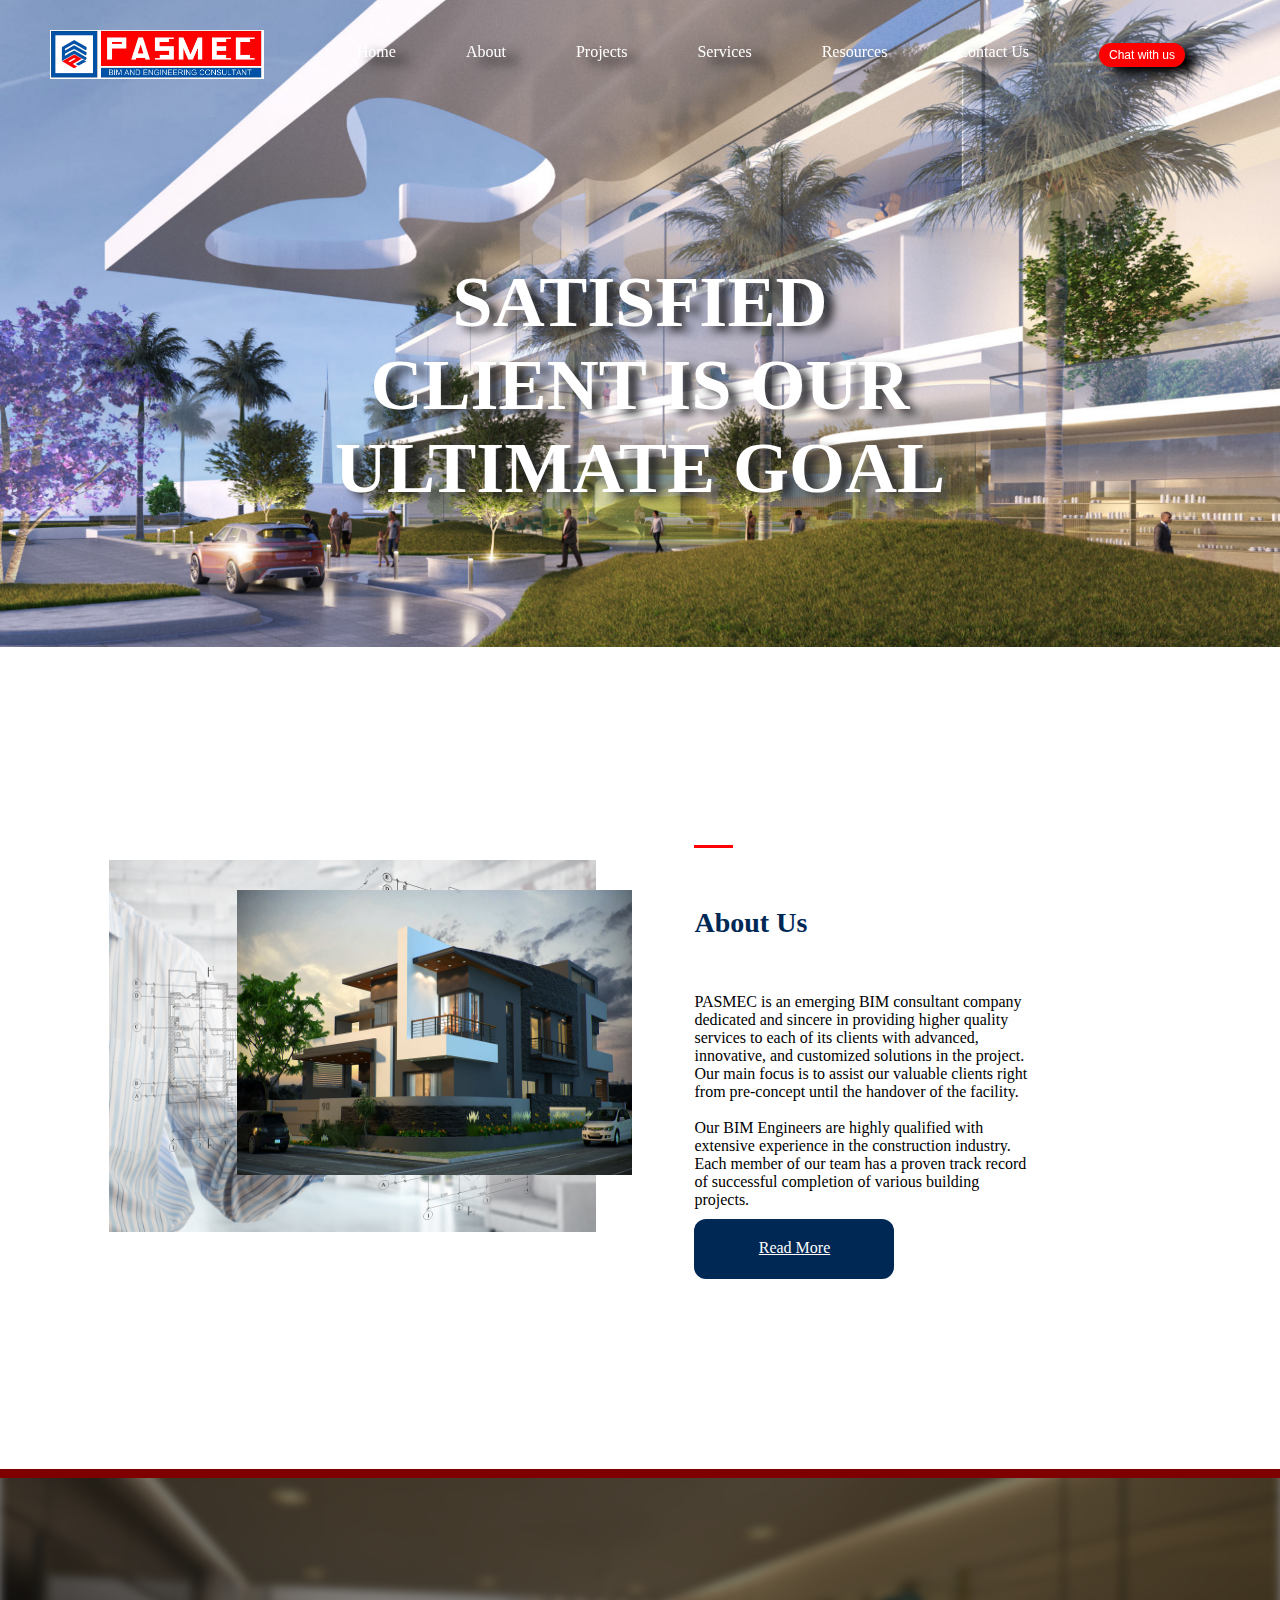
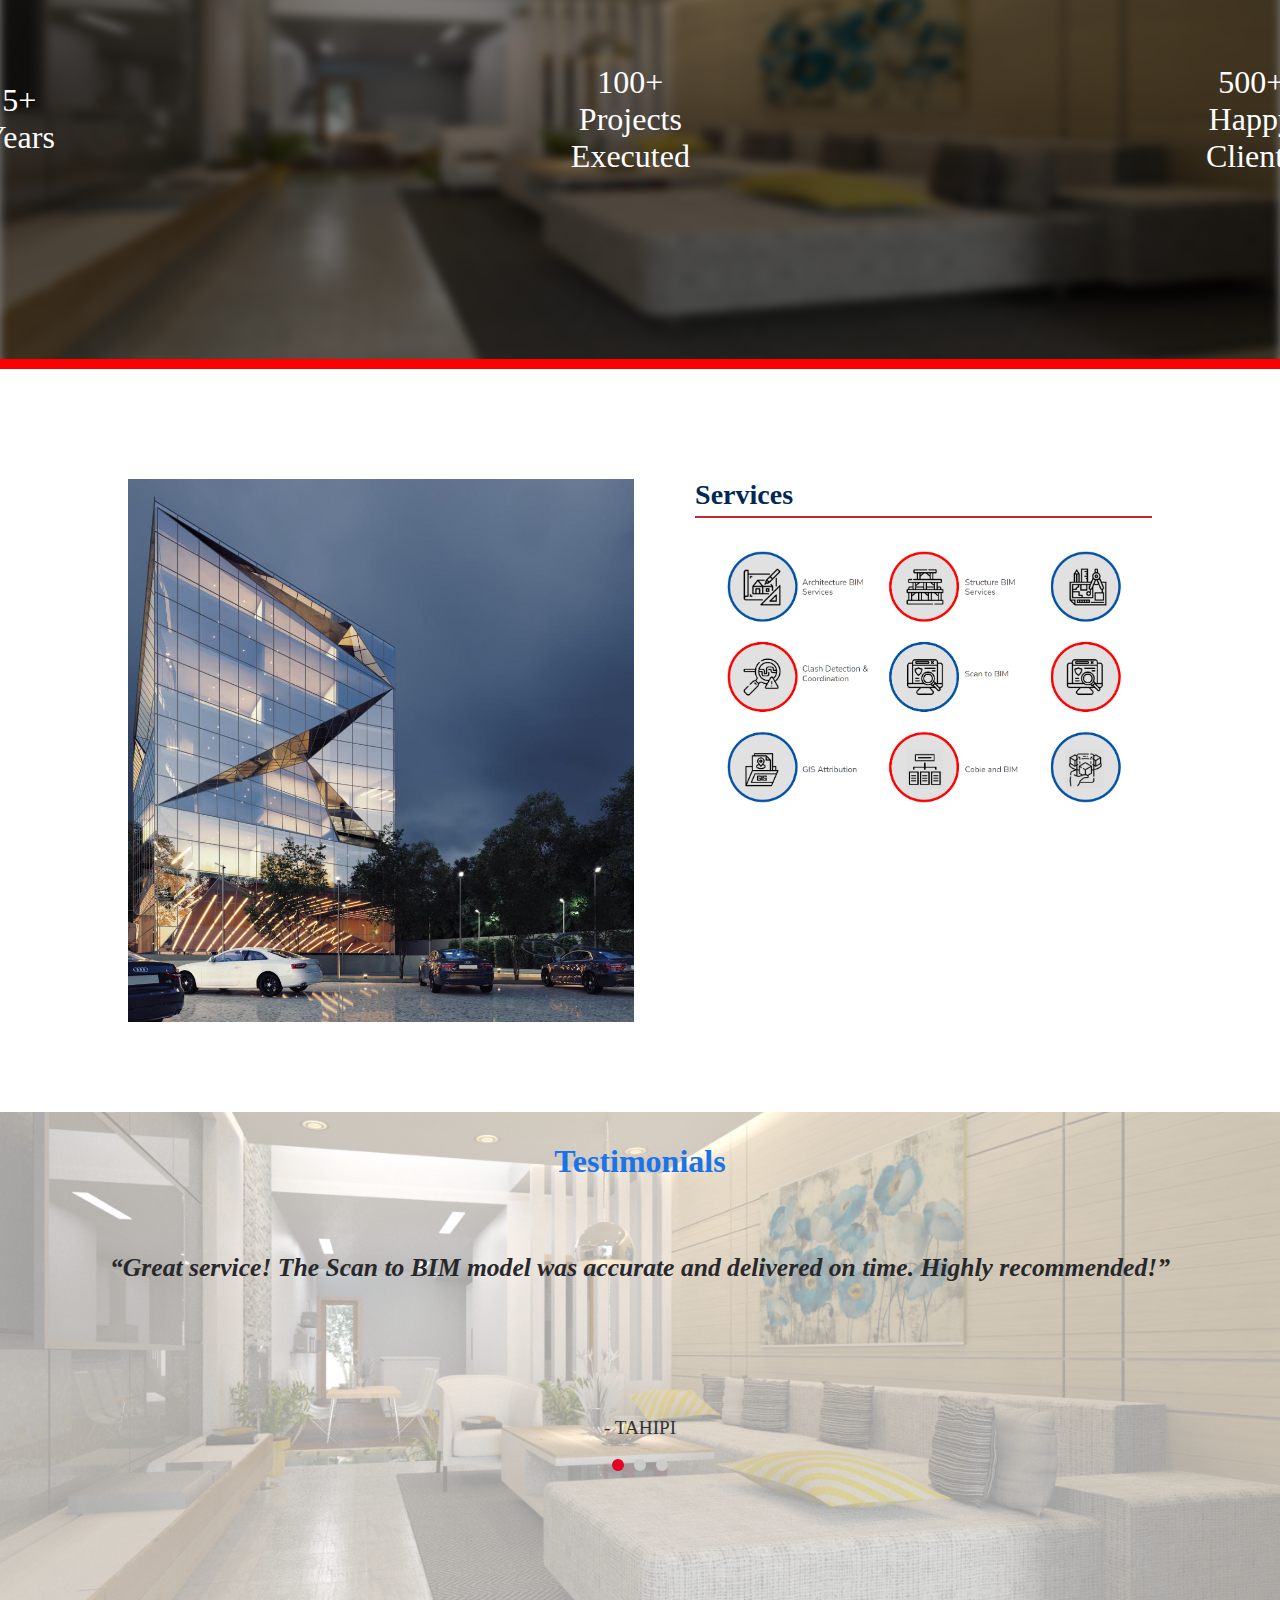
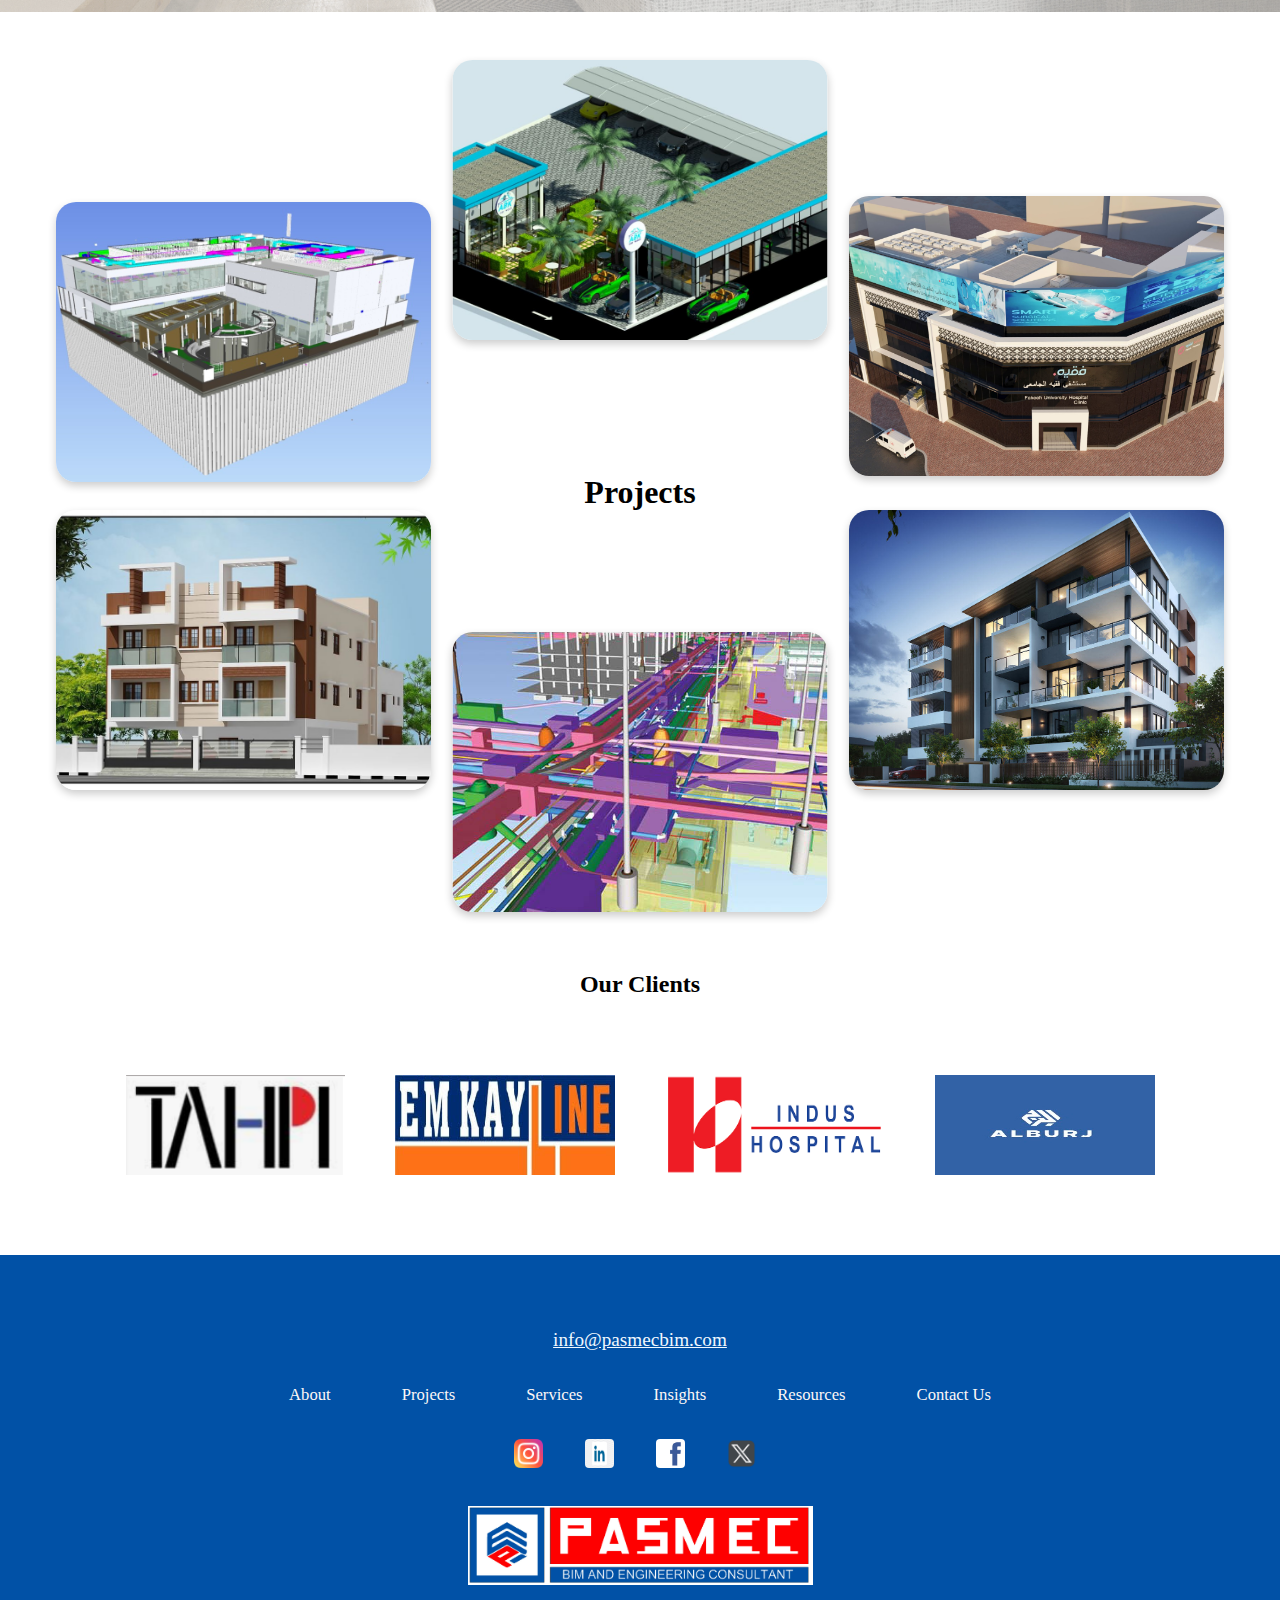
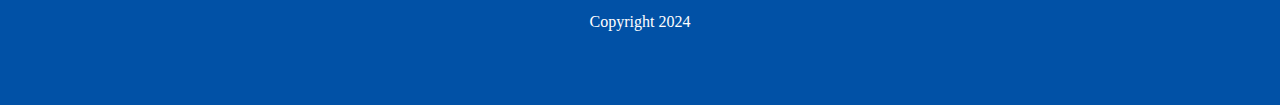
<file: index.html>
<!DOCTYPE html>
<html lang="en">

<head>
  <meta charset="UTF-8" />
  <meta name="viewport" content="width=device-width, initial-scale=1.0" />
  <title>Company Website</title>
  <link rel="stylesheet" href="./Home/index1.css" />
</head>

<body>
  <!-- Header Section -->
  <header>
    <div class="header-container">
      <img style="width: 100%" src="./Assets/d90c0b85f47864aef8daeba4276536cb.png" alt="background img" />
      <div class="logo-nav">
        <img src="./Assets/logo_dark.jpg" alt="logo_dark" />
      </div>

      <nav class="nav_item">
        <ul>
          <div><a class="list" href="#home">Home</a></div>
          <div><a class="list" href="./About Us/about.html">About</a></div>
          <div><a class="list" href="./Projects/projects.html">Projects</a></div>
          <div><a class="list" href="./Services/services.html">Services</a></div>
          <!-- <div><a class="list" href="#insights">Insights</a></div> -->
          <div><a class="list" href="./Resources/resources.html">Resources</a></div>
          <div><a class="list" href="./Contact Us/contact.html">Contact Us</a></div>
          <div><a class="list" href="./chat/chat.html"><button class="small-button">Chat with us</button></a></div>
        </ul>
      </nav>

      <div class="header-text">
        <h1>SATISFIED CLIENT IS OUR ULTIMATE GOAL</h1>
      </div>
    </div>
  </header>


  <!-- About Us Section -->
  <section id="about">
    <div class="about-container">
      <div class="about-image1">
        <img src="./Assets/aboutus1.png" alt="About Image 1" />
      </div>
      <div class="about-image2">
        <img src="./Assets/aboutus2.jpg" alt="About Image 2" />
      </div>
      <div class="about-content">
        <div class="tapered"></div>
        <h2>About Us</h2>
        <br>

        <div class="aboutpara">
          <br>
          <br>
          <p>
            PASMEC is an emerging BIM consultant company dedicated and sincere
            in providing higher quality services to each of its clients with
            advanced, innovative, and customized solutions in the project. Our
            main focus is to assist our valuable clients right from pre-concept
            until the handover of the facility.
          </p>
          <br>
          <p>
            Our BIM Engineers are highly qualified with extensive experience in
            the construction industry. Each member of our team has a proven
            track record of successful completion of various building projects.
          </p>
        </div>
        <a href="./About Us/about.html" class="read-more">Read More</a>
      </div>
    </div>
  </section>

  <div class="data">

    <img src="./Assets/no_of_project.jpg" alt="Your Image" class="image">
    <div class="red1"></div>
    <div class="overlay">
      <p>5+<br>Years</p>
      <p>100+<br>Projects Executed</p>
      <p> 500+<br>Happy Clients</p>
    </div>
    <div class="red-bar"></div>
  </div>

  <!-- First Section -->
  <section class="hero">
    <!-- <h1>“SATISFIED CLIENT IS OUR ULTIMATE GOAL”</h1> -->
  </section>

  <!-- Services Section -->
  <section id="services-section">
    <div class="services-container">
      <!-- Left Image -->
      <div class="services-image">
        <img src="./Assets/services_home.jpg" alt="Building Image" />
      </div>

      <!-- Right Service List -->
      <div class="services-list">
        <h2>Services</h2>

        <div class="service-item">
          <img src="./Assets/service.png" alt="Service Image" />
        </div>
      </div>
    </div>
  </section>

  <!-- Testimonials Section -->

  <section class="testimonial-section">
    <div class="background-image"></div>
    <div class="content-overlay">
      <h2 class="testimonial-title">Testimonials</h2>
      <div>
        <div class="testimonial-slider">
          <div class="slide active">
            <p class="testimonial-subtitle">“Great service! The Scan to BIM model was accurate and delivered on time.
              Highly
              recommended!”</p>
            <p class="testimonial-company">- TAHIPI</p>
          </div>
          <div class="slide">
            <p class="testimonial-subtitle">“Good overall experience, but there’s scope for improvement in the model’s
              detailing.”</p>
            <p class="testimonial-company">- ALBURJ</p>
          </div>
          <div class="slide">
            <p class="testimonial-subtitle">“Professional team and efficient process. Would work with them again!”</p>
            <p class="testimonial-company">- INDUS HOSPIAL & HEALTH NETWORK</p>
          </div>
        </div>
        <div class="indicators"></div> <!-- Dots for manual slide control -->
      </div>
    </div>
  </section>

  <!-- Projects Section -->

  <section class="project-section">
    <div class="center-title">Projects</div>
    <div class="circle-container">
      <div class="project-image">
        <img src="./Assets/p1.jpeg" alt="Project 1" />
      </div>
      <div class="project-image">
        <img src="./Assets/project2.jpg" alt="Project 2" />
      </div>
      <div class="project-image">
        <img src="./Assets/project3.png" alt="Project 3" />
      </div>
      <div class="project-image">
        <img src="./Assets/project4.jpg" alt="Project 4" />
      </div>
      <div class="project-image">
        <img src="./Assets/project5.jpg" alt="Project 5" />
      </div>
      <div class="project-image">
        <img src="./Assets/project6.jpg" alt="Project 6" />
      </div>
    </div>
  </section>

  <!-- New Section: Our Clients -->
  <section id="clients">
    <h2>Our Clients</h2>
    <div class="clients-container">
      <div class="client-logo">
        <img src="./Assets/tahipi_logo.png" alt="Client 1 Logo" />
      </div>
      <div class="client-logo">
        <img src="./Assets/mkl.jpeg" alt="Client 2 Logo" />
      </div>
      <div class="client-logo">
        <img src="./Assets/indus_logo.png" alt="Client 3 Logo" />
      </div>
      <div class="client-logo">
        <img src="./Assets/Alburj_logo.jpeg" alt="Client 4 Logo" />
      </div>
      <!-- <div class="client-logo">
        <img src="./Assets/our_client.png" alt="Client 5 Logo" />
      </div> -->
      <!-- <div class="client-logo">
        <img src="./Assets/our_client.png" alt="Client 6 Logo" />
      </div> -->
    </div>
  </section>

  <!-- Footer Section -->
  <footer>
    <div class="footer-container">
      <div class="footer-info">
        <a href="mailto:info@pasmecbim.com" style="color: aliceblue">info@pasmecbim.com</a>
      </div>
      <div class="footer-nav">
        <ul>
          <div><a class="list" href="./About Us/about.html">About</a></div>
          <div><a class="list" href="./Projects/projects.html">Projects</a></div>
          <div><a class="list" href="./Services/services.html">Services</a></div>
          <div><a class="list" href="#insights">Insights</a></div>
          <div><a class="list" href="./Resources/resources.html">Resources</a></div>
          <div><a class="list" href="./Contact Us/contact.html">Contact Us</a></div>
        </ul>
      </div>
      <div class="social-media">
        <div>
          <img src="./Assets/insta.png" alt="Instagram" />
        </div>
        <div>
          <img src="./Assets/linkedin.png" alt="LinkedIN" />
        </div>
        <div>
          <img src="./Assets/facebook.png" alt="facebook" />
        </div>
        <div>
          <img src="./Assets/x.png" alt="X.com" />
        </div>
      </div>
      <div class="footer-logo">
        <img src="./Assets/logo_dark.jpg" alt="Company Logo" />
      </div>
      <p>Copyright 2024</p>
    </div>
  </footer>

  <script src="./Home/Index.js"></script>
</body>

</html>
</file>
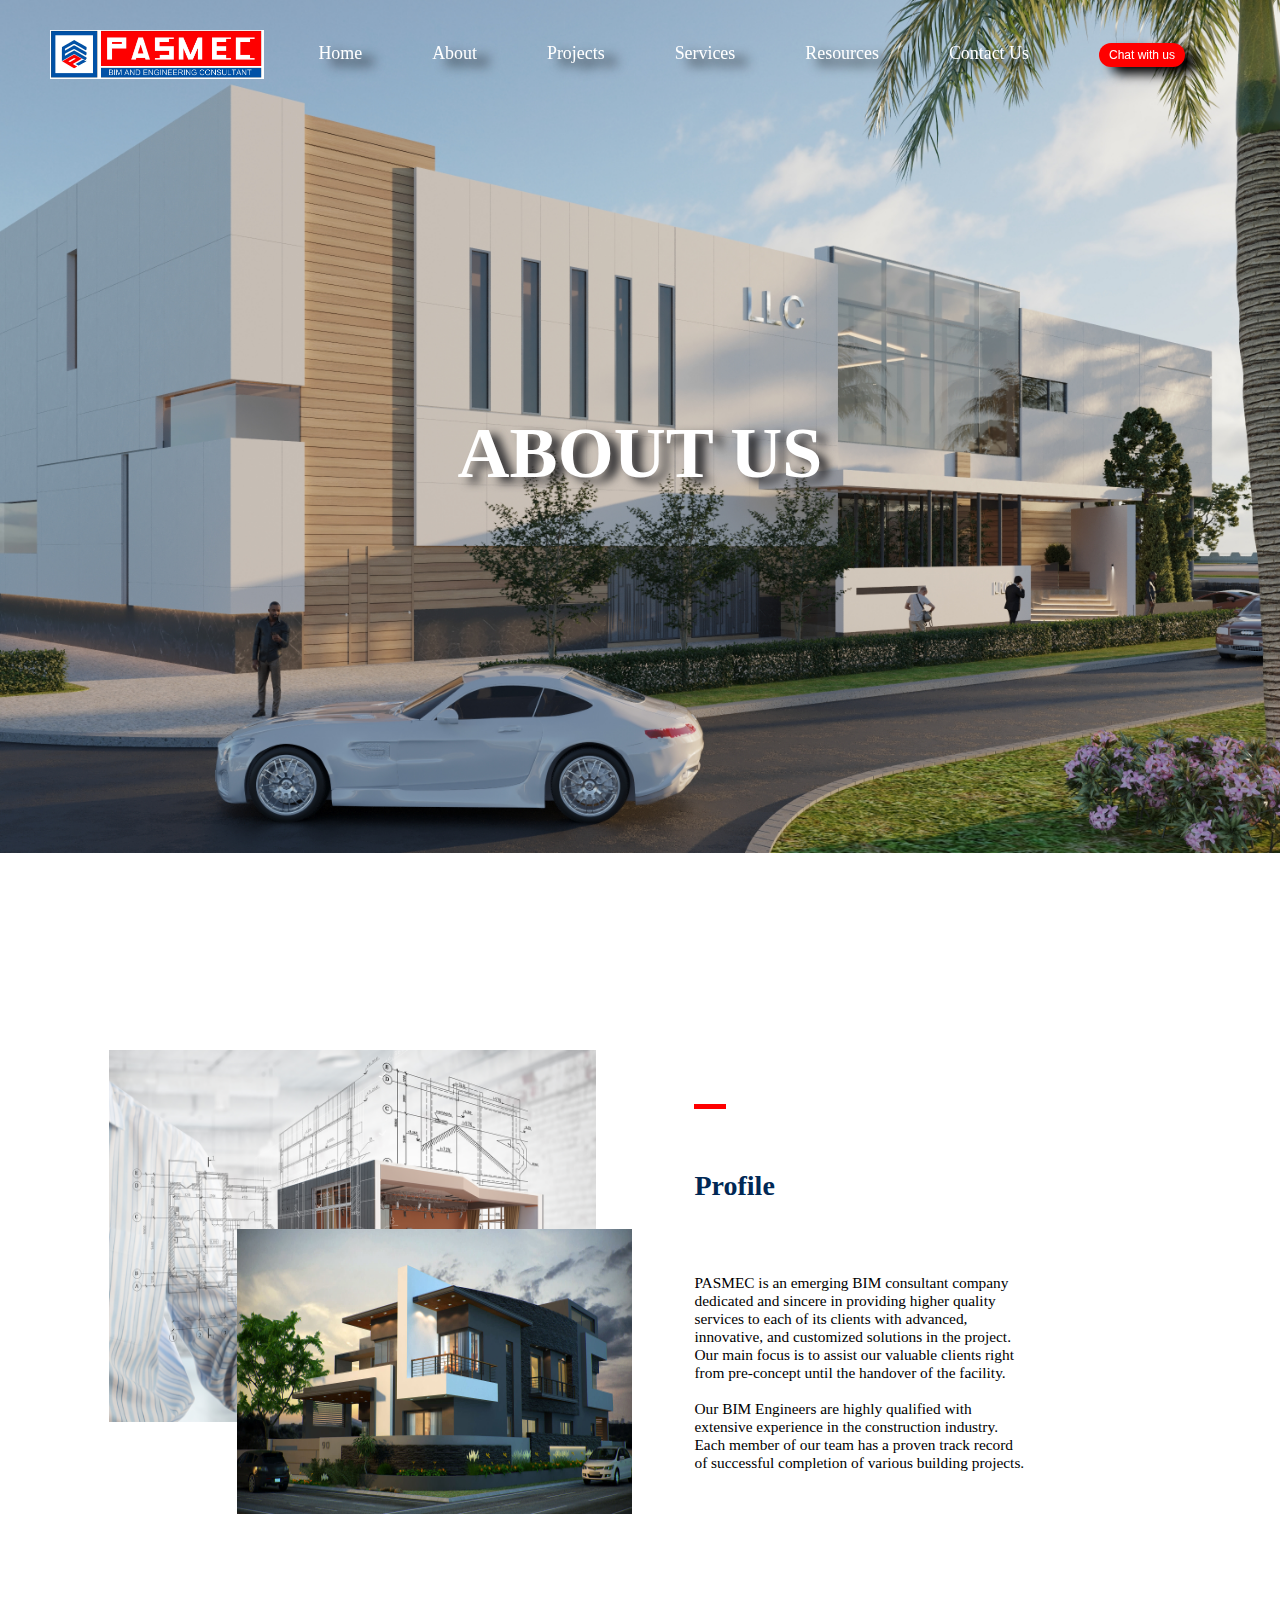
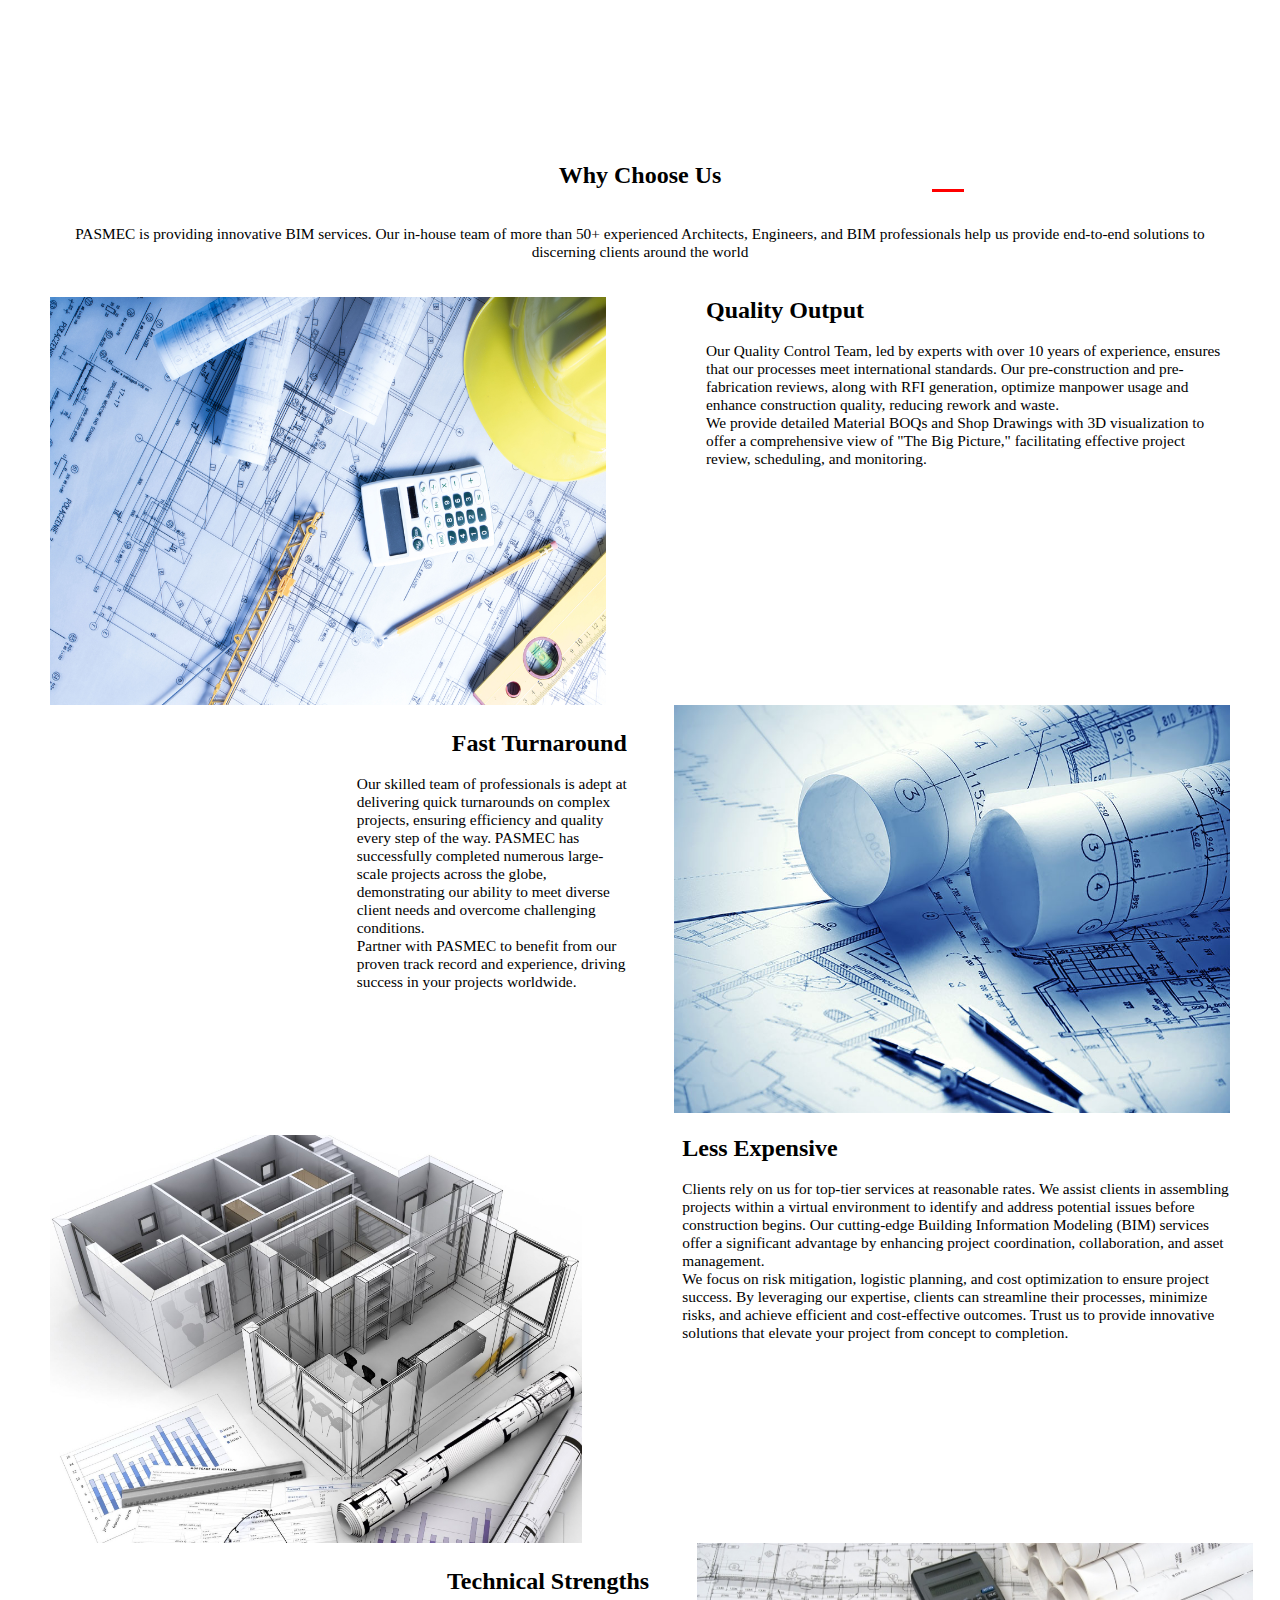
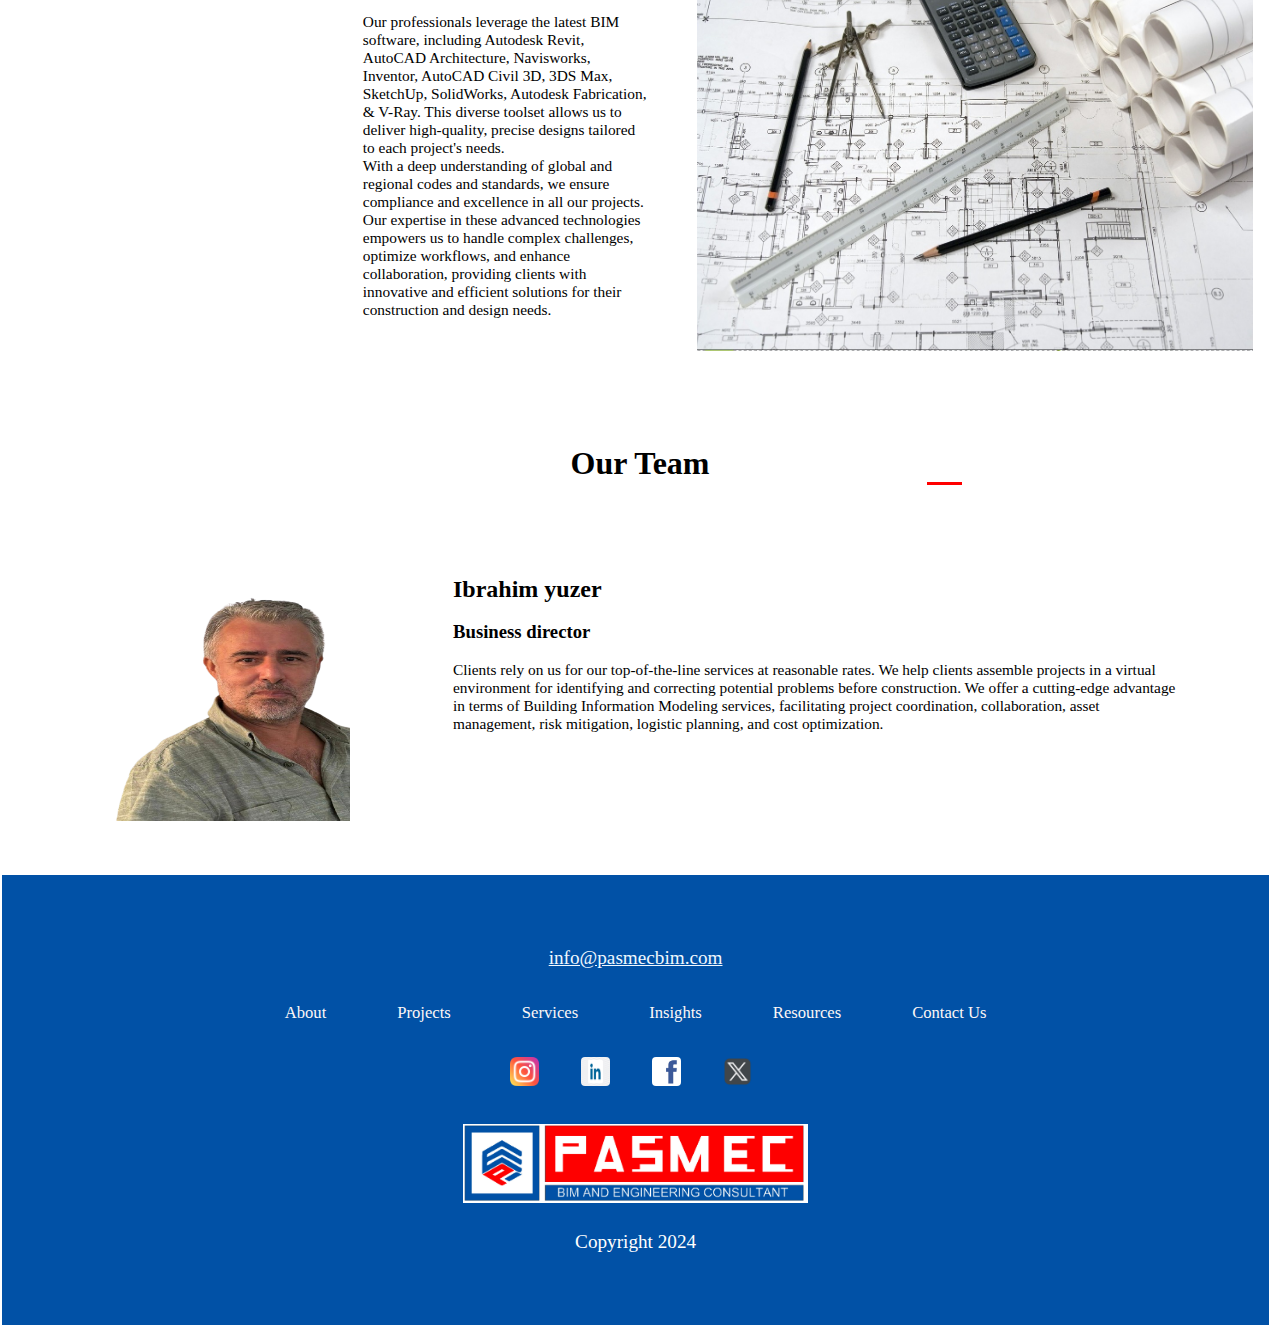
<file: About Us/about.html>
<!DOCTYPE html>
<html lang="en">

<head>
  <meta charset="UTF-8">
  <meta name="viewport" content="width=device-width, initial-scale=1.0">
  <title>ABOUT US</title>
  <link rel="stylesheet" href="about.css" />
</head>

<body>
  <div class="header-container">
    <img style="width: 100%" src="../Assets/head.jpeg" alt="background img" />
    <div class="logo-nav">
      <img src="../Assets/logo_dark.jpg" alt="logo_dark" />
    </div>

    <nav class="nav_item">
      <ul>
        <div><a class="list" href="../index.html">Home</a></div>
        <div><a class="list" href="./about.html">About</a></div>
        <div><a class="list" href="../Projects/projects.html">Projects</a></div>
        <div><a class="list" href="../Services/services.html">Services</a></div>
        <!-- <div><a class="list" href="#insights">Insights</a></div> -->
        <div><a class="list" href="../Resources/resources.html">Resources</a></div>
        <div><a class="list" href="../Contact Us/contact.html">Contact Us</a></div>
        <div><a class="list" href="../Home/chat/chat.html"><button class="small-button">Chat with us</button></a></div>
      </ul>
    </nav>

    <div class="header-text">
      <h1>ABOUT US</h1>
    </div>
  </div>

  <section id="about">
    <div class="about-container">
      <div class="about-image1">
        <img src="../Assets/aboutus1.png" alt="About Image 1" />
      </div>
      <div class="about-image2">
        <img src="../Assets/aboutus2.jpg" alt="About Image 2" />
      </div>
      <div class="about-content">
        <div class="tapered"></div>
        <h2>Profile</h2>
        <br>
        <br>

        <div class="aboutpara">
          <br>
          <br>
          <p>
            PASMEC is an emerging BIM consultant company dedicated and sincere
            in providing higher quality services to each of its clients with
            advanced, innovative, and customized solutions in the project. Our
            main focus is to assist our valuable clients right from pre-concept
            until the handover of the facility.
          </p>
          <br>
          <p>
            Our BIM Engineers are highly qualified with extensive experience in
            the construction industry. Each member of our team has a proven
            track record of successful completion of various building projects.
          </p>
        </div>

      </div>
    </div>
  </section>

  <!-- why choose us -->
  <section id="WCU-contain">
    <div class="wcu-section">
      <h2>Why Choose Us </h2>
      <div class="wcu-tape"></div>
      <br>
      <br>
      <p style="text-align: center ; font-size: 1.2vw;">
        PASMEC is providing innovative BIM services. Our in-house team of more than 50+ experienced Architects,
        Engineers, and BIM professionals help us provide end-to-end solutions to discerning clients around the world
      </p>
      <br>
      <br>



    </div>

    <section class="content-section">
      <div class="content-container">
        <img src="../Assets/w1.jpeg" alt="Blueprint and tools" class="content-image">
        <div class="content-text">
          <h2>Quality Output</h2>
          <br>

          <p style="font-size: 1.2vw;">Our Quality Control Team, led by experts with over 10 years of experience,
            ensures that our processes meet international standards. Our pre-construction and pre-fabrication reviews,
            along with RFI generation, optimize manpower usage and enhance construction quality, reducing rework and
            waste.</p>
          <p style="font-size: 1.2vw;">We provide detailed Material BOQs and Shop Drawings with 3D visualization to
            offer a comprehensive view of "The Big Picture," facilitating effective project review, scheduling, and
            monitoring.</p>
        </div>
      </div>
    </section>

    <section class="content-section1">
      <div class="content-container reverse">
        <div class="content-text1">
          <h2>Fast Turnaround</h2>
          <br>
          <p style="font-size: 1.2vw;">Our skilled team of professionals is adept at delivering quick turnarounds on
            complex projects, ensuring efficiency and quality every step of the way. PASMEC has successfully completed
            numerous large-scale projects across the globe, demonstrating our ability to meet diverse client needs and
            overcome challenging conditions.</p>
          <p style="font-size: 1.2vw;">Partner with PASMEC to benefit from our proven track record and experience,
            driving success in your projects worldwide.</p>
        </div>
        <div class="content-img">
          <img src="../Assets/w2.jpeg" alt="Construction blueprint" class="content-image">
        </div>

      </div>
      <br>
    </section>

    <section class="content-section">
      <div class="content-container">
        <img src="../Assets/w3.jpeg" alt="Blueprint and tools" class="content-image">
        <div class="content-text">
          <h2>Less Expensive</h2>
          <br>
          <p style="font-size: 1.2vw;">Clients rely on us for top-tier services at reasonable rates. We assist clients
            in assembling projects within a virtual environment to identify and address potential issues before
            construction begins. Our cutting-edge Building Information Modeling (BIM) services offer a significant
            advantage by enhancing project coordination, collaboration, and asset management. </p>

          <p style="font-size: 1.2vw;">We focus on risk mitigation, logistic planning, and cost optimization to ensure
            project success. By leveraging our expertise, clients can streamline their processes, minimize risks, and
            achieve efficient and cost-effective outcomes. Trust us to provide innovative solutions that elevate your
            project from concept to completion.</p>
          <br>
        </div>
      </div>
    </section>

    <section class="content-section" style="width: 94vw;">
      <div class="content-container reverse">
        <div class="content-text1">
          <h2>Technical Strengths</h2>
          <br>
          <p style="font-size: 1.2vw;">Our professionals leverage the latest BIM software, including Autodesk Revit,
            AutoCAD Architecture, Navisworks, Inventor, AutoCAD Civil 3D, 3DS Max, SketchUp, SolidWorks, Autodesk
            Fabrication, & V-Ray. This diverse toolset allows us to deliver high-quality, precise designs tailored to
            each project's needs. </p>

          <p style="font-size: 1.2vw;">With a deep understanding of global and regional codes and standards, we ensure
            compliance and excellence in all our projects. Our expertise in these advanced technologies empowers us to
            handle complex challenges, optimize workflows, and enhance collaboration, providing clients with innovative
            and efficient solutions for their construction and design needs.</p>
        </div>
        <div class="content-img">
          <img src="../Assets/w4.jpeg" alt="Construction blueprint" class="content-image">
        </div>
      </div>
    </section>

    <section class="team-heading">
      <h1>Our Team</h1>
      <div class="underline"></div>
    </section>

    <!-- Team Member Section -->
    <section class="team-section">
      <div class="team-member">
        <div class="member-image">
          <img src="../Assets/Ibrahim yuzer.png" alt="Team Member">
        </div>
        <div class="member-info">
          <h2>Ibrahim yuzer</h2>
          <br>
          <h3>Business director</h3>
          <br>
          <p style="font-size: 1.2vw;">Clients rely on us for our top-of-the-line services at reasonable rates. We help
            clients assemble projects in a virtual environment for identifying and correcting potential problems before
            construction. We offer a cutting-edge advantage in terms of Building Information Modeling services,
            facilitating project coordination, collaboration, asset management, risk mitigation, logistic planning, and
            cost optimization.</p>
        </div>
      </div>
    </section>

    <footer>
      <div class="footer-container">
        <div class="footer-info">
          <a href="mailto:info@pasmecbim.com" style="color: aliceblue">info@pasmecbim.com</a>
        </div>
        <div class="footer-nav">
          <ul>

            <div><a class="list" href="./about.html">About</a></div>
            <div><a class="list" href="../Projects/projects.html">Projects</a></div>
            <div><a class="list" href="../Services/services.html">Services</a></div>
            <div><a class="list" href="#insights">Insights</a></div>
            <div><a class="list" href="../Resources/resources.html">Resources</a></div>
            <div><a class="list" href="../Contact Us/contact.html">Contact Us</a></div>

          </ul>
        </div>
        <div class="social-media">
          <div>
            <img src="../Assets/insta.png" alt="Instagram" />
          </div>
          <div>
            <img src="../Assets/linkedin.png" alt="LinkedIN" />
          </div>
          <div>
            <img src="../Assets/facebook.png" alt="facebook" />
          </div>
          <div>
            <img src="../Assets/x.png" alt="X.com" />
          </div>
        </div>
        <div class="footer-logo">
          <img src="../Assets/logo_dark.jpg" alt="Company Logo" />
        </div>
        <p style="color: white; font-size: larger;">Copyright 2024</p>
      </div>
    </footer>

  </section>



  </header>
</body>

</html>
</file>
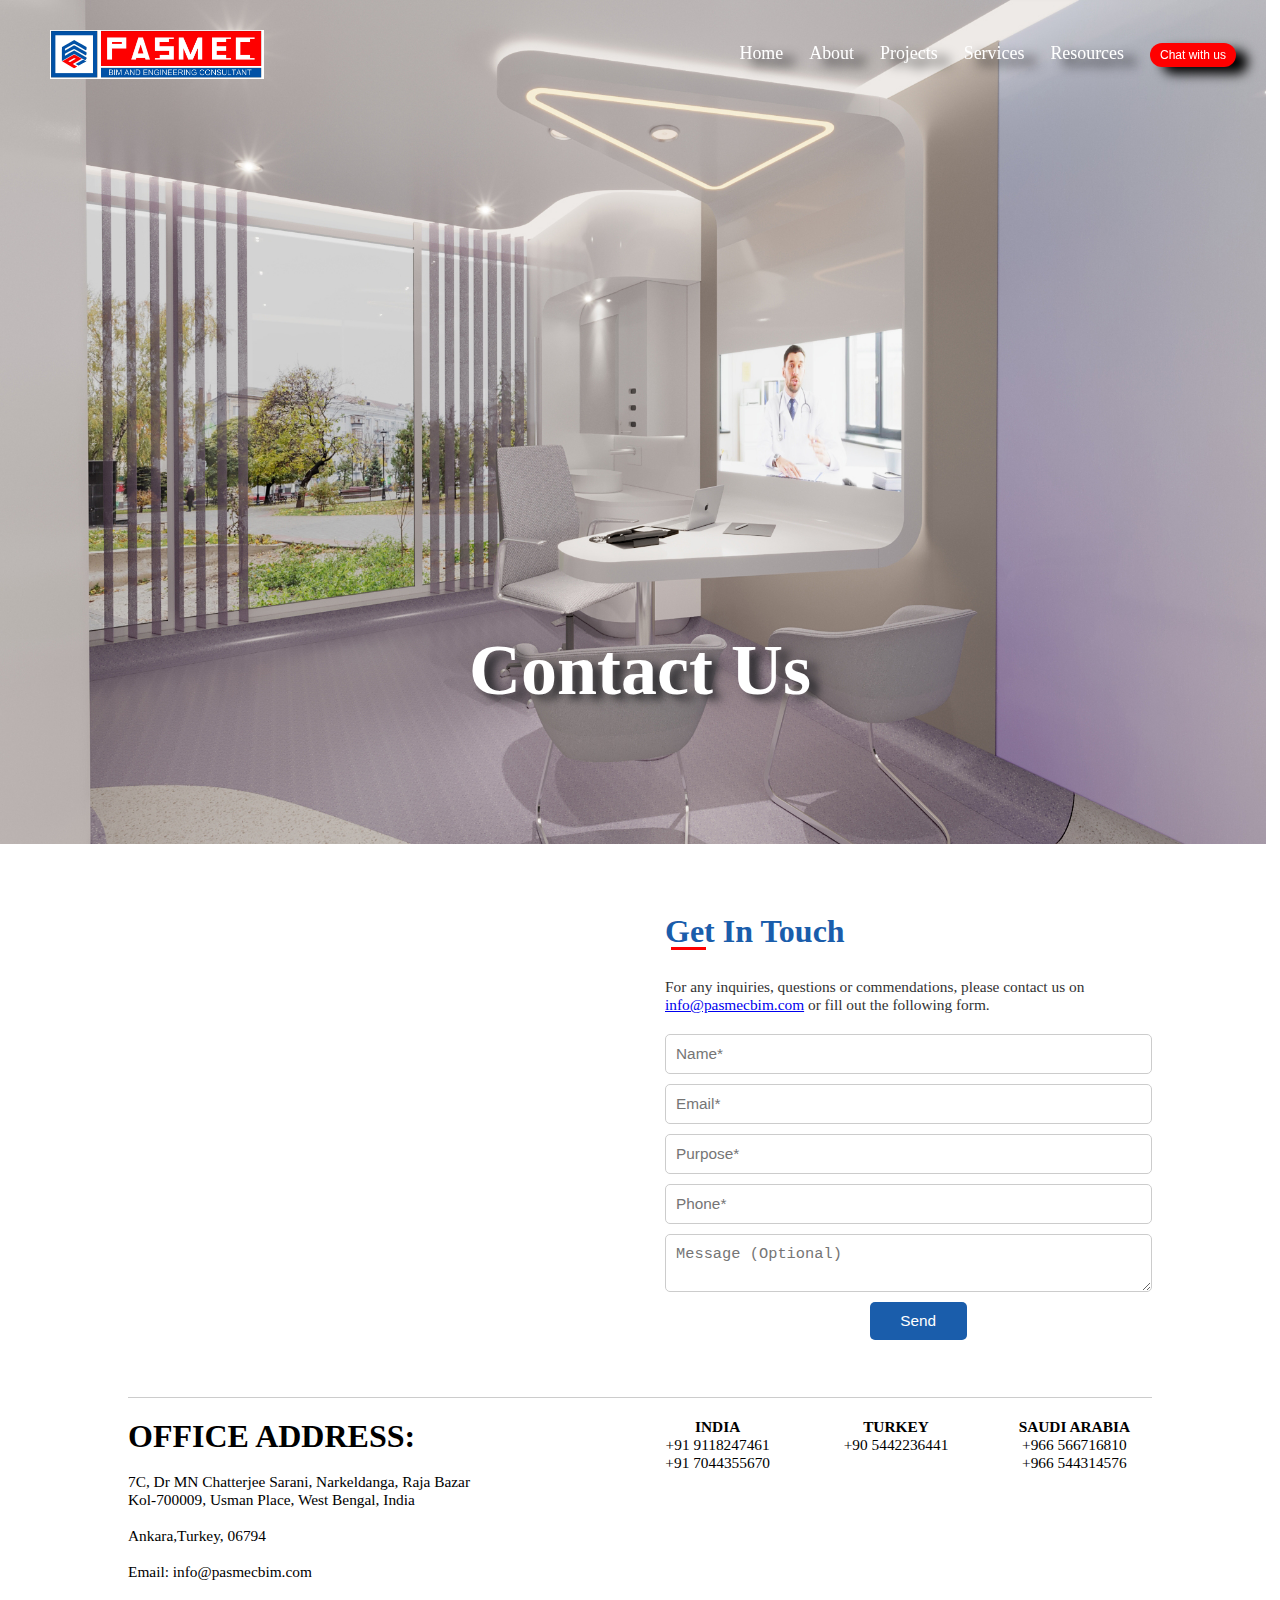
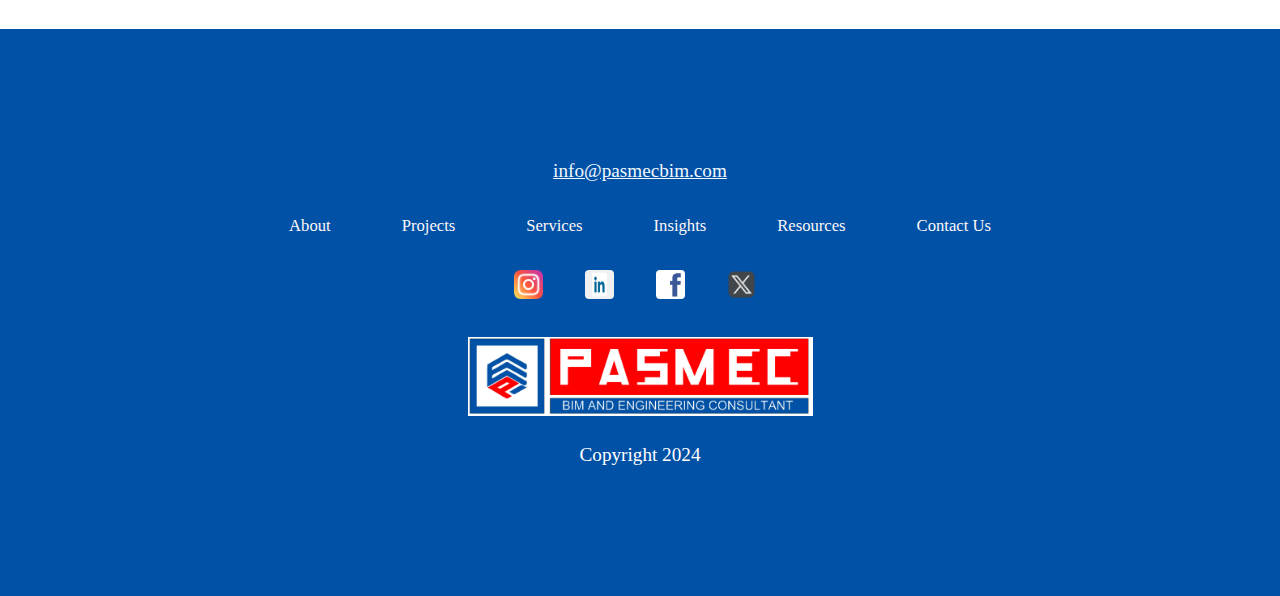
<file: Contact Us/contact.html>
<!DOCTYPE html>
<html lang="en">

<head>
  <meta charset="UTF-8">
  <meta name="viewport" content="width=device-width, initial-scale=1.0">
  <title>Contact Us</title>
  <link rel="stylesheet" href="contact.css">
</head>

<body>
  <div class="header-container">
    <img style="width: 100%" src="../Assets/chead.jpeg" alt="background img" />
    <div class="logo-nav">
      <img src="../Assets/logo_dark.jpg" alt="logo_dark" />
    </div>

    <nav class="nav_item">
      <ul>
        <div><a class="list" href="../index.html">Home</a></div>
        <div><a class="list" href="../About Us/about.html">About</a></div>
        <div><a class="list" href="../Projects/projects.html">Projects</a></div>
        <div><a class="list" href="../Services/services.html">Services</a></div>
        <!-- <div><a class="list" href="#insights">Insights</a></div> -->
        <div><a class="list" href="../Resources/resources.html">Resources</a></div>
        <div><a class="list" href="../Home/chat/chat.html"><button class="small-button">Chat with us</button></a></div>
      </ul>
    </nav>

    <div class="header-text">
      <h1>Contact Us</h1>
    </div>
  </div>

  <div class="contact-container">
    <!-- Left Side: Google Map -->
    <div class="map-section">
      <iframe
        src="https://www.google.com/maps/embed?pb=!1m18!1m12!1m3!1d3683.072308992498!2d88.36389541500846!3d22.572646485182027!2m3!1f0!2f0!3f0!3m2!1i1024!2i768!4f13.1!3m3!1m2!1s0x3a0277c3e9d5cdab%3A0xf1c9f0f4af1dff!2sKolkata%2C%20West%20Bengal!5e0!3m2!1sen!2sin!4v1609418978195!5m2!1sen!2sin"
        width="100%" height="400" style="border:0;" allowfullscreen="" loading="lazy"></iframe>
    </div>

    <!-- Right Side: Contact Form -->
    <div class="form-section">
      <h2>Get In Touch</h2>
      <div class="underline"></div>
      <br>
      <p style="font-size: 1.2vw;">For any inquiries, questions or commendations, please contact us on <a
          href="mailto:info@pasmecbim.com">info@pasmecbim.com</a> or fill out the following form.</p>
      <form style="font-size: 1.2vw;" id="contactForm" action="https://formspree.io/f/xeoqlkag" method="POST"
        enctype="multipart/form-data">
        <input type="text" name="name" placeholder="Name*" required>
        <input type="email" name="email" placeholder="Email*" required>
        <input type="text" name="purpose" placeholder="Purpose*" required>
        <input type="tel" name="phone" placeholder="Phone*" required>

        <textarea name="message" placeholder="Message (Optional)"></textarea>
        <button type="submit">Send</button>
      </form>
      <div id="formMessage"
        style="display:none; padding: 10px; background-color: #28a745; color: white; font-size: 1.2vw;">
        Thank you for contacting us! Your message has been sent.
      </div>
    </div>


  </div>

  <!-- Office Address Section -->
  <div class="address-section">
    <div>
      <h1>OFFICE ADDRESS:</h1>
      <br>
      <p style="font-size: 1.2vw;">
        7C, Dr MN Chatterjee Sarani, Narkeldanga, Raja Bazar
        <br>
        Kol-700009, Usman Place, West Bengal, India
        <br>
        <br>
        Ankara,Turkey, 06794
        <br>
        <br>
        Email: info@pasmecbim.com
      </p>
      <!-- <br>
      <p style="font-size: 1.2vw;">
        7C, Dr MN Chatterjee Sarani, Narkeldanga, Raja Bazar<br>
        Kol-700009, Usman Place, West Bengal, India<br><br>
        Email: info@pasmecbim.com</p> -->
    </div>
    <div style="font-size: 1.2vw;" class="country-contacts">
      <div><strong>INDIA</strong><br>+91 9118247461<br>+91 7044355670</div>
      <div><strong>TURKEY</strong><br>+90 5442236441</div>
      <div><strong>SAUDI ARABIA</strong><br>+966 566716810<br>+966 544314576</div>
    </div>
  </div>
  <footer>
    <div class="footer-container">
      <div class="footer-info">
        <a href="mailto:info@pasmecbim.com" style="color: aliceblue">info@pasmecbim.com</a>
      </div>
      <div class="footer-nav">
        <ul>

          <div><a class="list" href="../About Us/about.html">About</a></div>
          <div><a class="list" href="../Projects/projects.html">Projects</a></div>
          <div><a class="list" href="../Services/services.html">Services</a></div>
          <div><a class="list" href="#insights">Insights</a></div>
          <div><a class="list" href="../Resources/resources.html">Resources</a></div>
          <div><a class="list" href="#">Contact Us</a></div>
        </ul>
      </div>
      <div class="social-media">
        <div>
          <img src="../Assets/insta.png" alt="Instagram" />
        </div>
        <div>
          <img src="../Assets/linkedin.png" alt="LinkedIN" />
        </div>
        <div>
          <img src="../Assets/facebook.png" alt="facebook" />
        </div>
        <div>
          <img src="../Assets/x.png" alt="X.com" />
        </div>
      </div>
      <div class="footer-logo">
        <img src="../Assets/logo_dark.jpg" alt="Company Logo" />
      </div>
      <p style="color: white; font-size: larger;">Copyright 2024</p>
    </div>
  </footer>


  <script src="contact.js"></script>
</body>

</html>
</file>
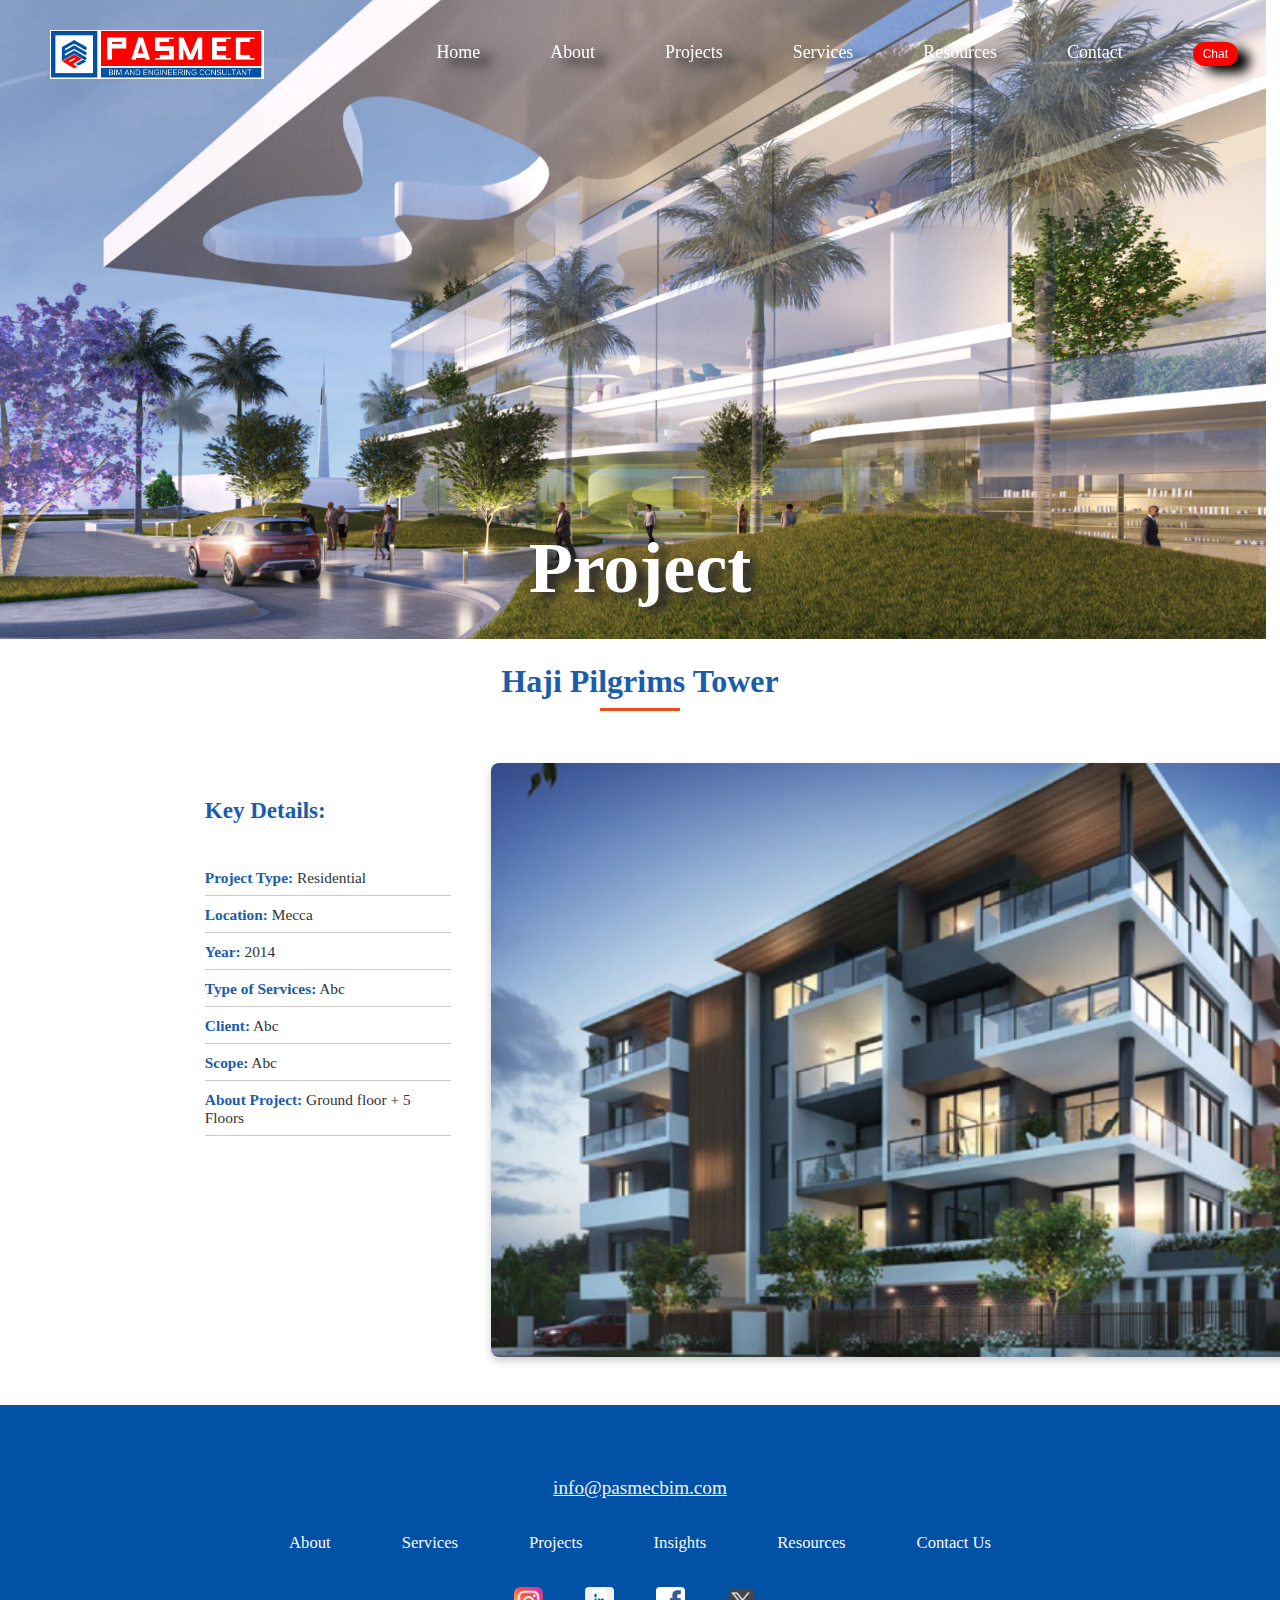
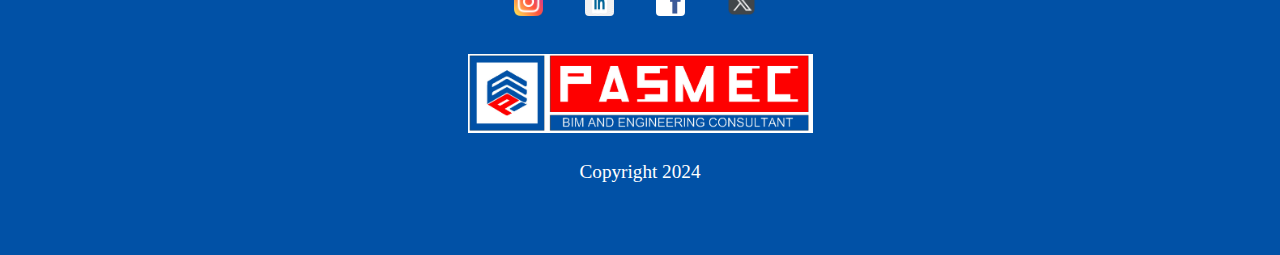
<file: Projects/insideproject.html>
<!DOCTYPE html>
<html lang="en">

<head>
  <meta charset="UTF-8">
  <meta name="viewport" content="width=device-width, initial-scale=1.0">
  <title>Insider_Projects</title>
  <link rel="stylesheet" href="insideproject.css">
</head>

<body>
  <div class="header-container">
    <img style="width: 100%" src="../Assets/d90c0b85f47864aef8daeba4276536cb.png" alt="background img" />
    <div class="logo-nav">
      <img src="../Assets/logo_dark.jpg" alt="logo_dark" />
    </div>

    <nav class="nav_item">
      <ul>
        <ul>
          <div><a class="list" href="../index.html">Home</a></div>
          <div><a class="list" href="../About Us/about.html">About</a></div>
          <div><a class="list" href="#">Projects</a></div>
          <div><a class="list" href="../Services/services.html">Services</a></div>
          <!-- <div><a class="list" href="#insights">Insights</a></div> -->
          <div><a class="list" href="../Resources/resources.html">Resources</a></div>
          <div><a class="list" href="../Contact Us/contact.html">Contact </a></div>
          <div><a class="list" href="../Home/chat/chat.html"><button class="small-button">Chat </button></a>
          </div>
        </ul>

    </nav>

    <div class="header-text">
      <h1>Project</h1>
    </div>
  </div>

  <div class="tops">
    <h1>Haji Pilgrims Tower</h1>
    <div class="underline"></div>
  </div>

  <!-- Main Content Section -->
  <main class="content-container">
    <!-- Key Details Section -->
    <section class="details-section">
      <h2>Key Details:</h2>
      <ul>
        <li><strong>Project Type:</strong> Residential</li>
        <li><strong>Location:</strong> Mecca</li>
        <li><strong>Year:</strong> 2014</li>
        <li><strong>Type of Services:</strong> Abc</li>
        <li><strong>Client:</strong> Abc</li>
        <li><strong>Scope:</strong> Abc</li>
        <li><strong>About Project:</strong> Ground floor + 5 Floors</li>
      </ul>
    </section>

    <!-- Image Section -->
    <section class="image-section">
      <img src="../Assets/ip0.png" alt="Haji Pilgrims Tower">
    </section>
  </main>

  <footer>
    <div class="footer-container">
      <div class="footer-info">
        <a href="mailto:info@pasmecbim.com" style="color: aliceblue">info@pasmecbim.com</a>
      </div>
      <div class="footer-nav">
        <ul>

          <div><a href="../About Us/about.html">About</a></div>
          <div><a href="../Services/services.html">Services</a></div>
          <div><a href="../Projects/projects.html">Projects</a></div>
          <div><a href="#">Insights</a></div>
          <div><a href="../Resources/resources.html">Resources</a></div>
          <div><a href="../Contact Us/contact.html">Contact Us</a></div>
        </ul>
      </div>
      <div class="social-media">
        <div>
          <img src="../Assets/insta.png" alt="Instagram" />
        </div>
        <div>
          <img src="../Assets/linkedin.png" alt="LinkedIN" />
        </div>
        <div>
          <img src="../Assets/facebook.png" alt="facebook" />
        </div>
        <div>
          <img src="../Assets/x.png" alt="X.com" />
        </div>
      </div>
      <div class="footer-logo">
        <img src="../Assets/logo_dark.jpg" alt="Company Logo" />
      </div>
      <p style="color: white; font-size: larger;">Copyright 2024</p>
    </div>
  </footer>

</body>

</html>
</file>
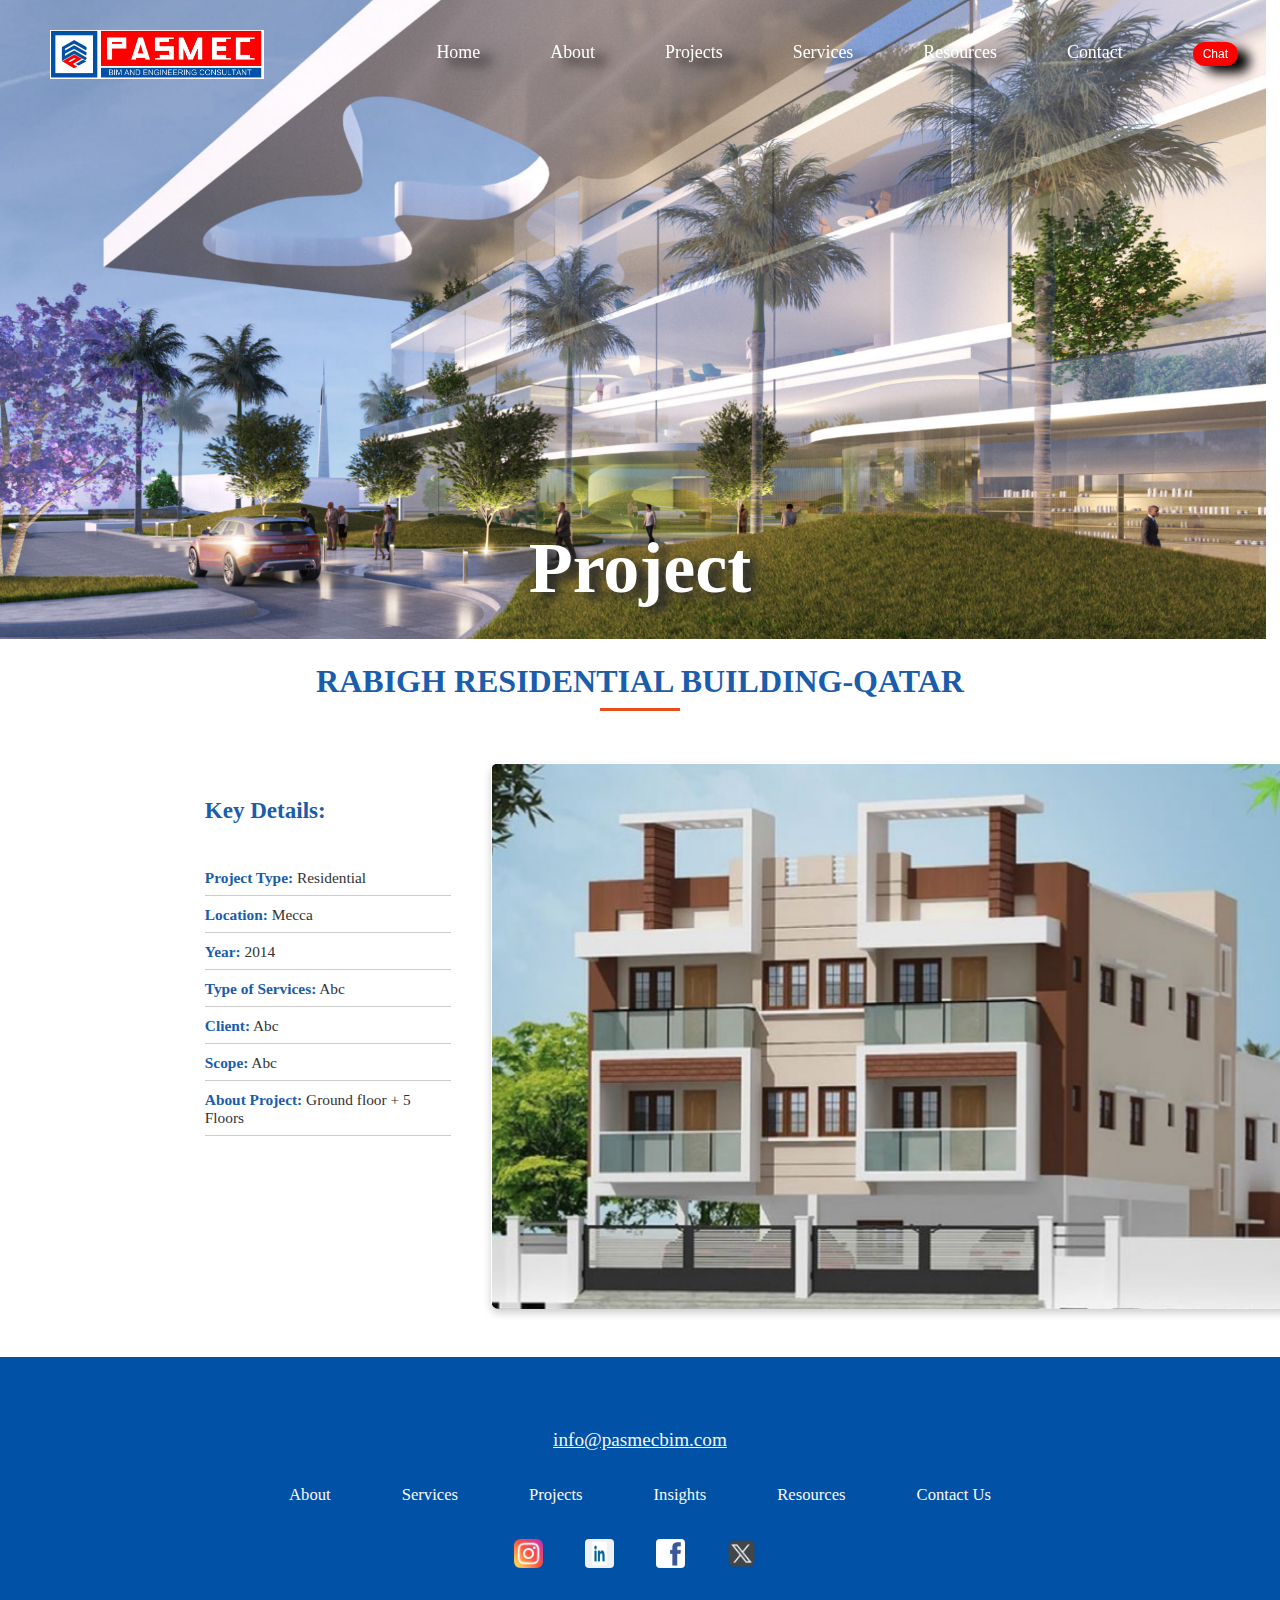
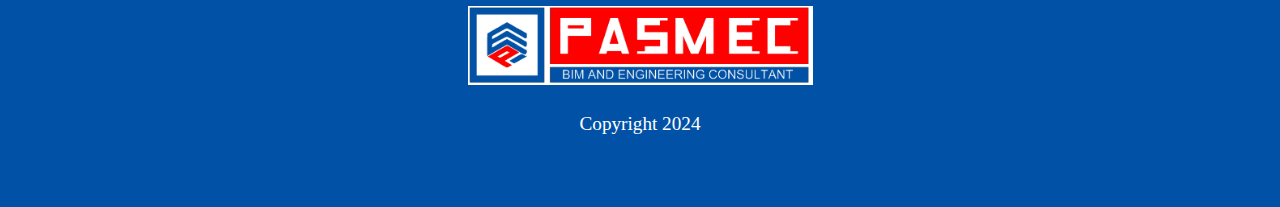
<file: Projects/ip2.html>
<!DOCTYPE html>
<html lang="en">

<head>
  <meta charset="UTF-8">
  <meta name="viewport" content="width=device-width, initial-scale=1.0">
  <title>Inside_Project</title>
  <link rel="stylesheet" href="ip2.css">
</head>

<body>
  <div class="header-container">
    <img style="width: 100%" src="../Assets/d90c0b85f47864aef8daeba4276536cb.png" alt="background img" />
    <div class="logo-nav">
      <img src="../Assets/logo_dark.jpg" alt="logo_dark" />
    </div>

    <nav class="nav_item">
      <ul>
        <ul>

          <div><a class="list" href="../index.html">Home</a></div>
          <div><a class="list" href="../About Us/about.html">About</a></div>
          <div><a class="list" href="#">Projects</a></div>
          <div><a class="list" href="../Services/services.html">Services</a></div>
          <!-- <div><a class="list" href="#insights">Insights</a></div> -->
          <div><a class="list" href="../Resources/resources.html">Resources</a></div>
          <div><a class="list" href="../Contact Us/contact.html">Contact </a></div>
          <div><a class="list" href="../Home/chat/chat.html"><button class="small-button">Chat </button></a>
          </div>
        </ul>
    </nav>

    <div class="header-text">
      <h1>Project</h1>
    </div>
  </div>

  <div class="tops">
    <h1>RABIGH RESIDENTIAL BUILDING-QATAR</h1>
    <div class="underline"></div>
  </div>

  <!-- Main Content Section -->
  <main class="content-container">
    <!-- Key Details Section -->
    <section class="details-section">
      <h2>Key Details:</h2>
      <ul>
        <li><strong>Project Type:</strong> Residential</li>
        <li><strong>Location:</strong> Mecca</li>
        <li><strong>Year:</strong> 2014</li>
        <li><strong>Type of Services:</strong> Abc</li>
        <li><strong>Client:</strong> Abc</li>
        <li><strong>Scope:</strong> Abc</li>
        <li><strong>About Project:</strong> Ground floor + 5 Floors</li>
      </ul>
    </section>

    <!-- Image Section -->
    <section class="image-section">
      <img src="../Assets/ip2.png" alt="RABIGH RESIDENTIAL BUILDING-QATAR">
    </section>
  </main>

  <footer>
    <div class="footer-container">
      <div class="footer-info">
        <a href="mailto:info@pasmecbim.com" style="color: aliceblue">info@pasmecbim.com</a>
      </div>
      <div class="footer-nav">
        <ul>
          <div><a href="../About Us/about.html">About</a></div>
          <div><a href="../Services/services.html">Services</a></div>
          <div><a href="../Projects/projects.html">Projects</a></div>
          <div><a href="#">Insights</a></div>
          <div><a href="../Resources/resources.html">Resources</a></div>
          <div><a href="../Contact Us/contact.html">Contact Us</a></div>
        </ul>
      </div>
      <div class="social-media">
        <div>
          <img src="../Assets/insta.png" alt="Instagram" />
        </div>
        <div>
          <img src="../Assets/linkedin.png" alt="LinkedIN" />
        </div>
        <div>
          <img src="../Assets/facebook.png" alt="facebook" />
        </div>
        <div>
          <img src="../Assets/x.png" alt="X.com" />
        </div>
      </div>
      <div class="footer-logo">
        <img src="../Assets/logo_dark.jpg" alt="Company Logo" />
      </div>
      <p style="color: white; font-size: larger;">Copyright 2024</p>
    </div>
  </footer>

</body>

</html>
</file>
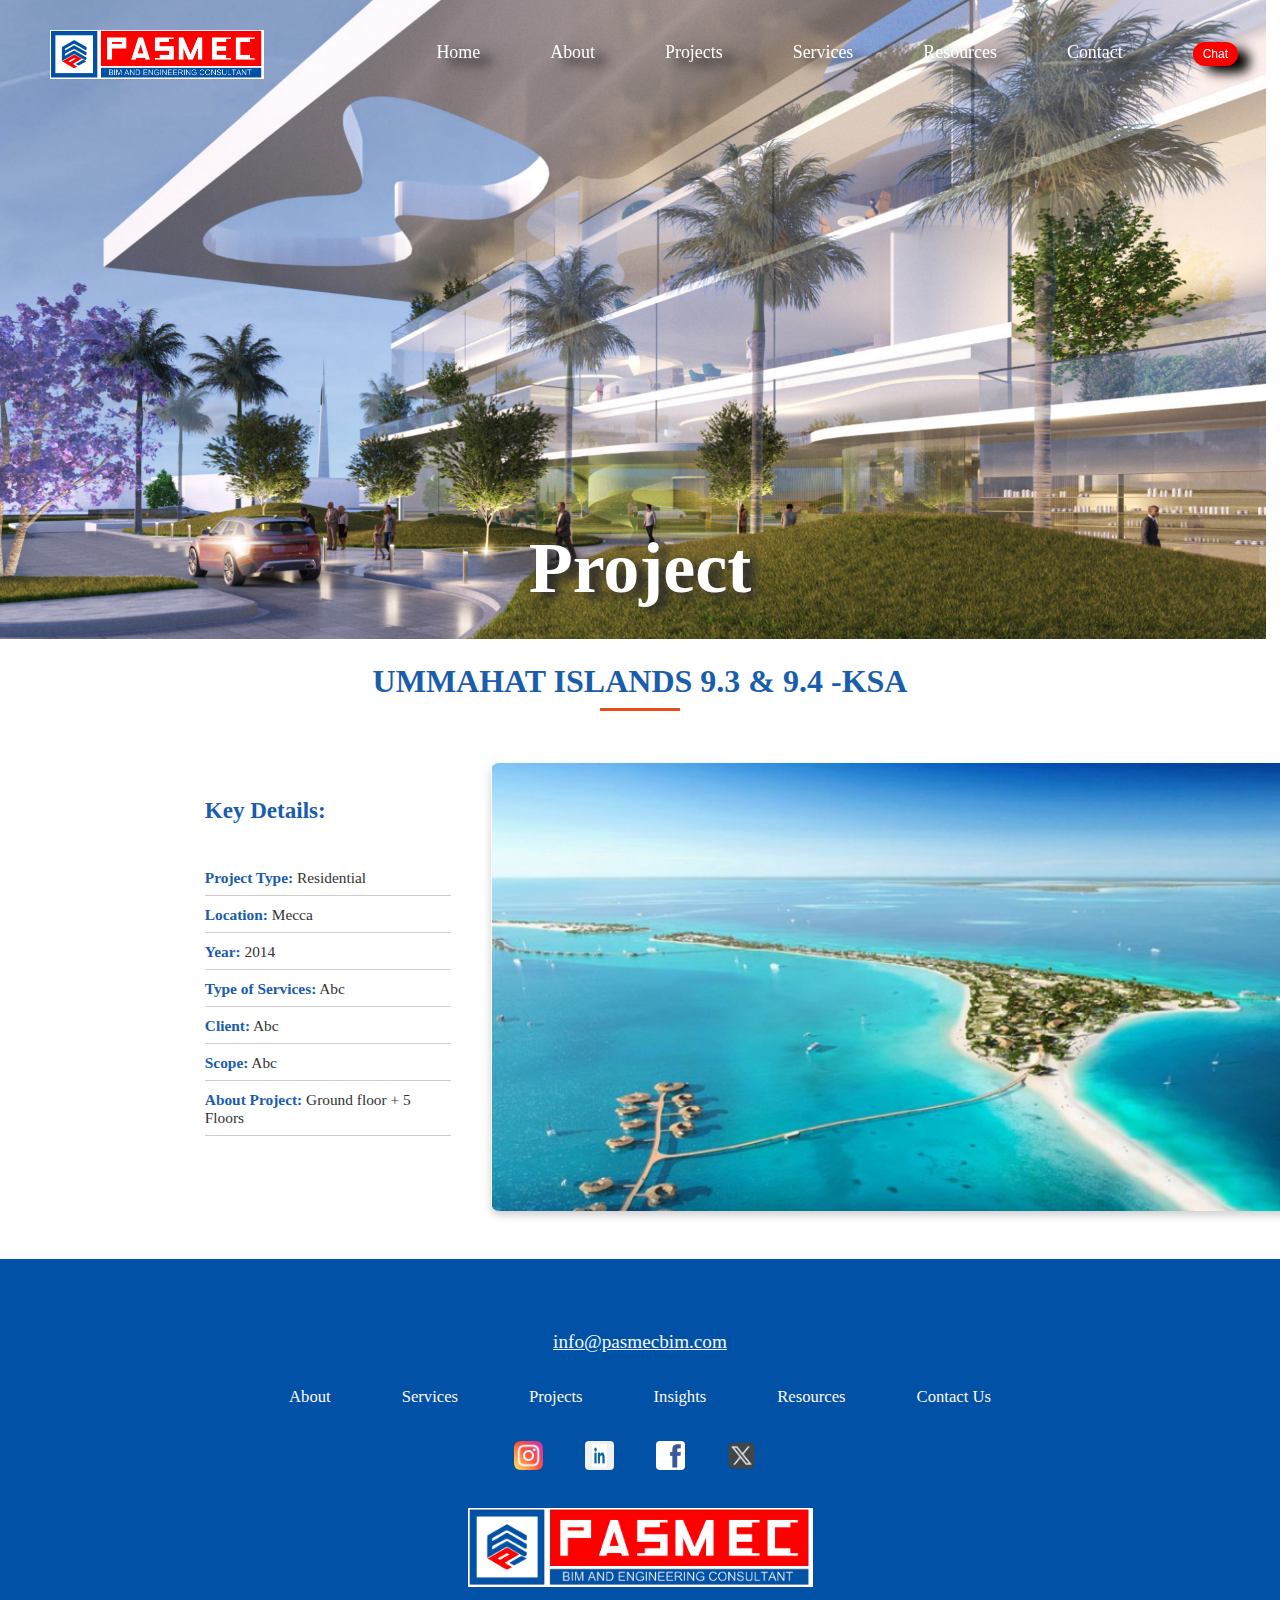
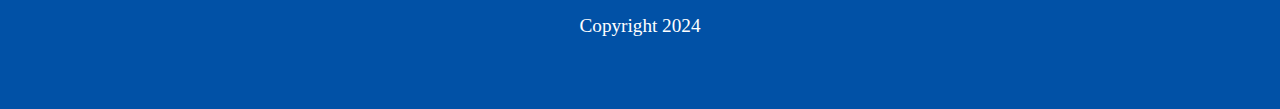
<file: Projects/ip3.html>
<!DOCTYPE html>
<html lang="en">

<head>
  <meta charset="UTF-8">
  <meta name="viewport" content="width=device-width, initial-scale=1.0">
  <title>Inside_Project</title>
  <link rel="stylesheet" href="insideproject.css">
</head>

<body>
  <div class="header-container">
    <img style="width: 100%" src="../Assets/d90c0b85f47864aef8daeba4276536cb.png" alt="background img" />
    <div class="logo-nav">
      <img src="../Assets/logo_dark.jpg" alt="logo_dark" />
    </div>

    <nav class="nav_item">
      <ul>
        <ul>
          <div><a class="list" href="../index.html">Home</a></div>
          <div><a class="list" href="../About Us/about.html">About</a></div>
          <div><a class="list" href="#">Projects</a></div>
          <div><a class="list" href="../Services/services.html">Services</a></div>
          <!-- <div><a class="list" href="#insights">Insights</a></div> -->
          <div><a class="list" href="../Resources/resources.html">Resources</a></div>
          <div><a class="list" href="../Contact Us/contact.html">Contact </a></div>
          <div><a class="list" href="../Home/chat/chat.html"><button class="small-button">Chat </button></a>
          </div>
        </ul>
    </nav>

    <div class="header-text">
      <h1>Project</h1>
    </div>
  </div>

  <div class="tops">
    <h1>UMMAHAT ISLANDS 9.3 & 9.4 -KSA</h1>
    <div class="underline"></div>
  </div>

  <!-- Main Content Section -->
  <main class="content-container">
    <!-- Key Details Section -->
    <section class="details-section">
      <h2>Key Details:</h2>
      <ul>
        <li><strong>Project Type:</strong> Residential</li>
        <li><strong>Location:</strong> Mecca</li>
        <li><strong>Year:</strong> 2014</li>
        <li><strong>Type of Services:</strong> Abc</li>
        <li><strong>Client:</strong> Abc</li>
        <li><strong>Scope:</strong> Abc</li>
        <li><strong>About Project:</strong> Ground floor + 5 Floors</li>
      </ul>
    </section>

    <!-- Image Section -->
    <section class="image-section">
      <img src="../Assets/ip3.png" alt="UMMAHAT ISLANDS 9.3 & 9.4 -KSA">
    </section>
  </main>

  <footer>
    <div class="footer-container">
      <div class="footer-info">
        <a href="mailto:info@pasmecbim.com" style="color: aliceblue">info@pasmecbim.com</a>
      </div>
      <div class="footer-nav">
        <ul>

          <div><a href="../About Us/about.html">About</a></div>
          <div><a href="../Services/services.html">Services</a></div>
          <div><a href="../Projects/projects.html">Projects</a></div>
          <div><a href="#">Insights</a></div>
          <div><a href="../Resources/resources.html">Resources</a></div>
          <div><a href="../Contact Us/contact.html">Contact Us</a></div>
        </ul>
      </div>
      <div class="social-media">
        <div>
          <img src="../Assets/insta.png" alt="Instagram" />
        </div>
        <div>
          <img src="../Assets/linkedin.png" alt="LinkedIN" />
        </div>
        <div>
          <img src="../Assets/facebook.png" alt="facebook" />
        </div>
        <div>
          <img src="../Assets/x.png" alt="X.com" />
        </div>
      </div>
      <div class="footer-logo">
        <img src="../Assets/logo_dark.jpg" alt="Company Logo" />
      </div>
      <p style="color: white; font-size: larger;">Copyright 2024</p>
    </div>
  </footer>

</body>

</html>
</file>
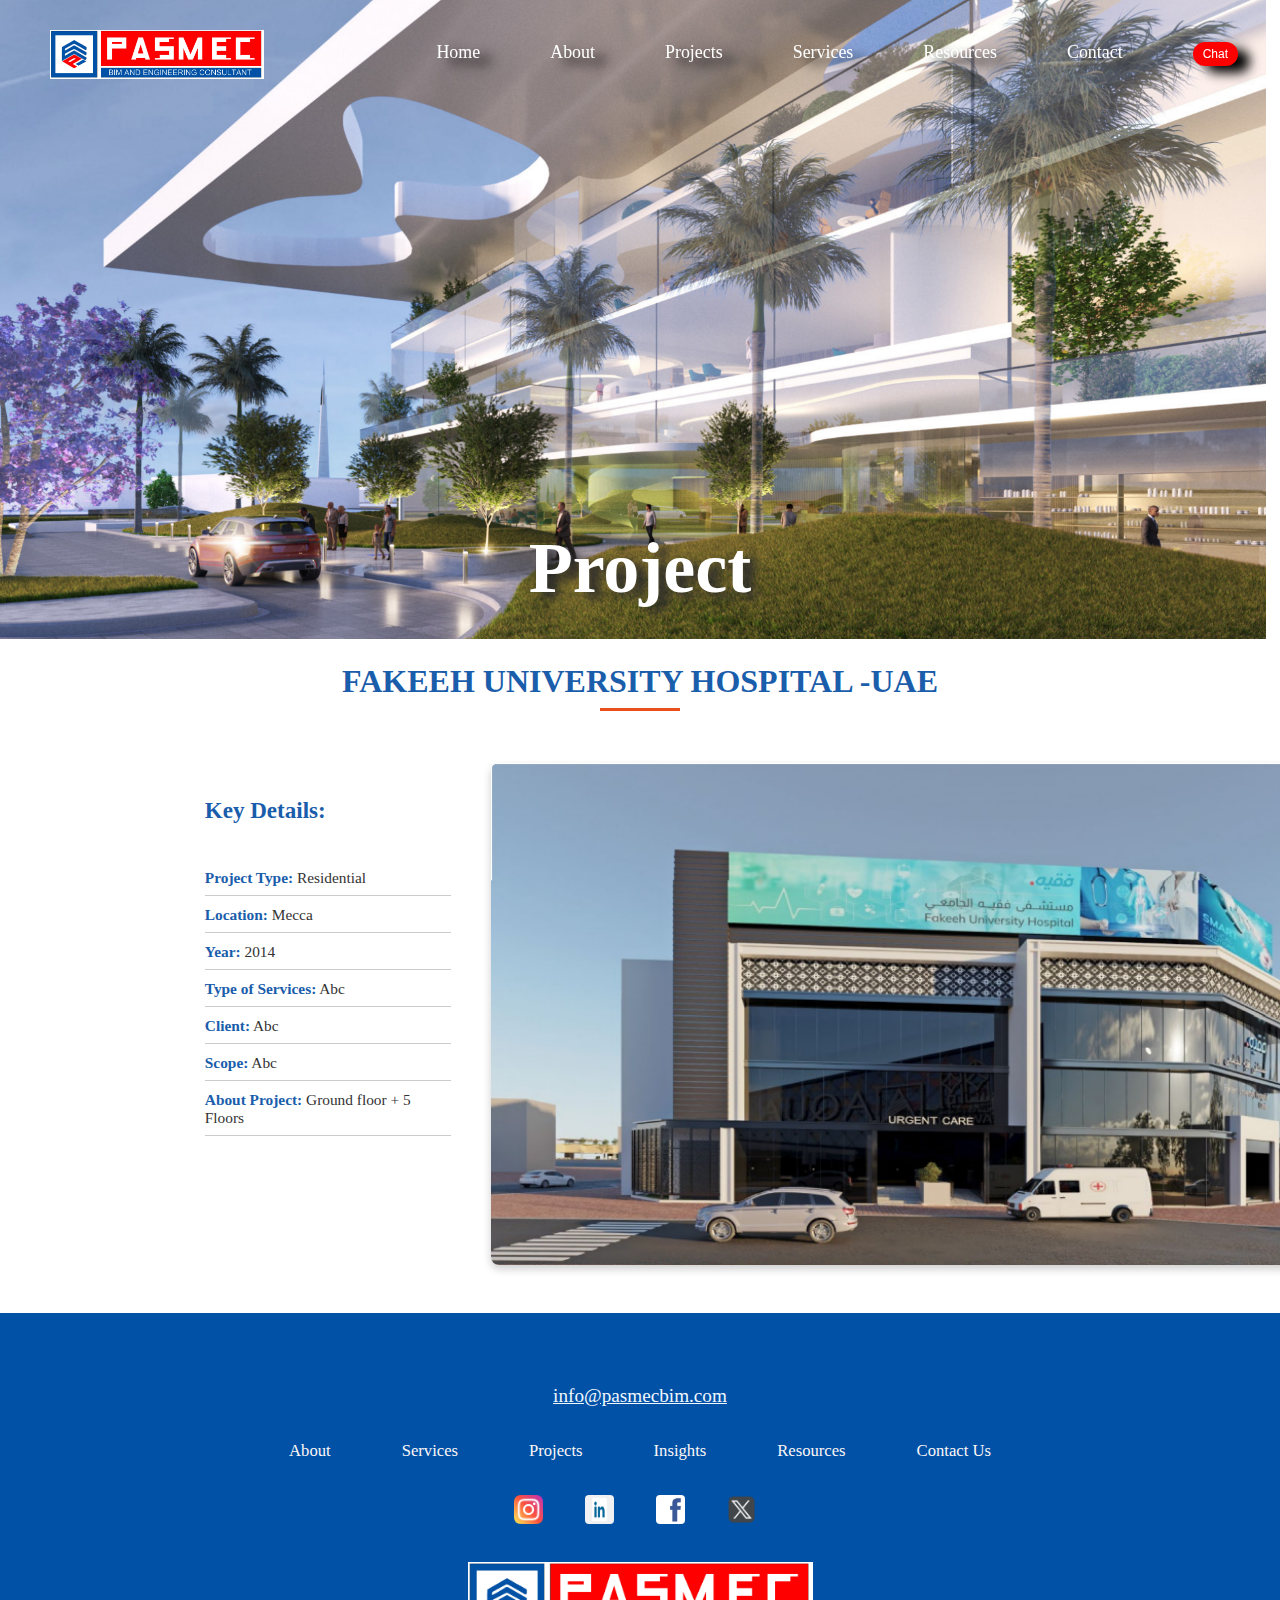
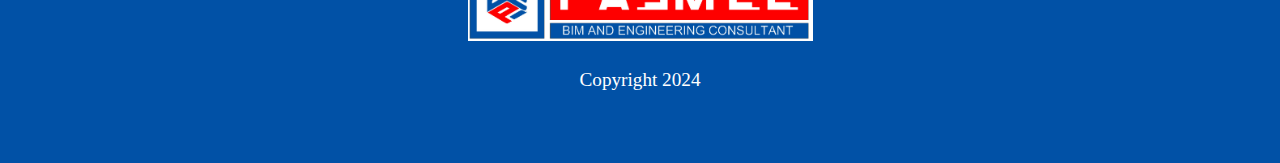
<file: Projects/ip4.html>
<!DOCTYPE html>
<html lang="en">

<head>
  <meta charset="UTF-8">
  <meta name="viewport" content="width=device-width, initial-scale=1.0">
  <title>Inside_Project</title>
  <link rel="stylesheet" href="insideproject.css">
</head>

<body>
  <div class="header-container">
    <img style="width: 100%" src="../Assets/d90c0b85f47864aef8daeba4276536cb.png" alt="background img" />
    <div class="logo-nav">
      <img src="../Assets/logo_dark.jpg" alt="logo_dark" />
    </div>

    <nav class="nav_item">
      <ul>
        <ul>
          <div><a class="list" href="../index.html">Home</a></div>
          <div><a class="list" href="../About Us/about.html">About</a></div>
          <div><a class="list" href="#">Projects</a></div>
          <div><a class="list" href="../Services/services.html">Services</a></div>
          <!-- <div><a class="list" href="#insights">Insights</a></div> -->
          <div><a class="list" href="../Resources/resources.html">Resources</a></div>
          <div><a class="list" href="../Contact Us/contact.html">Contact </a></div>
          <div><a class="list" href="../Home/chat/chat.html"><button class="small-button">Chat </button></a>
          </div>
        </ul>
    </nav>

    <div class="header-text">
      <h1>Project</h1>
    </div>
  </div>

  <div class="tops">
    <h1>FAKEEH UNIVERSITY HOSPITAL -UAE</h1>
    <div class="underline"></div>
  </div>

  <!-- Main Content Section -->
  <main class="content-container">
    <!-- Key Details Section -->
    <section class="details-section">
      <h2>Key Details:</h2>
      <ul>
        <li><strong>Project Type:</strong> Residential</li>
        <li><strong>Location:</strong> Mecca</li>
        <li><strong>Year:</strong> 2014</li>
        <li><strong>Type of Services:</strong> Abc</li>
        <li><strong>Client:</strong> Abc</li>
        <li><strong>Scope:</strong> Abc</li>
        <li><strong>About Project:</strong> Ground floor + 5 Floors</li>
      </ul>
    </section>

    <!-- Image Section -->
    <section class="image-section">
      <img src="../Assets/ip4.png" alt="UMMAHAT ISLANDS 9.3 & 9.4 -KSA">
    </section>
  </main>

  <footer>
    <div class="footer-container">
      <div class="footer-info">
        <a href="mailto:info@pasmecbim.com" style="color: aliceblue">info@pasmecbim.com</a>
      </div>
      <div class="footer-nav">
        <ul>
          <div><a href="../About Us/about.html">About</a></div>
          <div><a href="../Services/services.html">Services</a></div>
          <div><a href="../Projects/projects.html">Projects</a></div>
          <div><a href="#">Insights</a></div>
          <div><a href="../Resources/resources.html">Resources</a></div>
          <div><a href="../Contact Us/contact.html">Contact Us</a></div>
        </ul>
      </div>
      <div class="social-media">
        <div>
          <img src="../Assets/insta.png" alt="Instagram" />
        </div>
        <div>
          <img src="../Assets/linkedin.png" alt="LinkedIN" />
        </div>
        <div>
          <img src="../Assets/facebook.png" alt="facebook" />
        </div>
        <div>
          <img src="../Assets/x.png" alt="X.com" />
        </div>
      </div>
      <div class="footer-logo">
        <img src="../Assets/logo_dark.jpg" alt="Company Logo" />
      </div>
      <p style="color: white; font-size: larger;">Copyright 2024</p>
    </div>
  </footer>

</body>

</html>
</file>
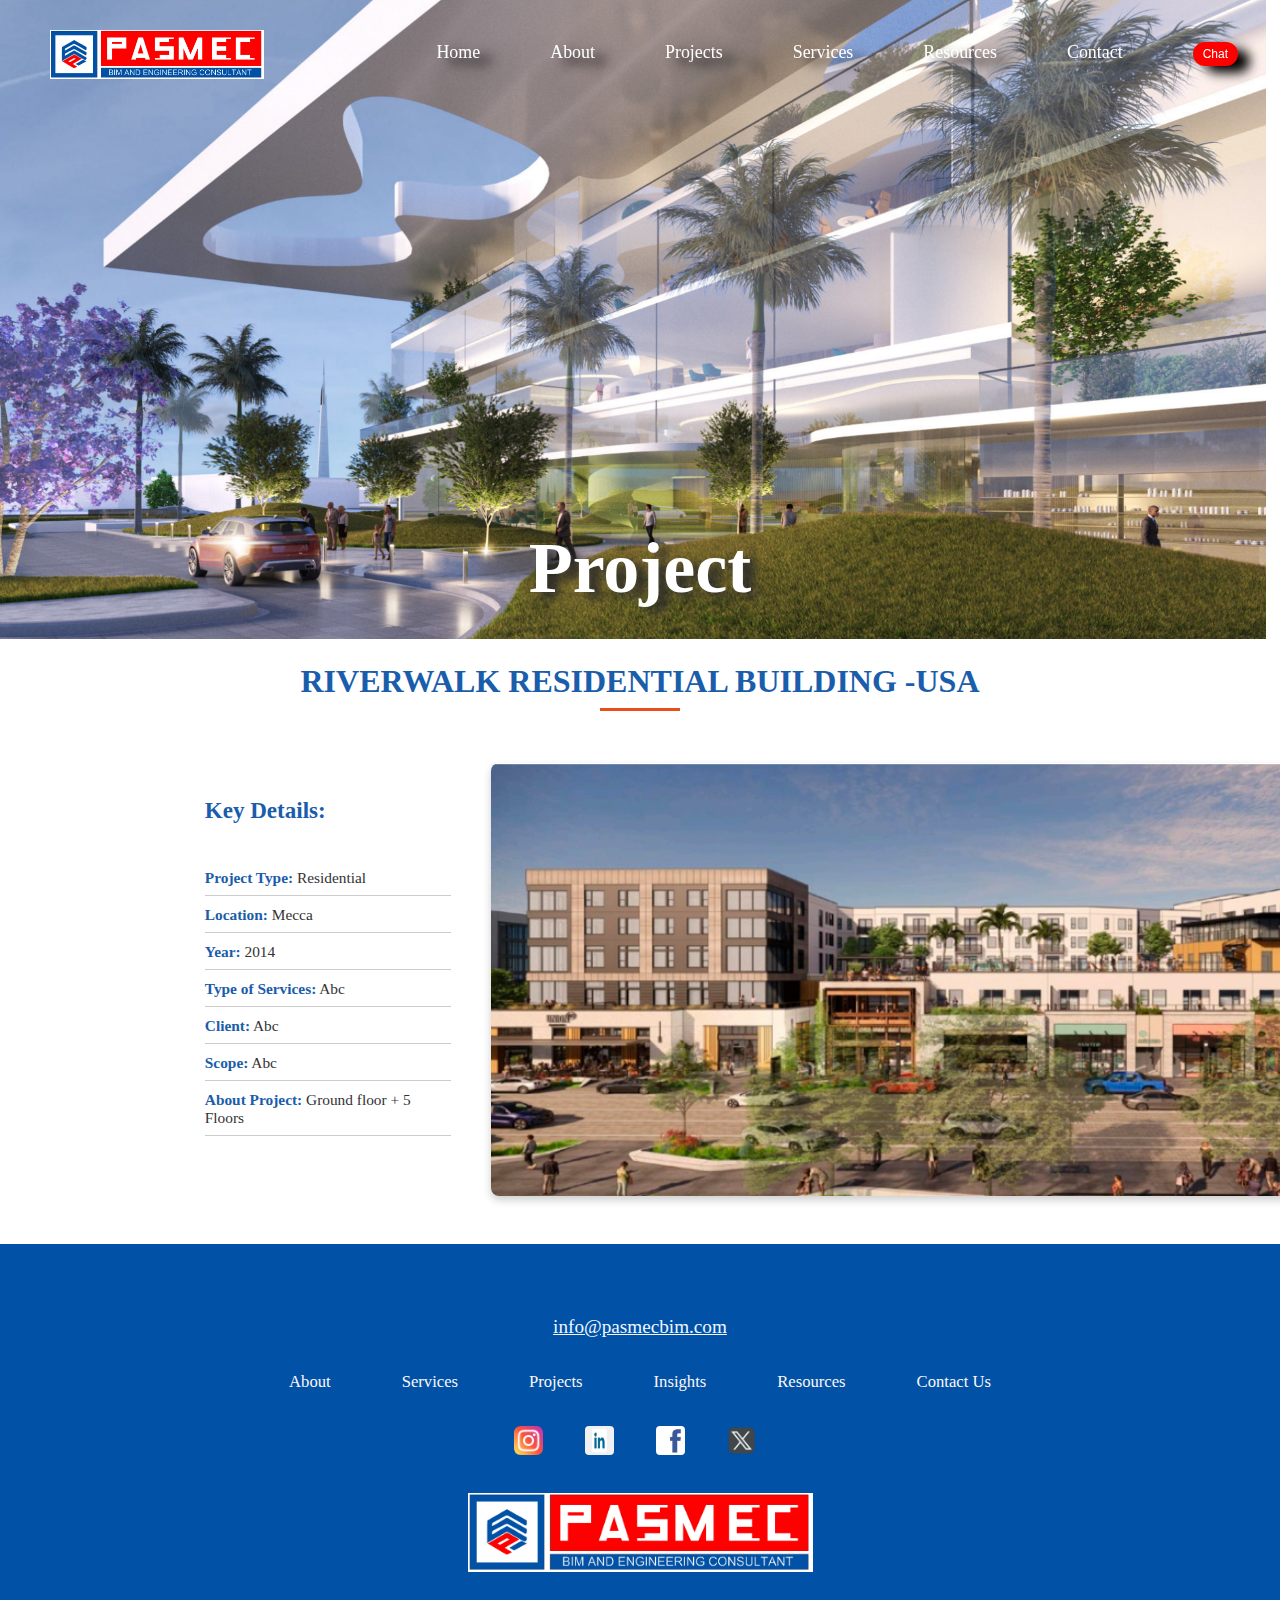
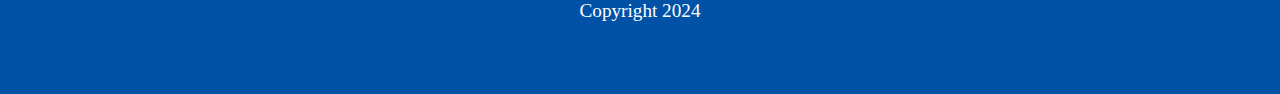
<file: Projects/ip5.html>
<!DOCTYPE html>
<html lang="en">

<head>
  <meta charset="UTF-8">
  <meta name="viewport" content="width=device-width, initial-scale=1.0">
  <title>Inside_Project</title>
  <link rel="stylesheet" href="insideproject.css">
</head>

<body>
  <div class="header-container">
    <img style="width: 100%" src="../Assets/d90c0b85f47864aef8daeba4276536cb.png" alt="background img" />
    <div class="logo-nav">
      <img src="../Assets/logo_dark.jpg" alt="logo_dark" />
    </div>

    <nav class="nav_item">
      <ul>
        <ul>
          <div><a class="list" href="../index.html">Home</a></div>
          <div><a class="list" href="../About Us/about.html">About</a></div>
          <div><a class="list" href="#">Projects</a></div>
          <div><a class="list" href="../Services/services.html">Services</a></div>
          <!-- <div><a class="list" href="#insights">Insights</a></div> -->
          <div><a class="list" href="../Resources/resources.html">Resources</a></div>
          <div><a class="list" href="../Contact Us/contact.html">Contact </a></div>
          <div><a class="list" href="../Home/chat/chat.html"><button class="small-button">Chat </button></a>
          </div>
        </ul>
    </nav>

    <div class="header-text">
      <h1>Project</h1>
    </div>
  </div>

  <div class="tops">
    <h1>RIVERWALK RESIDENTIAL BUILDING -USA</h1>
    <div class="underline"></div>
  </div>

  <!-- Main Content Section -->
  <main class="content-container">
    <!-- Key Details Section -->
    <section class="details-section">
      <h2>Key Details:</h2>
      <ul>
        <li><strong>Project Type:</strong> Residential</li>
        <li><strong>Location:</strong> Mecca</li>
        <li><strong>Year:</strong> 2014</li>
        <li><strong>Type of Services:</strong> Abc</li>
        <li><strong>Client:</strong> Abc</li>
        <li><strong>Scope:</strong> Abc</li>
        <li><strong>About Project:</strong> Ground floor + 5 Floors</li>
      </ul>
    </section>

    <!-- Image Section -->
    <section class="image-section">
      <img src="../Assets/ip5.png" alt="RIVERWALK RESIDENTIAL BUILDING -USA">
    </section>
  </main>

  <footer>
    <div class="footer-container">
      <div class="footer-info">
        <a href="mailto:info@pasmecbim.com" style="color: aliceblue">info@pasmecbim.com</a>
      </div>
      <div class="footer-nav">
        <ul>

          <div><a href="../About Us/about.html">About</a></div>
          <div><a href="../Services/services.html">Services</a></div>
          <div><a href="../Projects/projects.html">Projects</a></div>
          <div><a href="#">Insights</a></div>
          <div><a href="../Resources/resources.html">Resources</a></div>
          <div><a href="../Contact Us/contact.html">Contact Us</a></div>
        </ul>
      </div>
      <div class="social-media">
        <div>
          <img src="../Assets/insta.png" alt="Instagram" />
        </div>
        <div>
          <img src="../Assets/linkedin.png" alt="LinkedIN" />
        </div>
        <div>
          <img src="../Assets/facebook.png" alt="facebook" />
        </div>
        <div>
          <img src="../Assets/x.png" alt="X.com" />
        </div>
      </div>
      <div class="footer-logo">
        <img src="../Assets/logo_dark.jpg" alt="Company Logo" />
      </div>
      <p style="color: white; font-size: larger;">Copyright 2024</p>
    </div>
  </footer>

</body>

</html>
</file>
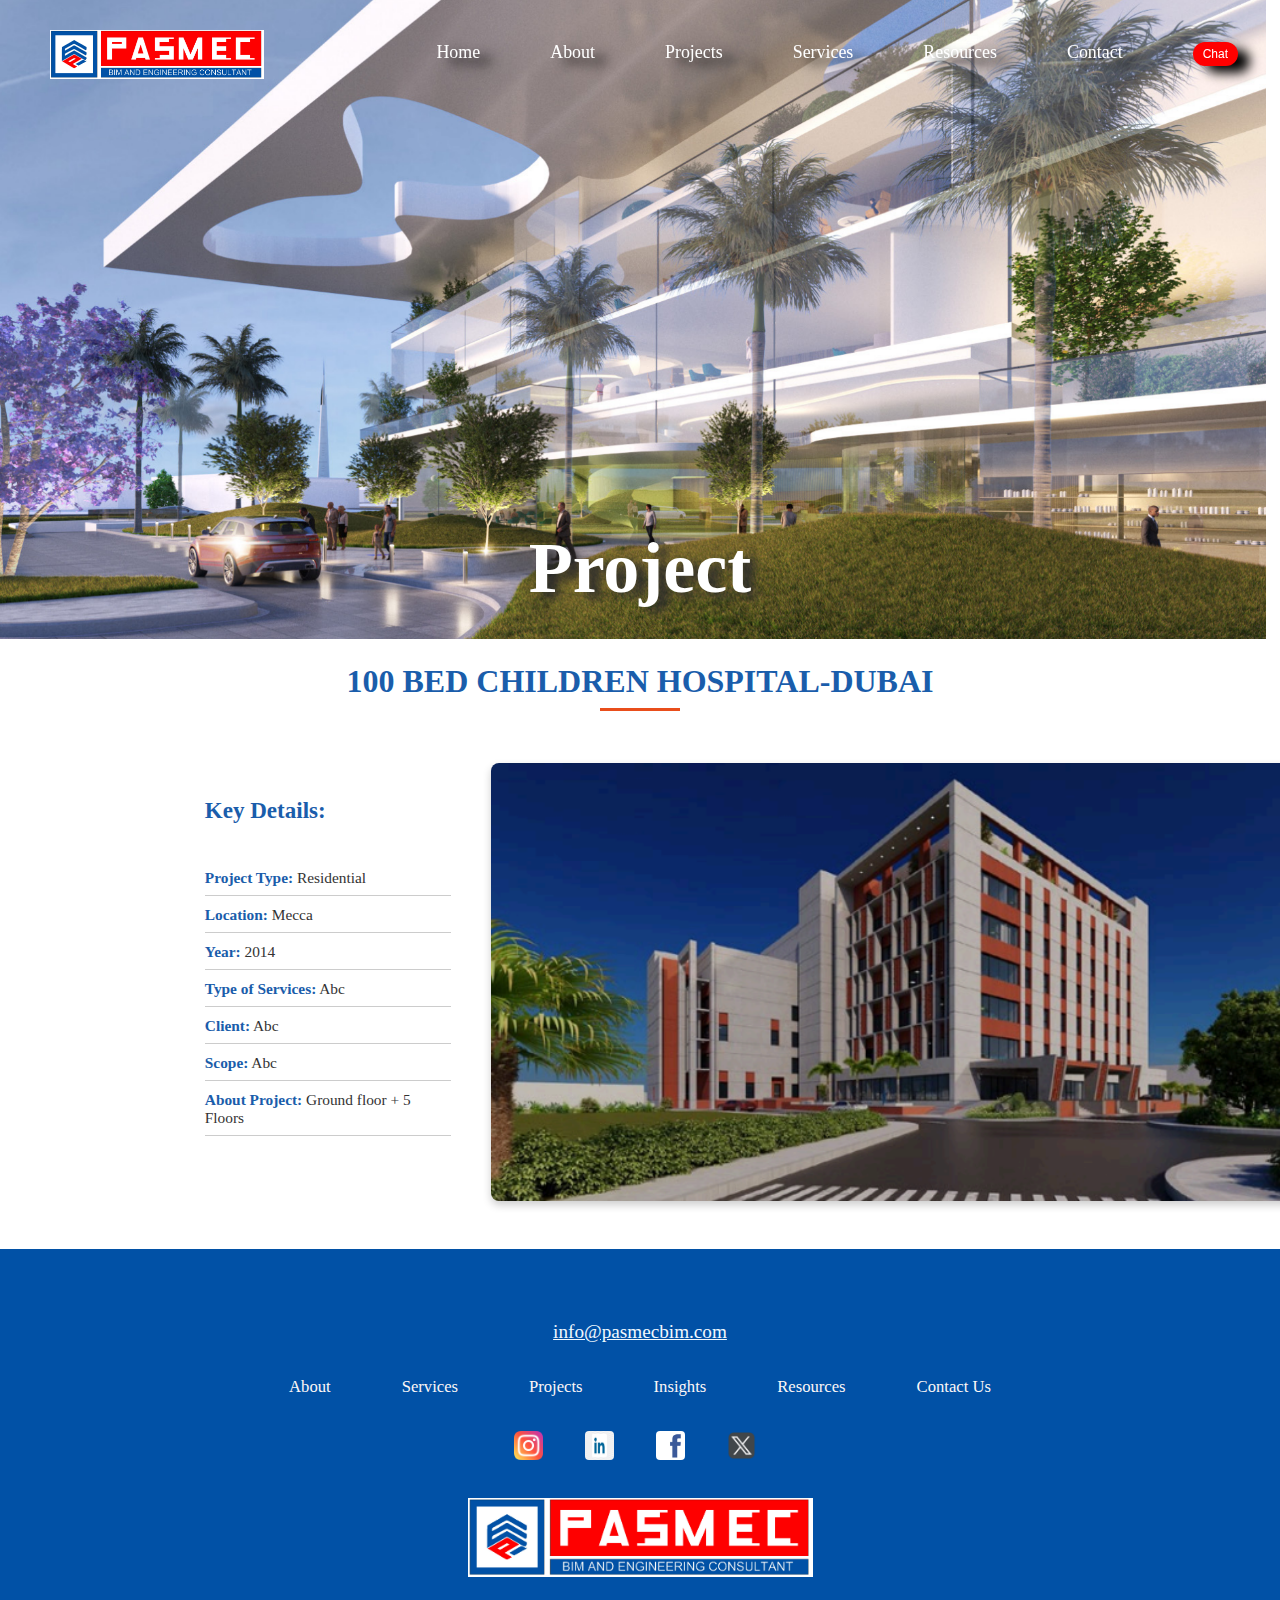
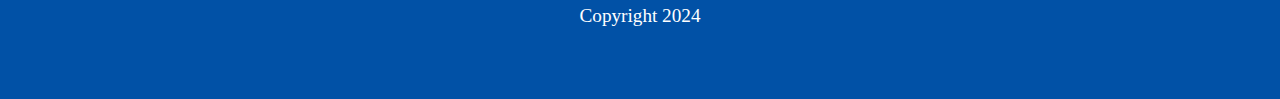
<file: Projects/ip6.html>
<!DOCTYPE html>
<html lang="en">

<head>
  <meta charset="UTF-8">
  <meta name="viewport" content="width=device-width, initial-scale=1.0">
  <title>Inside_Project</title>
  <link rel="stylesheet" href="ip2.css">
</head>

<body>
  <div class="header-container">
    <img style="width: 100%" src="../Assets/d90c0b85f47864aef8daeba4276536cb.png" alt="background img" />
    <div class="logo-nav">
      <img src="../Assets/logo_dark.jpg" alt="logo_dark" />
    </div>

    <nav class="nav_item">
      <ul>
        <ul>
          <div><a class="list" href="../index.html">Home</a></div>
          <div><a class="list" href="../About Us/about.html">About</a></div>
          <div><a class="list" href="#">Projects</a></div>
          <div><a class="list" href="../Services/services.html">Services</a></div>
          <!-- <div><a class="list" href="#insights">Insights</a></div> -->
          <div><a class="list" href="../Resources/resources.html">Resources</a></div>
          <div><a class="list" href="../Contact Us/contact.html">Contact </a></div>
          <div><a class="list" href="../Home/chat/chat.html"><button class="small-button">Chat </button></a>
          </div>
        </ul>
    </nav>

    <div class="header-text">
      <h1>Project</h1>
    </div>
  </div>

  <div class="tops">
    <h1>100 BED CHILDREN HOSPITAL-DUBAI</h1>
    <div class="underline"></div>
  </div>

  <!-- Main Content Section -->
  <main class="content-container">
    <!-- Key Details Section -->
    <section class="details-section">
      <h2>Key Details:</h2>
      <ul>
        <li><strong>Project Type:</strong> Residential</li>
        <li><strong>Location:</strong> Mecca</li>
        <li><strong>Year:</strong> 2014</li>
        <li><strong>Type of Services:</strong> Abc</li>
        <li><strong>Client:</strong> Abc</li>
        <li><strong>Scope:</strong> Abc</li>
        <li><strong>About Project:</strong> Ground floor + 5 Floors</li>
      </ul>
    </section>

    <!-- Image Section -->
    <section class="image-section">
      <img src="../Assets/ip6.png" alt="100 BED CHILDREN HOSPITAL-DUBAI">
    </section>
  </main>

  <footer>
    <div class="footer-container">
      <div class="footer-info">
        <a href="mailto:info@pasmecbim.com" style="color: aliceblue">info@pasmecbim.com</a>
      </div>
      <div class="footer-nav">
        <ul>

          <div><a href="../About Us/about.html">About</a></div>
          <div><a href="../Services/services.html">Services</a></div>
          <div><a href="../Projects/projects.html">Projects</a></div>
          <div><a href="#">Insights</a></div>
          <div><a href="../Resources/resources.html">Resources</a></div>
          <div><a href="../Contact Us/contact.html">Contact Us</a></div>
        </ul>
      </div>
      <div class="social-media">
        <div>
          <img src="../Assets/insta.png" alt="Instagram" />
        </div>
        <div>
          <img src="../Assets/linkedin.png" alt="LinkedIN" />
        </div>
        <div>
          <img src="../Assets/facebook.png" alt="facebook" />
        </div>
        <div>
          <img src="../Assets/x.png" alt="X.com" />
        </div>
      </div>
      <div class="footer-logo">
        <img src="../Assets/logo_dark.jpg" alt="Company Logo" />
      </div>
      <p style="color: white; font-size: larger;">Copyright 2024</p>
    </div>
  </footer>

</body>

</html>
</file>
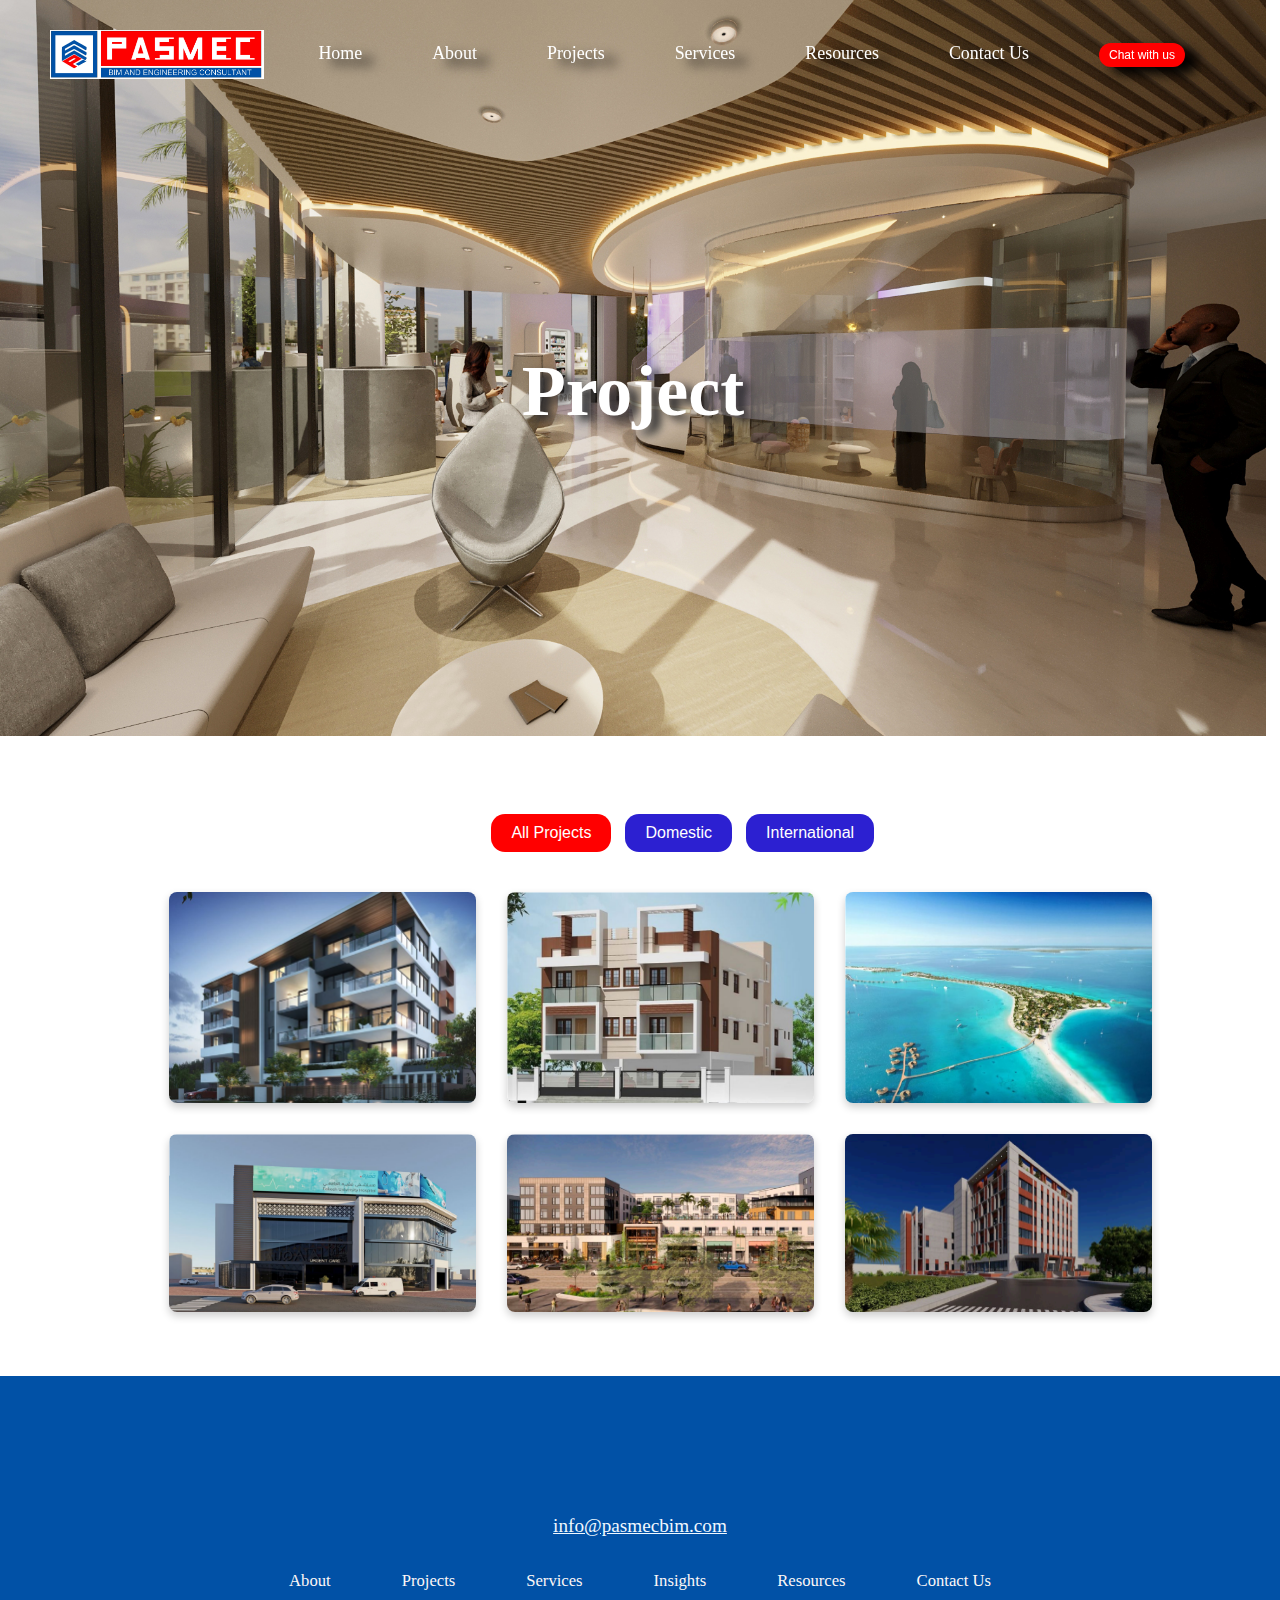
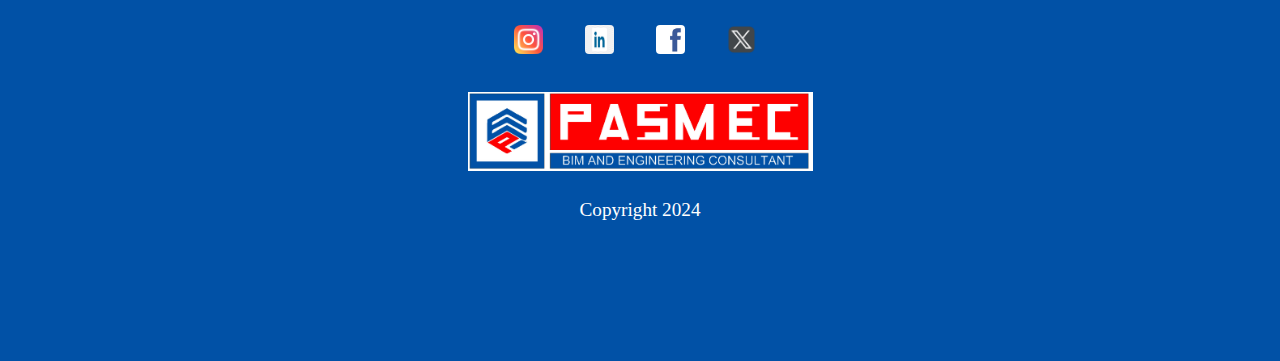
<file: Projects/projects.html>
<!DOCTYPE html>
<html lang="en">

<head>
  <meta charset="UTF-8">
  <meta name="viewport" content="width=device-width, initial-scale=1.0">
  <title>Projects</title>
  <link rel="stylesheet" href="projects.css">
</head>

<body>
  <div class="header-container">
    <img style="width: 100%" src="../Assets/phead.jpeg" alt="background img" />
    <div class="logo-nav">
      <img src="../Assets/logo_dark.jpg" alt="logo_dark" />
    </div>

    <nav class="nav_item">
      <ul>
        <div><a class="list" href="../index.html">Home</a></div>
        <div><a class="list" href="../About Us/about.html">About</a></div>
        <div><a class="list" href="#">Projects</a></div>
        <div><a class="list" href="../Services/services.html">Services</a></div>
        <!-- <div><a class="list" href="#insights">Insights</a></div> -->
        <div><a class="list" href="../Resources/resources.html">Resources</a></div>
        <div><a class="list" href="../Contact Us/contact.html">Contact Us</a></div>
        <div><a class="list" href="../Home/chat/chat.html"><button class="small-button">Chat with us</button></a></div>
      </ul>
    </nav>

    <div class="header-text">
      <h1>Project</h1>
    </div>
  </div>

  <div class="button-group">
    <button class="filter-btn active" onclick="filterProjects('all')">All Projects</button>
    <button class="filter-btn" onclick="filterProjects('domestic')">Domestic</button>
    <button class="filter-btn" onclick="filterProjects('international')">International</button>
  </div>

  <div class="gallery">
    <a href="../Projects/insideproject.html"><img src="../Assets/ip0.png" alt="Domestic Project"
        class="international"></a>
    <a href="../Projects/ip2.html"><img src="../Assets/ip2.png" alt="Domestic Project" class="international"></a>
    <a href="../Projects/ip3.html"><img src="../Assets/ip3.png" alt="International Project" class="international"></a>
    <a href="../Projects/ip4.html"><img src="../Assets/ip4.png" alt="International Project" class="international"></a>
    <a href="../Projects/ip5.html"><img src="../Assets/ip5.png" alt="Domestic Project" class="international"></a>
    <a href="../Projects/ip6.html"><img src="../Assets/ip6.png" alt="International Project" class="international"></a>

  </div>



  <!-- Footer -->
  <footer>
    <div class="footer-container">
      <div class="footer-info">
        <a href="mailto:info@pasmecbim.com" style="color: aliceblue">info@pasmecbim.com</a>
      </div>
      <div class="footer-nav">
        <ul>

          <div><a class="list" href="../About Us/about.html">About</a></div>
          <div><a class="list" href="#">Projects</a></div>
          <div><a class="list" href="../Services/services.html">Services</a></div>
          <div><a class="list" href="#insights">Insights</a></div>
          <div><a class="list" href="../Resources/resources.html">Resources</a></div>
          <div><a class="list" href="../Contact Us/contact.html">Contact Us</a></div>

        </ul>
      </div>
      <div class="social-media">
        <div>
          <img src="../Assets/insta.png" alt="Instagram" />
        </div>
        <div>
          <img src="../Assets/linkedin.png" alt="LinkedIN" />
        </div>
        <div>
          <img src="../Assets/facebook.png" alt="facebook" />
        </div>
        <div>
          <img src="../Assets/x.png" alt="X.com" />
        </div>
      </div>
      <div class="footer-logo">
        <img src="../Assets/logo_dark.jpg" alt="Company Logo" />
      </div>
      <p style="color: white; font-size: larger;">Copyright 2024</p>
    </div>
  </footer>

  <script src="project.js"></script>
</body>

</html>
</file>
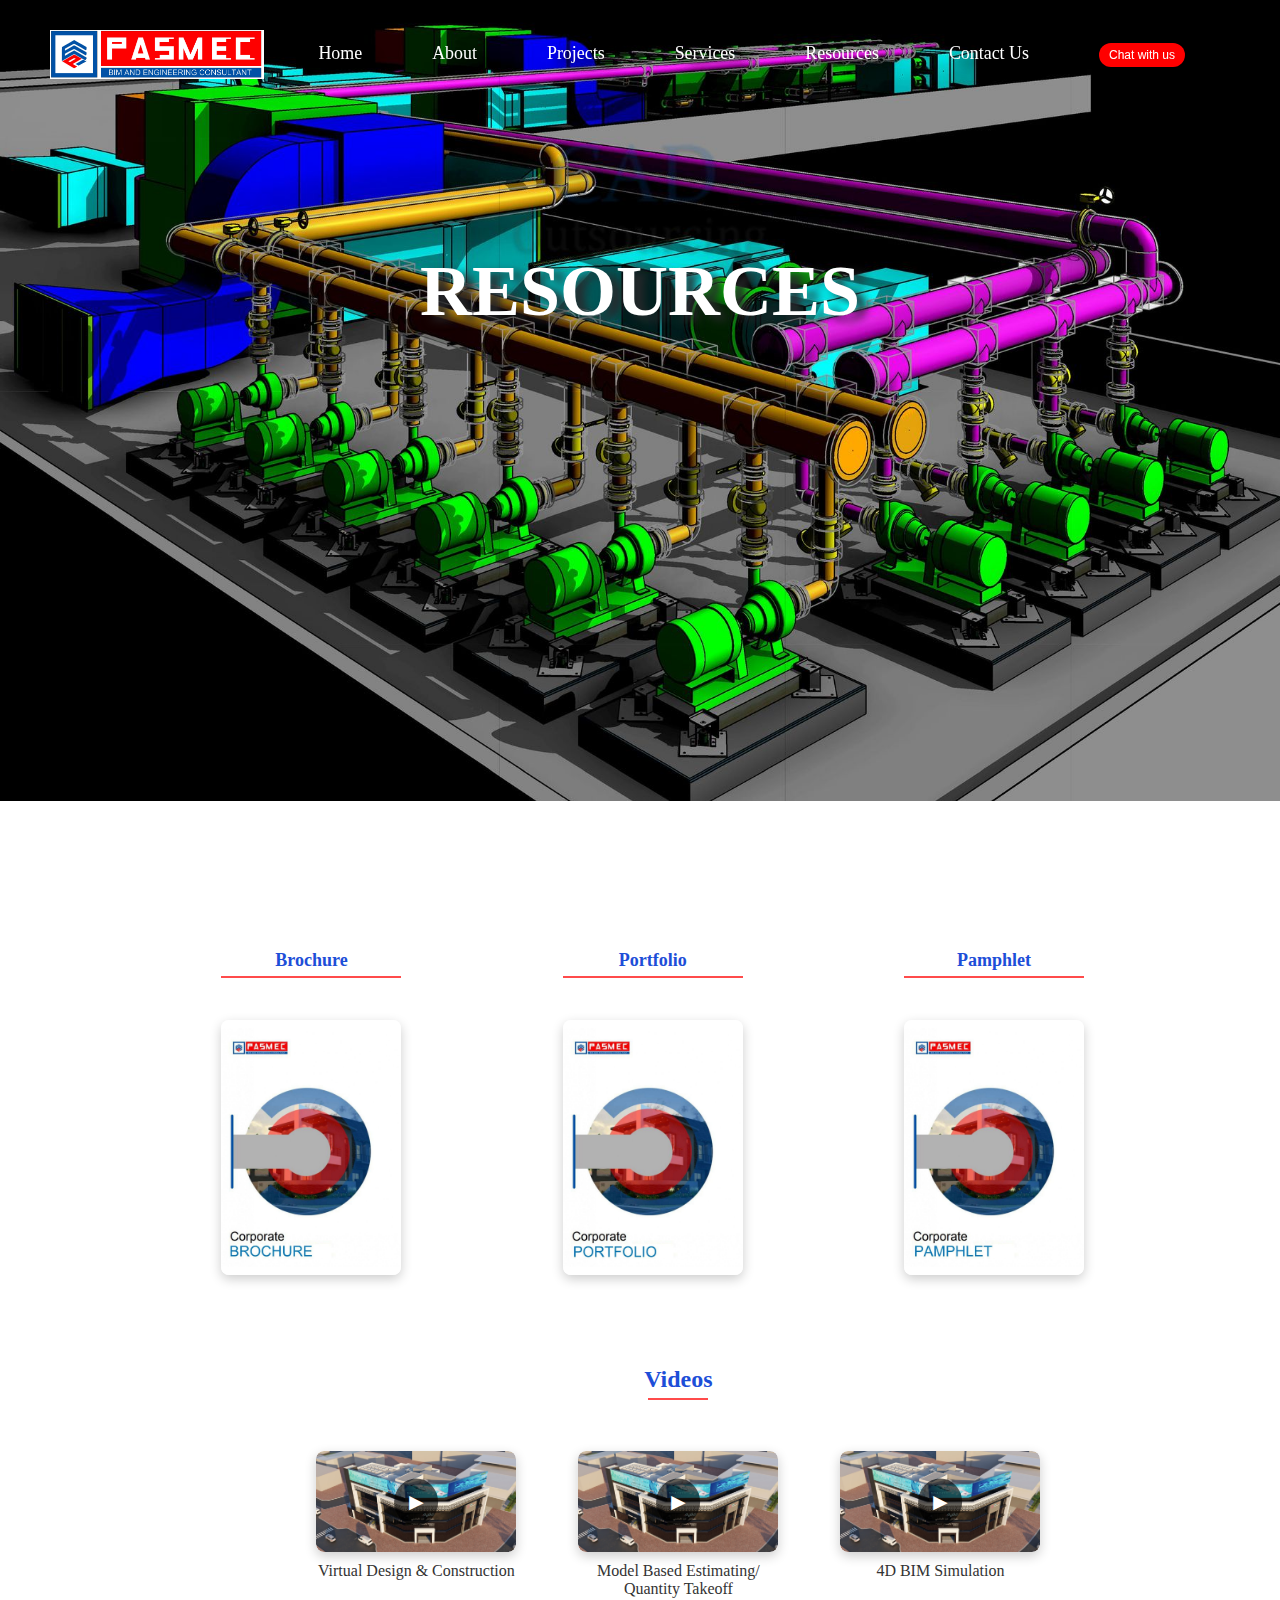
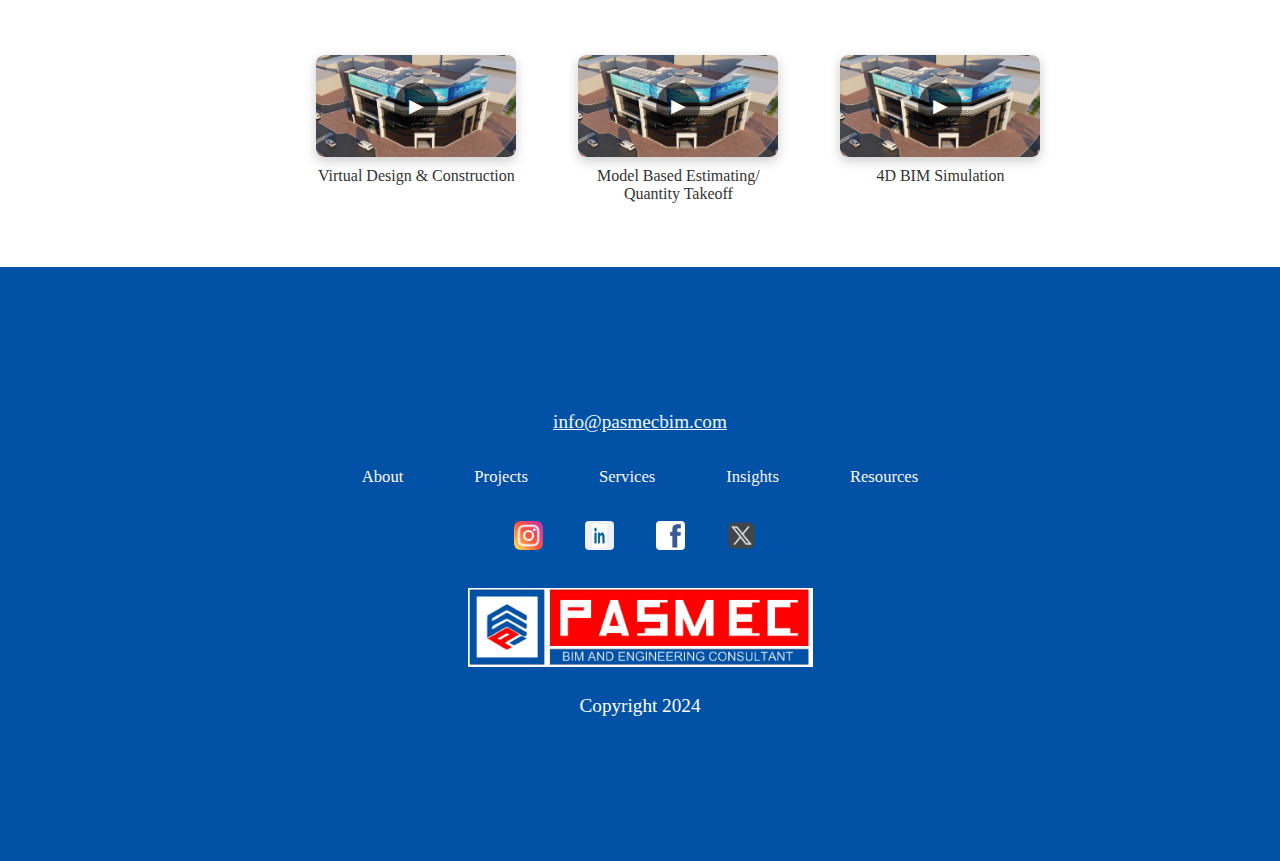
<file: Resources/resources.html>
<!DOCTYPE html>
<html lang="en">

<head>
  <meta charset="UTF-8">
  <meta name="viewport" content="width=device-width, initial-scale=1.0">
  <title>Document</title>
  <link rel="stylesheet" href="resources.css">
</head>

<body>
  <div class="header-container">
    <img style="width: 100%" src="../Assets/resources.jpeg" alt="background img" />
    <div class="logo-nav">
      <img src="../Assets/logo_dark.jpg" alt="logo_dark" />
    </div>

    <nav class="nav_item">
      <ul>
        <div><a class="list" href="../index.html">Home</a></div>
        <div><a class="list" href="../About Us/about.html">About</a></div>
        <div><a class="list" href="../Projects//projects.html">Projects</a></div>
        <div><a class="list" href="../Services/services.html">Services</a></div>
        <!-- <div><a class="list" href="#insights">Insights</a></div> -->
        <div><a class="list" href="#">Resources</a></div>
        <div><a class="list" href="../Contact Us/contact.html">Contact Us</a></div>
        <div><a class="list" href="../Home/chat/chat.html"><button class="small-button">Chat with us</button></a></div>
      </ul>
    </nav>

    <div class="header-text">
      <h1>RESOURCES</h1>
    </div>
  </div>

  <div class="container">
    <div class="card">
      <div class="card-title">Brochure</div>
      <a href="../Assets/PASMEC Brochure_V3.pdf" target="_blank">
        <img src="../Assets/brochure.jpg" alt="Brochure">
      </a>
    </div>
    <div class="card">
      <div class="card-title">Portfolio</div>
      <a href="../Assets/PASMEC Portfolio_V3.pdf" target="_blank">
        <img src="../Assets/portfolio.jpg" alt="Portfolio">
      </a>
    </div>
    <div class="card">
      <div class="card-title">Pamphlet</div>
      <a href="../Assets/PASMEC Portfolio_V3.pdf" target="_blank">
        <img src="../Assets/pamphlet.jpg" alt="Pamphlet">
      </a>
    </div>
  </div>


  <div class="video-section">
    <h2>Videos</h2>

    <div class="video-gallery">
      <div class="f3">
        <div class="video-card">
          <div class="video-thumbnail">
            <img src="../Assets/video.png" alt="Video 1 Thumbnail">
            <div class="play-button" onclick="playVideo('../Assets/vd.mp4')">&#9658;</div>
          </div>
          <p>Virtual Design & Construction</p>
        </div>
        <div class="video-card">
          <div class="video-thumbnail">
            <img src="../Assets/video.png" alt="Video 2 Thumbnail">
            <div class="play-button" onclick="playVideo('../Assets/vd.mp4')">&#9658;</div>
          </div>
          <p>Model Based Estimating/ Quantity Takeoff</p>
        </div>
        <div class="video-card">
          <div class="video-thumbnail">
            <img src="../Assets/video.png" alt="Video 3 Thumbnail">
            <div class="play-button" onclick="playVideo('../Assets/vd.mp4')">&#9658;</div>
          </div>
          <p>4D BIM Simulation</p>
        </div>
      </div>
      <div class="l3">
        <div class="video-card">
          <div class="video-thumbnail">
            <img src="../Assets/video.png" alt="Video 3 Thumbnail">
            <div class="play-button" onclick="playVideo('../Assets/vd.mp4')">&#9658;</div>
          </div>
          <p>Virtual Design & Construction</p>
        </div>
        <div class="video-card">
          <div class="video-thumbnail">
            <img src="../Assets/video.png" alt="Video 3 Thumbnail">
            <div class="play-button" onclick="playVideo('../Assets/vd.mp4')">&#9658;</div>
          </div>
          <p>Model Based Estimating/ Quantity Takeoff</p>
        </div>
        <div class="video-card">
          <div class="video-thumbnail">
            <img src="../Assets/video.png" alt="Video 3 Thumbnail">
            <div class="play-button" onclick="playVideo('../Assets/vd.mp4')">&#9658;</div>
          </div>
          <p>4D BIM Simulation</p>
        </div>
      </div>

    </div>
  </div>

  <div id="videoModal" class="modal">
    <div class="modal-content">
      <span class="close" onclick="closeModal()">&times;</span>
      <video id="modalVideo" controls></video>
    </div>
  </div>




  <footer>
    <div class="footer-container">
      <div class="footer-info">
        <a href="mailto:info@pasmecbim.com" style="color: aliceblue">info@pasmecbim.com</a>
      </div>
      <div class="footer-nav">
        <ul>
          <!-- <div>
            <a class="list" href="../Home/home.html">Home</a>
          </div> -->
          <div>
            <a class="list" href="../About Us/about.html">About</a>
          </div>
          <div>
            <a class="list" href="../Projects//projects.html">Projects</a>
          </div>
          <div>
            <a class="list" href="../Services/services.html">Services</a>
          </div>
          <div>
            <a class="list" href="#insights">Insights</a>
          </div>
          <div><a class="list" href="#">Resources</a>
          </div>
        </ul>
      </div>
      <div class="social-media">
        <div>
          <img src="../Assets/insta.png" alt="Instagram" />
        </div>
        <div>
          <img src="../Assets/linkedin.png" alt="LinkedIN" />
        </div>
        <div>
          <img src="../Assets/facebook.png" alt="facebook" />
        </div>
        <div>
          <img src="../Assets/x.png" alt="X.com" />
        </div>
      </div>
      <div class="footer-logo">
        <img src="../Assets/logo_dark.jpg" alt="Company Logo" />
      </div>
      <p style="color: white; font-size: larger;">Copyright 2024</p>
    </div>
  </footer>
  <script src="resources.js"></script>
</body>

</html>
</file>
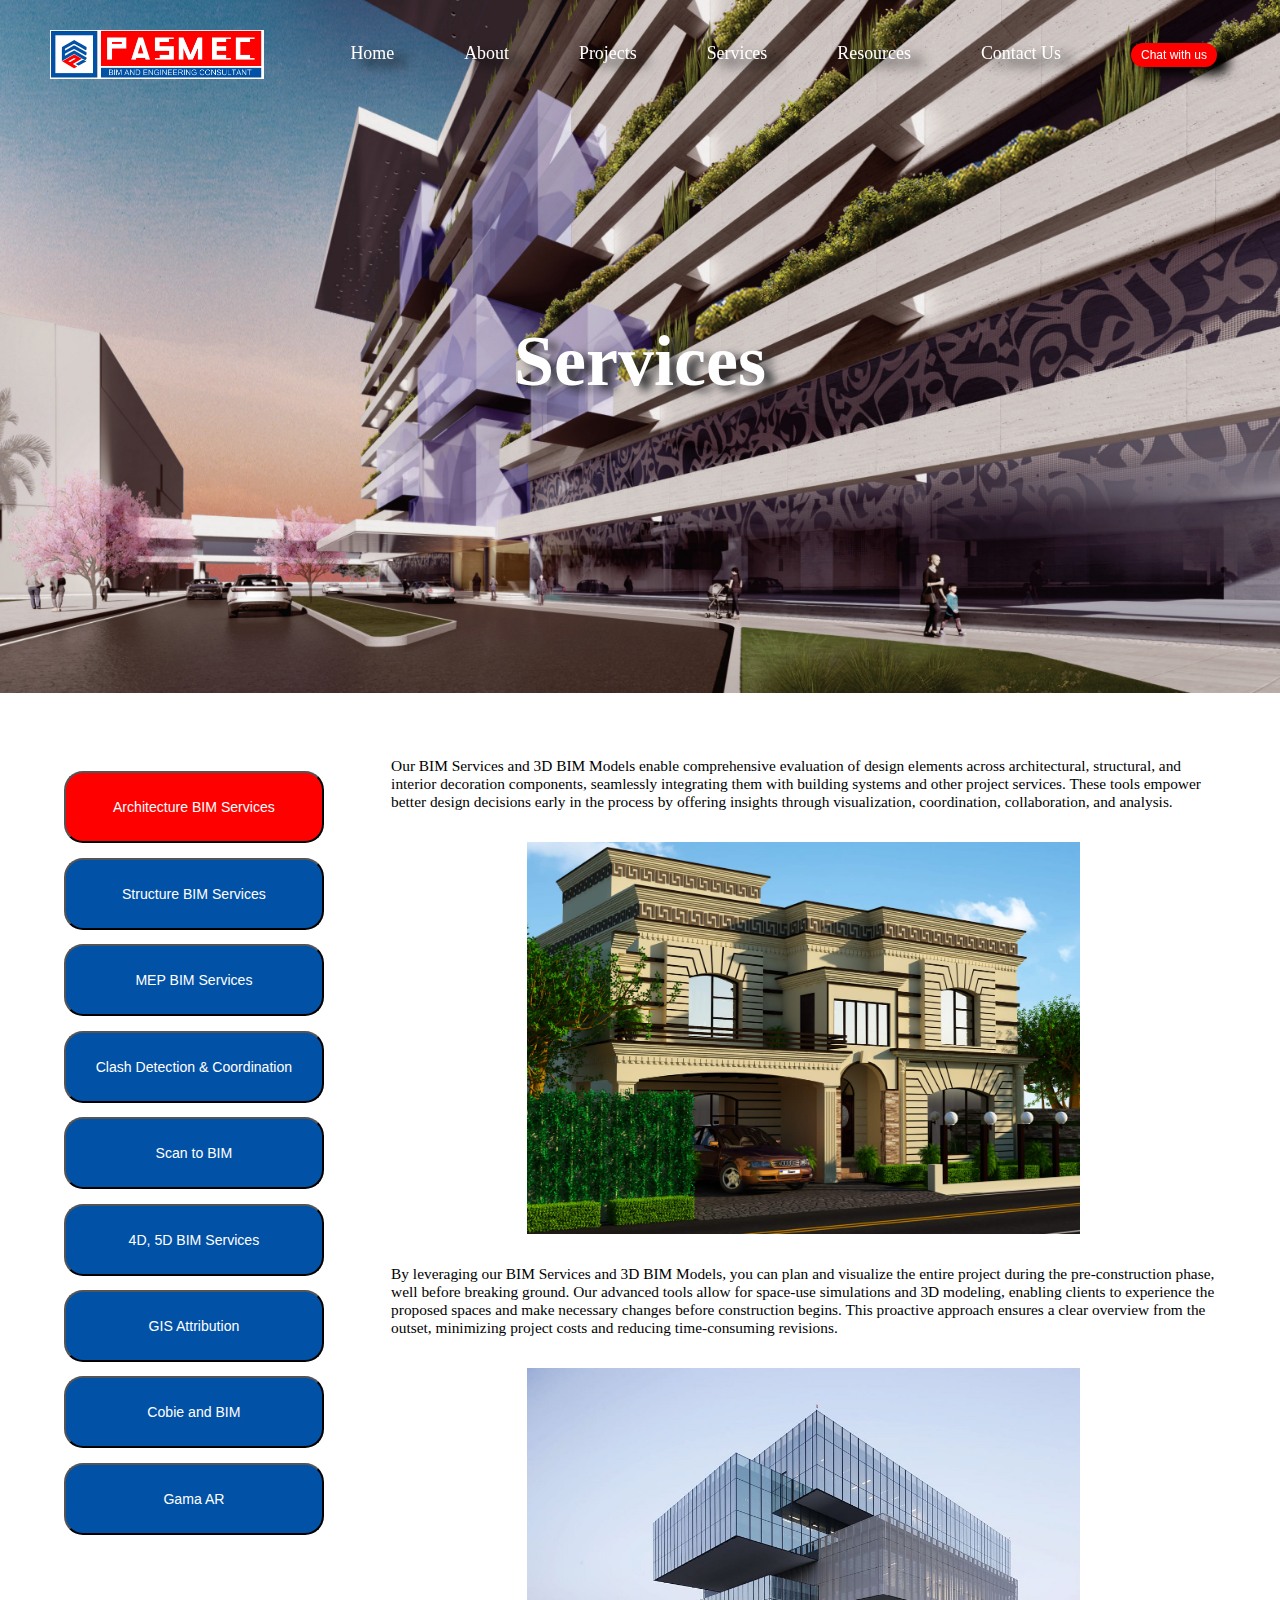
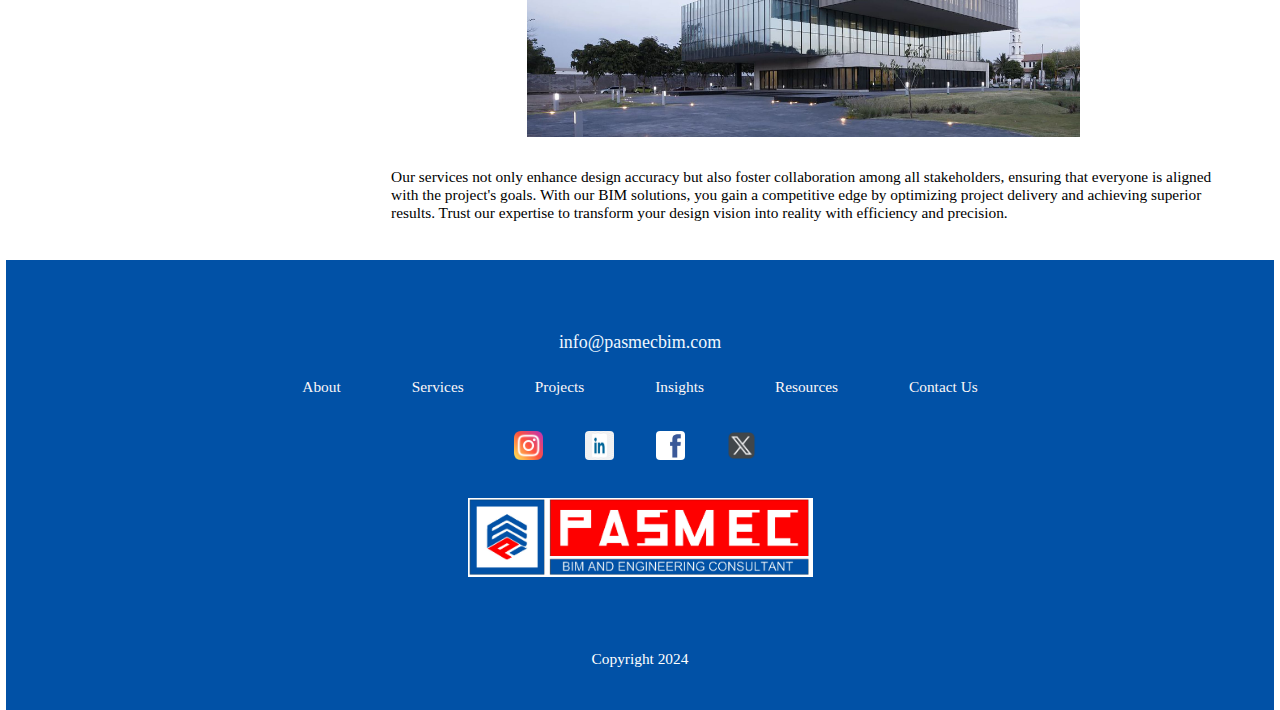
<file: Services/services.html>
<!DOCTYPE html>
<html lang="en">

<head>
    <meta charset="UTF-8">
    <meta name="viewport" content="width=device-width, initial-scale=1.0">
    <title>Services</title>
    <link rel="stylesheet" href="services.css" />


    <script defer>
        function showContent(buttonIndex) {
            // Change button active state
            // const buttons = document.querySelectorAll('.button1');
            const buttons = document.querySelectorAll('.button1');
            buttons.forEach(button => button.classList.remove('active'));
            buttons[buttonIndex - 1].classList.add('active');

            // Update content based on the selected service
            const content = document.getElementById('content');
            if (buttonIndex === 1) {
                content.innerHTML = `
                    <div class="text1">Our BIM Services and 3D BIM Models enable comprehensive evaluation of design elements across architectural, structural, and interior decoration components, seamlessly integrating them with building systems and other project services. These tools empower better design decisions early in the process by offering insights through visualization, coordination, collaboration, and analysis.</div>
                    <img src="../Assets/image1.jfif" alt="image1">
                    <div class="text1">By leveraging our BIM Services and 3D BIM Models, you can plan and visualize the entire project during the pre-construction phase, well before breaking ground. Our advanced tools allow for space-use simulations and 3D modeling, enabling clients to experience the proposed spaces and make necessary changes before construction begins. This proactive approach ensures a clear overview from the outset, minimizing project costs and reducing time-consuming revisions.</div>
                    <img src="../Assets/image2.jfif" alt="image2">
                    <div class="text1">Our services not only enhance design accuracy but also foster collaboration among all stakeholders, ensuring that everyone is aligned with the project's goals. With our BIM solutions, you gain a competitive edge by optimizing project delivery and achieving superior results. Trust our expertise to transform your design vision into reality with efficiency and precision.</div>
                `;
            } else if (buttonIndex === 2) {
                content.innerHTML = `
                <div class="text1">MEP stands for Mechanical, Electrical, and Plumbing, which are critical components of
                building design. BIM, or Building Information Modeling, represents the physical characteristics of a
                facility, providing essential insights for design firms and the construction industry. Effective MEP
                design requires careful coordination with other disciplines, including architectural and structural
                elements, to ensure a seamless integration into the overall design.</div>
                <img src="../Assets/image3.jfif" alt="image1">
                <div class="text1">Proper planning and coordination are vital for successful project execution in the
                construction industry. BIM facilitates this by enabling the creation and analysis of virtual
                representations of MEP systems and other utilities. This 3D simulation enhances visualization, allowing
                clients to better understand design intent and make informed decisions. Additionally, BIM supports the
                development of coordinated drawings, which helps eliminate rework, streamline construction processes,
                and reduce project time and costs.</div>
                <img src="../Assets/image4.png" alt="image2">
                <div class="text1">By leveraging BIM, we can effectively manage the complexities of MEP integration and
                improve project outcomes. The ability to simulate and refine designs before construction begins ensures
                higher accuracy, greater efficiency, and cost savings, ultimately leading to more successful and timely
                project completion.</div>
                `;
            } else if (buttonIndex === 3) {
                content.innerHTML = `
                <div class="text1">Our Point Cloud to BIM services deliver precise as-built models ideal for refurbishment
                and renovation projects. Point cloud modeling, leveraging 3D laser scanning technology, offers superior
                accuracy compared to traditional survey methods that rely on manual measurements.</div>
                <img src="../Assets/image5.jfif" alt="image1">
                <div class="text1">Our process begins with capturing the as-built environment using advanced 3D laser
                scanning technology. We then import and process this survey data using Autodesk Revit software. Our BIM
                experts expertly transform the point cloud data into detailed virtual models. These models are
                invaluable for design-build contractors and 3D laser scanning companies involved in the renovation of
                building structures, including MEP services.</div>
                <img src="../Assets/image6.png" alt="image2">
                <div class="text1">Our services not only enhance accuracy but also offer cost-effective solutions, providing
                better cost estimates and reducing errors. By utilizing point cloud data, we ensure a more accurate
                representation of existing conditions, leading to more effective planning and execution of renovation
                projects. Trust our expertise to deliver high-quality, precise BIM models that support successful
                project outcomes and optimize your renovation efforts.</div>
                `;
            } else if (buttonIndex === 4) {
                content.innerHTML = `
                    <div class="text1">Our BIM Services and 3D BIM Models provide a comprehensive evaluation of design elements
                across architectural, structural, and interior decoration components. These tools seamlessly integrate
                these elements with building systems and other project services, enabling better design decisions early
                in the process. With insights gained through advanced visualization, coordination, collaboration, and
                analysis, you can optimize your designs efficiently.</div>
            <img src="../Assets/image5.jfif" alt="image1">
            <div class="text1">Utilizing our BIM Services and 3D BIM Models, you can effectively plan and visualize the
                entire project during the pre-construction phase, well before any physical construction begins. Our
                sophisticated tools allow for space-use simulations and 3D modeling, enabling clients to experience
                proposed spaces and make necessary adjustments before construction commences. This proactive approach
                ensures a comprehensive overview from the start, minimizing project costs and reducing time-consuming
                revisions.</div>
            <img src="../Assets/image6.jfif" alt="image2">
            <div class="text1">Our services enhance design accuracy and foster collaboration among all stakeholders,
                ensuring alignment with project goals. Our BIM solutions provide a competitive edge by optimizing
                project delivery and achieving superior results. Trust our expertise to transform your design vision
                into reality with efficiency and precision.</div>
                `;
            } else if (buttonIndex === 5) {
                content.innerHTML = `
                    <div class="text1">We specialize in detecting and coordinating among various trades and services, using
                inputs such as project drawings, layout plans, and specification sheets. Our expertise lies in
                facilitating virtual coordination before any on-site installation begins. This proactive approach allows
                us to identify and address potential errors and difficulties early in the process.</div>
            <img src="../Assets/Scan to bim.jpeg" alt="image1">
            <div class="text1">By conducting thorough virtual coordination, we help clients rectify issues before they
                become problems on-site. This not only saves valuable resources and time but also ensures the proper
                mobilization of personnel working at the construction site. Our process enhances overall project
                efficiency, reduces the risk of costly rework, and ensures that all trades and services are seamlessly
                integrated.</div>
            <img src="../Assets/Scan to bim1.jpeg" alt="image2">
            <div class="text1">Through meticulous planning and coordination, we ensure that each component of the
                project aligns with the overall design and operational requirements. This comprehensive approach
                minimizes disruptions during construction, leading to smoother project execution and timely completion.
                Trust our expertise to manage the complexities of trade coordination, ultimately delivering a more
                efficient and successful project outcome.</div>
                `;
            } else if (buttonIndex === 6) {
                content.innerHTML = `
                   <div class="text1">An As-built drawing is a revised document produced by a contractor upon the completion of
                a construction project. These drawings incorporate any modifications made during the construction
                process, reflecting the exact rendering of the building and property as they appear at project
                completion. As-built drawings serve as a critical reference for future renovations, maintenance, and
                repairs by providing an accurate and detailed depiction of the final construction.</div>
            <img src="../Assets/4d.jpeg" alt="image1">
            <div class="text1">PASMEC specializes in preparing As-built 3D models and drawings, transforming scanned
                paper drawings, survey data, or laser scan data into precise, up-to-date representations. Our expertise
                in creating these models ensures that every change made during the construction phase is accurately
                documented and reflected in the final drawings. This process not only aids in verifying the project's
                adherence to design specifications but also provides invaluable insights for ongoing facility
                management.</div>
            <img src="../Assets/5d.jpeg" alt="image2">
            <div class="text1"> Utilizing advanced technologies, we deliver As-built drawings that meet the highest
                standards of quality and precision. By providing a true representation of the completed structure, our
                As-built services ensure that all stakeholders have access to reliable documentation for decision-making
                and planning. Trust PASMEC to deliver detailed and accurate As-built drawings and models that support
                the long-term success and maintenance of your projects.</div>
                <img src="../Assets/5d1.jpeg" alt="image1">
                `;
            } else if (buttonIndex === 7) {
                content.innerHTML = `
                    <div class="text1">Our Interior Design and 3D BIM Models enable contractors to thoroughly review design
                elements, integrating them with building systems and other project services. These models facilitate
                better design decisions early in the process by providing insights through advanced visualization,
                coordination, collaboration, and analysis tools.</div>
            <img src="../Assets/Gis.jpeg" alt="image1">
            <div class="text1">By leveraging our Interior Design and 3D BIM Models, you can plan and visualize the
                entire project during the pre-construction phase, well before construction begins. These tools allow for
                space-use simulations and 3D modeling, giving clients a realistic view of what the space will look like
                and the opportunity to make changes before construction starts. This proactive approach ensures a
                comprehensive overview from the outset, minimizing project costs and reducing time-consuming revisions.
            </div>
            <img src="../Assets/Gis.jpeg" alt="image2">
            <div class="text1">Our services not only enhance design accuracy but also foster collaboration among all
                stakeholders, ensuring everyone is aligned with the project’s goals. With our solutions, you gain a
                competitive edge by optimizing project delivery and achieving superior results. Trust our expertise to
                transform your design vision into reality with efficiency and precision.</div>
                `;
            } else if (buttonIndex === 8) {
                content.innerHTML = `
                    <div class="text1">We specialize in detecting and coordinating among various trades and services, utilizing
                project drawings, layout plans, and specification sheets. Our focus is on virtual coordination prior to
                on-site installation, which allows us to identify and address potential issues early in the process.
            </div>
            <img src="../Assets/image71.png" alt="image1">
            <div class="text1">This virtual approach enables us to rectify errors and resolve difficulties before they
                impact the construction site. By addressing these issues in advance, we help clients save valuable
                resources and time, ensuring a more efficient project execution. Additionally, our method improves the
                mobilization of personnel on site, as all trades and services are aligned and ready for installation.
            </div>
            <img src="../Assets/image72.jfif" alt="image2">
            <div class="text1">Our comprehensive coordination process enhances overall project efficiency by integrating
                all trades and services seamlessly, reducing the risk of costly rework, and ensuring timely project
                completion. This proactive strategy not only minimizes disruptions but also contributes to smoother and
                more effective project management. Trust our expertise to streamline your project, optimize resource
                use, and achieve successful outcomes with precise and effective coordination.</div>
                `;
            } else if (buttonIndex === 9) {
                content.innerHTML = `
                    <div class="text1"> PASMEC offers exceptional 3D BIM Rendering services to architecture firms, interior
                designers, builders, and real estate professionals. We specialize in creating highly detailed and
                realistic 3D architectural renderings for projects worldwide, collaborating closely with architects,
                designers, developers, and builders across various industries.
            </div>
            <div class="text1">Our 3D rendering services encompass the exact design, material, and lighting
                specifications of your project. We include elements such as people, vegetation, fixtures, fittings, and
                furniture to deliver an accurate representation of your vision. Our team is proficient in using advanced
                software like 3D MAX, VRay, Revit, and other rendering tools to achieve the highest quality results.
            </div>

            <div class="text1" style="width: 100%;">
                <div style="margin-bottom: 13px;" >Our offerings include:</div>
                <div class="inner-text">
                <div style="margin-bottom: 10px;" > 1. 3D Exterior and Interior Rendering: Detailed and lifelike renderings of building exteriors and
                interiors. </div>
                <div style="margin-bottom: 10px;" > 2. Photorealistic 3D Architectural Rendering: High-quality images that accurately reflect your design. </div>
                <div style="margin-bottom: 10px;" > 3. 3D Architectural Animation: Dynamic animations showcasing your project in motion. </div>
                <div style="margin-bottom: 10px;" > 4. Architectural Flyby and Walkthrough: Virtual tours providing immersive experiences of your design. </div>
                <div style="margin-bottom: 10px;" > 5. Landscape Designing: Detailed visualizations of outdoor spaces. </div> 
                </div>
                Partner with PASMEC to bring your architectural and design projects to life with unparalleled realism
                and precision.</div>

            <img src="../Assets/image80.jfif" alt="image2">
                `;
            }
        }
    </script>


</head>

<body>
    <div class="header-container">
        <img style="width: 100%" src="../Assets/shead.png" alt="background img" />
        <div class="logo-nav">
            <img src="../Assets/logo_dark.jpg" alt="logo_dark" />
        </div>

        <nav class="nav_item">
            <ul>

                <div><a class="list" href="../index.html">Home</a></div>
                <div><a class="list" href="../About Us/about.html">About</a></div>
                <div><a class="list" href="../Projects/projects.html">Projects</a></div>
                <div><a class="list" href="#">Services</a></div>
                <!-- <div><a class="list" href="#insights">Insights</a></div> -->
                <div><a class="list" href="../Resources/resources.html">Resources</a></div>
                <div><a class="list" href="../Contact Us/contact.html">Contact Us</a></div>
                <div><a class="list" href="../Home/chat/chat.html"><button class="small-button">Chat with
                            us</button></a>
                </div>
            </ul>
        </nav>

        <div class="header-text">
            <h1>Services</h1>
        </div>
    </div>

    <div class="hero">
        <div class="button_container">
            <button class="button1 active" onclick="showContent(1)">Architecture BIM Services</button>
            <button class="button1" onclick="showContent(2)">Structure BIM Services</button>
            <button class="button1" onclick="showContent(3)">MEP BIM Services</button>
            <button class="button1" onclick="showContent(4)">Clash Detection & Coordination</button>
            <button class="button1" onclick="showContent(5)">Scan to BIM</button>
            <button class="button1" onclick="showContent(6)">4D, 5D BIM Services</button>
            <button class="button1" onclick="showContent(7)">GIS Attribution</button>
            <button class="button1" onclick="showContent(8)">Cobie and BIM</button>
            <button class="button1" onclick="showContent(9)">Gama AR</button>
        </div>

        <div class="details_container" id="content">
            <!-- Default Content for Architecture BIM Services -->
            <div class="text1">Our BIM Services and 3D BIM Models enable comprehensive evaluation of design elements
                across architectural, structural, and interior decoration components, seamlessly integrating them with
                building systems and other project services. These tools empower better design decisions early in the
                process by offering insights through visualization, coordination, collaboration, and analysis.</div>
            <img src="../Assets/image1.jfif" alt="image1">
            <div class="text1">By leveraging our BIM Services and 3D BIM Models, you can plan and visualize the entire
                project during the pre-construction phase, well before breaking ground. Our advanced tools allow for
                space-use simulations and 3D modeling, enabling clients to experience the proposed spaces and make
                necessary changes before construction begins. This proactive approach ensures a clear overview from the
                outset, minimizing project costs and reducing time-consuming revisions.</div>
            <img src="../Assets/image2.jfif" alt="image2">
            <div class="text1">Our services not only enhance design accuracy but also foster collaboration among all
                stakeholders, ensuring that everyone is aligned with the project's goals. With our BIM solutions, you
                gain a competitive edge by optimizing project delivery and achieving superior results. Trust our
                expertise to transform your design vision into reality with efficiency and precision.</div>
        </div>
    </div>

    <footer>
        <div class="footer-container">
            <div class="footer-info">
                <a href="mailto:info@pasmecbim.com" style="color: aliceblue">info@pasmecbim.com</a>
            </div>
            <div class="footer-nav">
                <ul>


                    <div><a href="../About Us/about.html">About</a></div>
                    <div><a href="../Services/services.html">Services</a></div>
                    <div><a href="../Projects/projects.html">Projects</a></div>
                    <div><a href="#">Insights</a></div>
                    <div><a href="../Resources/resources.html">Resources</a></div>
                    <div><a href="../Contact Us/contact.html">Contact Us</a></div>
                </ul>
            </div>
            <div class="social-media">
                <div>
                    <img src="../Assets/insta.png" alt="Instagram" />
                </div>
                <div>
                    <img src="../Assets/linkedin.png" alt="LinkedIN" />
                </div>
                <div>
                    <img src="../Assets/facebook.png" alt="facebook" />
                </div>
                <div>
                    <img src="../Assets/x.png" alt="X.com" />
                </div>
            </div>
            <div class="footer-logo">
                <img src="../Assets/logo_dark.jpg" alt="Company Logo" />
            </div>
            <p>Copyright 2024</p>
        </div>
    </footer>

</body>

</html>
</file>
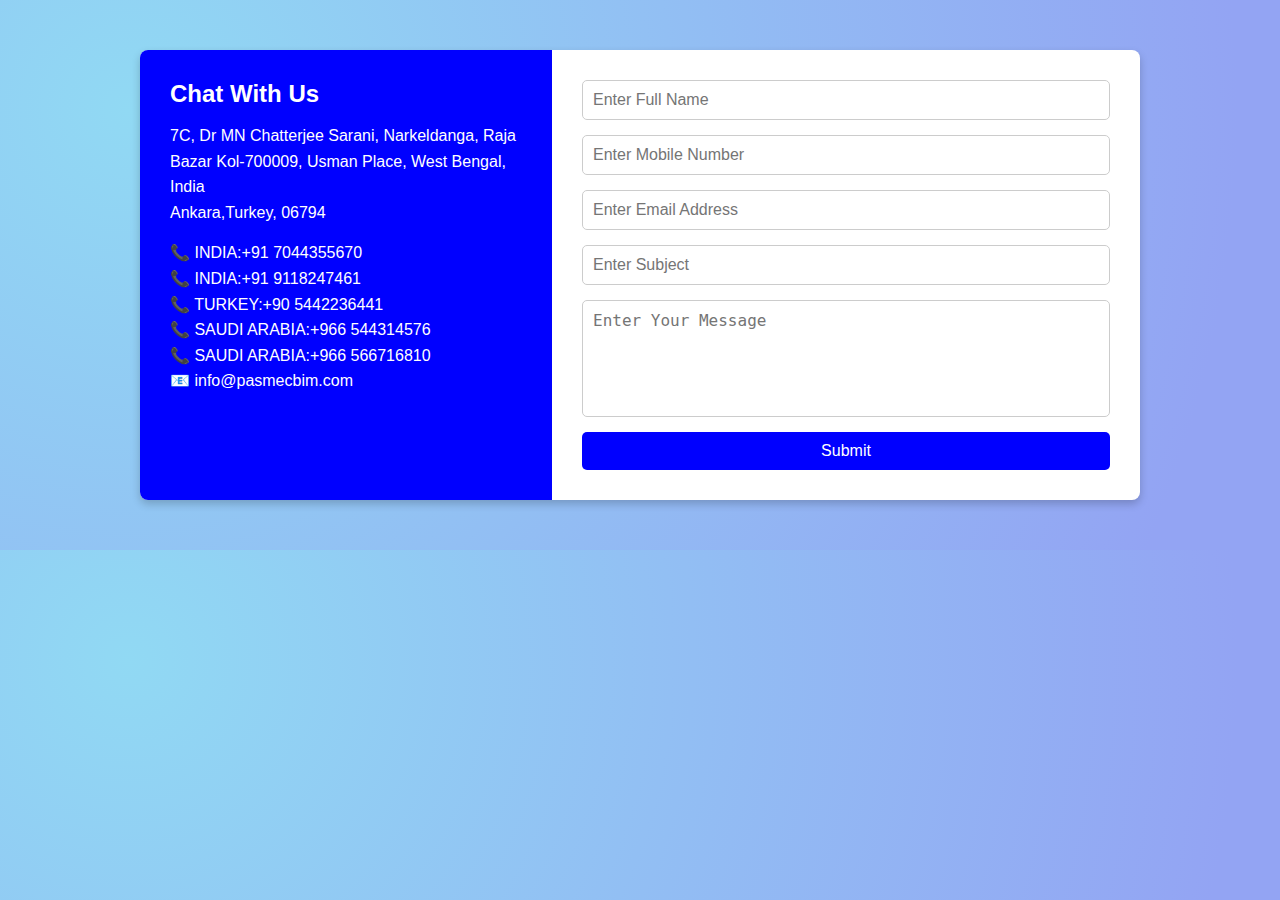
<file: Home/chat/chat.html>
<!DOCTYPE html>
<html lang="en">

<head>
  <meta charset="UTF-8">
  <meta name="viewport" content="width=device-width, initial-scale=1.0">
  <title>Contact Form</title>
  <link rel="stylesheet" href="chat.css">
</head>

<body>
  <div class="container">
    <div class="contact-info">
      <h2>Chat With Us</h2>
      <p>

      </p>
      <address>
        7C, Dr MN Chatterjee Sarani, Narkeldanga, Raja Bazar
        Kol-700009, Usman Place, West Bengal, India

        <br>
        Ankara,Turkey, 06794
      </address>
      <p>
        📞 INDIA:+91 7044355670<br>
        📞 INDIA:+91 9118247461<br>
        📞 TURKEY:+90 5442236441<br>
        📞 SAUDI ARABIA:+966 544314576<br>
        📞 SAUDI ARABIA:+966 566716810<br>
        📧 info@pasmecbim.com
      </p>
    </div>
    <div class="form-section">
      <form id="contactForm" action="https://formspree.io/f/xeoqlkag" method="POST">
        <input type="text" name="name" placeholder="Enter Full Name" required>
        <input type="tel" name="mobile" placeholder="Enter Mobile Number" required>
        <input type="email" name="_replyto" placeholder="Enter Email Address" required>
        <input type="text" name="subject" placeholder="Enter Subject" required>
        <textarea name="message" placeholder="Enter Your Message" rows="5" required></textarea>
        <button type="submit">Submit</button>
      </form>
      <div id="formResponse" class="message success" style="display: none;">
        Form submitted successfully!
      </div>
      <div id="formError" class="message error" style="display: none;">
        Form submission failed. Please try again.
      </div>
    </div>
  </div>
  <script src="chat.js"></script>
</body>

</html>
</file>
<file: About Us/about.css>
* {
    margin: 0;
    padding: 0;
    box-sizing: border-box;
  }
  header {
   
    background-size: cover;
    background-position: center;
    height: 500px; 
    display: flex;
    align-items: center;
    justify-content: space-between;
    padding: 20px;
  }
  
  .header-container {
    
  height: 748px;
  
  
    
  }
  
  .logo-nav img{
   position: absolute;
  height: 49px;
  width: 214px;
  top: 30px;
  left: 50px;
  
  
    
  }
  
  .header-text {
    position: absolute;
    bottom: 45%;
    left: 50%;
    transform: translateX(-50%);
    color:rgb(255,255,255);
    font-size: 36px;
    text-align: center;
  
    justify-content: center;
    
    gap:5px;
    filter: drop-shadow(9px 5px 5px #28282B);
  
  }
   
  
  nav ul {
    position: absolute;
    display: flex;
    gap: 70px;
    /* width: 94px; */
    height: 19px;
    top: 43px;
    right: 95px;
    font-size: 1.4vw;
  }
  
  nav ul div a {
    color: 	
    rgb(100%, 100%, 100%);
    text-decoration: none;
    filter: drop-shadow(12px 7px 6px black);
  } 
  .small-button {
    padding: 5px 10px;
    font-size: 12px;
    border-radius: 12px;
    border: none;
    background-color: red;
    color: white;
    cursor: pointer;
  }

  #about {
    display: flex;
    gap: 20px;
    padding: 50px;
    /* background-color: #f5f5f5; */
  }
  
  .about-container {
    display: flex;
    gap: 20px;
    margin-left: 5%;
    margin-top: 14%;
  }
  
  .about-image1 img {
    width: 487px;
    height: 372px;
    margin-top: 87px;
  }
  
  .about-image2 {
    position: absolute;
    margin-top: 18.3%;
    margin-left: 10%;
  
  }
  
  .about-image2 img{
    width: 395px;
    height: 285px;
    margin-top: 32px;
  }
  
  .about-content{
    margin-top: 25%;
    margin-left: 7%;
    padding-right: 18%;
  }
  
  .about-content h2 {
    font-size: 28px;
    color: #002855;
    margin-top: -22%;
  }
  .aboutpara{
    font-size: 1.2vw;
  }
  

  
  
  .tapered{
    position: absolute;
    width: 2.5%;
    height: 5px;
    background-color: red;
    margin-top: -139px;

  }

  #WCU-contain{
    margin-top: 190px;
    gap: 20px;
    padding: 50px;
   
  }
  .wcu-section h2{
 text-align: center;

}
.wcu-tape{
    position: absolute;
    width: 2.5%;
    height: 3px;
    background-color: red;
    margin-left: 882px;
}



.content-section{
    display: flex;
    align-items: center;
    
   

}
.content-container{
    display: flex;
}
.content-text{
    margin-left: 100px;
}
.content-container img{
    width: 556px;
    height: 408px;
    top: 1564px;
    left: 121px;
}
.content-container reverse{
    margin-top: 49px;
}
  .content-text1{
    margin-top: 25px;
    padding-left: 26%;
    padding-right: 4%;
    
}  
.content-text1 h2{
    text-align: end;
}

.team-section{
    
    gap: 20px;
    padding: 50px;
}
 .team-heading h1{
    text-align: center;
    margin-top: 90px;
    font-size: 2em;
 }
 .underline{
    position: absolute;
    width: 2.7%;
    height: 3px;
    background-color: red;
    margin-left: 877px;
 }
 .team-member{
   display: flex;
   gap: 103px;
   margin-top: 44px;
 }
 .member-image{
    margin-left: 10px;
 }
 .member-image img{
    width:240px;
    height: 245px;
 }

 footer {
    margin-left: -48px;
    margin-bottom: -51px;
    width: 99vw;
    height: 50vh;
    background-color: #0151A6;
    ;
    color: #ffffff;
    display: flex;
    justify-content: space-evenly;
    align-items: center;
    padding: 20px;
  }
  
  .footer-container {
    display: flex;
    flex-direction: column;
    align-items: center;
    row-gap: 24px;
    color: #01a627;
  }
  
  .footer-info {
    margin-bottom: 10px;
    align-items: center;
    font-size: 1.5vw;
    
  }
  
  .footer-nav {
    margin: 0;
    padding: 0;
    list-style: none;
    display: flex;
    font-size: 1.3vw;
  }
  
  .footer-nav ul {
    display: flex;
      justify-content: center;
      gap: 71px;
  }
  
  .footer-nav li {
    margin-right: 20px;
  }
  
  .footer-nav a {
    text-decoration: none;
    color: #fcf7f7;
  }
  
  .social-media {
    gap: 32px;
      margin: 10px 0;
      display: flex;
  }
  
  
  .social-media img {
    margin-right: 10px;
    color: #fff;
  }
  
  .social-media img {
    font-size: 24px;
    height: 29px;
    width: 29px;
    border-radius: 4px;
  justify-content: center;
  }
  
  .footer-logo img {
    width: 345px;
    height: 79px;
  
  }
  
@media (min-width:1440px) and (max-width:1580px) {
  .header-text{
    bottom: 45%;
  }
  #about{
    margin-top: -245px;
  }
  .about-container{
    margin-top: 18%;
  }
  .tapered{
    margin-top: -66px;
  }
  #WCU-contain{
    margin-top: 66px;
  }
  .wcu-tape{
    margin-left: 666px;
  }
  .underline{
    margin-left: 646px;
  }
  .content-text1 {
    margin-top: 25px;
    padding-left: 9%;
    padding-right: 4%;
}
  footer{
    height: 63vh;
  }
}
@media (max-width:1024px) {
  nav ul{
    gap:23px;
    right: 20px;
  }
  .header-text{
    bottom: 66%;

  }
  .about-container{
    margin-top: 19%;
  }
  #about{
    margin-top: -40%;
  }
  .about-image1 img {
    width: 358px;
    height: 268px;
    margin-top: 62px;
}
.about-image2 img {
  width: 358px;
  height: 268px;
  margin-top: 84px;
}
.about-image2 {
  position: absolute;
  margin-top: 17.3%;
  margin-left: 13%;
}
.about-content {
  margin-top: 22%;
  margin-left: 18%;
  padding-right: 4%;
}
.about-content h2 {
  font-size: 28px;
  color: #002855;
  margin-top: -14%;
}
.tapered{
  margin-top: -10px;
}
#WCU-contain{
  margin-top: 10px;
}
.wcu-tape{
  width: 3.5%;
  margin-left: 455px;
}
.content-container img {
  width: 406px;
        height: 264px;
}
.content-text1 {
  margin-top: 29px;
  padding-left: 0%;
  padding-right: 4%;
}
.underline{
  width: 4.7%;
  margin-left: 436px;
}
footer{
  height: 63vh;
}





}
</file>
<file: Contact Us/contact.css>
* {
    margin: 0;
    padding: 0;
    box-sizing: border-box;
  }
  header {
   
    background-size: cover;
    background-position: center;
    height: 500px; 
    display: flex;
    align-items: center;
    justify-content: space-between;
    padding: 20px;
  }

  .header-container{
    width: 98.9vw;
  }
  
  
  .logo-nav img{
   position: absolute;
  height: 49px;
  width: 214px;
  top: 30px;
  left: 50px;
  
  
    
  }
  
  .header-text {
    position: absolute;
    bottom: 262px;
    left: 50%;
    transform: translateX(-50%);
    color:rgb(255,255,255);
    font-size: 36px;
    text-align: center;
  
    justify-content: center;
    
    gap:5px;
    filter: drop-shadow(9px 5px 5px #28282B);
  
  }
   
  
  nav ul {
    position: absolute;
    display: flex;
    gap: 70px;
    /* width: 94px; */
    height: 19px;
    top: 43px;
    right: 95px;
    font-size: 1.4vw;
  }
  
  nav ul div a {
    color: 	
    rgb(100%, 100%, 100%);
    text-decoration: none;
    filter: drop-shadow(12px 7px 6px black);
  } 
  .small-button {
    padding: 5px 10px;
    font-size: 12px;
    border-radius: 12px;
    border: none;
    background-color: red;
    color: white;
    cursor: pointer;
  }

  .contact-container {
    display: flex;
    flex-direction: row;
    width: 80%;
    /* max-width: 1200px; */
    margin-top: 65px;
    gap: 50px;
    margin-left: 10%;
}

.map-section {
    flex: 1;
    margin-top: 40px;
}

.form-section {
    flex: 1;
    display: flex;
    flex-direction: column;
}

.form-section h2 {
    color: #1a5dab;
    font-size: 2em;
    margin-bottom: 10px;
}
.underline{
    position: absolute;
    width: 2.7%;
    height: 3px;
    background-color: red;
    margin-left: 6px;
    margin-top: 34px;
 }

.form-section p {
    margin-bottom: 20px;
    color: #333;
}

.form-section form {
    display: flex;
    flex-direction: column;
}

.form-section input,
.form-section textarea {
    margin-bottom: 10px;
    padding: 10px;
    border: 1px solid #ccc;
    border-radius: 5px;
    font-size: 1em;
    
}

.form-section button {
    background-color: #1a5dab;
    color: white;
    padding: 10px;
    border: none;
    border-radius: 5px;
    font-size: 1em;
    cursor: pointer;
    transition: background-color 0.3s;
    width: 20%;
    margin-left: 42%;
}

.form-section button:hover {
    background-color: #164c8d;
}

/* Address Section */
.address-section {
    display: flex;
    flex-direction: row;
    width: 80%;
    max-width: 1200px;
    justify-content: space-between;
    margin-top: 40px;
    border-top: 1px solid #ccc;
    padding-top: 20px;
    margin-left: 15%;
}

.address-section div {
    flex: 1;
    
}

.country-contacts {
    display: flex;
    gap: 23px;
    flex-direction: row;
    justify-content: center;
    flex-wrap: nowrap;

}

.country-contacts div {
    text-align: center;
}

footer {
    margin-top: 48px;
    height: 50vh;
    background-color: #0151A6;
    color: #ffffff;
    display: flex;
    justify-content: space-evenly;
    align-items: center;
  }
  
  .footer-container {
    display: flex;
    flex-direction: column;
    align-items: center;
    row-gap: 24px;
    color: #01a627;
  
  }
  
  .footer-info {
    margin-bottom: 10px;
    align-items: center;
    font-size: 1.5vw;
    
  }
  
  .footer-nav {
    margin: 0;
    padding: 0;
    list-style: none;
    display: flex;
    font-size: 1.3vw;
  }
  
  .footer-nav ul {
    display: flex;
      justify-content: center;
      gap: 71px;
  }
  
  .footer-nav li {
    margin-right: 20px;
  }
  
  .footer-nav a {
    text-decoration: none;
    color: #fcf7f7;
  }
  
  .social-media {
    gap: 32px;
      margin: 10px 0;
      display: flex;
  }
  
  
  .social-media img {
    margin-right: 10px;
    color: #fff;
  }
  
  .social-media img {
    font-size: 24px;
    height: 29px;
    width: 29px;
    border-radius: 4px;
  justify-content: center;
  }
  
  .footer-logo img {
    width: 345px;
    height: 79px;
  
  }

  @media (max-width:1440px) {
    nav ul{
      gap:26px;
      right: 44px;
    }
    .header-text{
      bottom: 188px;
    }
    .address-section{
      margin-left: 10%;
    }
    footer{
      height: 63vh;
    }
  }
</file>
<file: Projects/insideproject.css>
* {
    margin: 0;
    padding: 0;
    box-sizing: border-box;
  }
  header {
   
    background-size: cover;
    background-position: center;
    height: 500px; 
    display: flex;
    align-items: center;
    justify-content: space-between;
    padding: 20px;
  }

  .header-container{
    width: 98.9vw;
  }
  
  
  .logo-nav img{
   position: absolute;
  height: 49px;
  width: 214px;
  top: 30px;
  left: 50px;
  
  
    
  }
  
  .header-text {
    position: absolute;
    bottom: 290px;
    left: 50%;
    transform: translateX(-50%);
    color:rgb(255,255,255);
    font-size: 36px;
    text-align: center;
  
    justify-content: center;
    width: 1640px;
    gap:5px;
    filter: drop-shadow(9px 5px 5px #28282B);
  
  }
   
  
  nav ul {
    position: absolute;
    display: flex;
    gap: 70px;
    
    height: 19px;
    top: 21px;
    right: 21px;
    font-size: 1.4vw;
}
  
  nav ul div a {
    color: 	
    rgb(100%, 100%, 100%);
    text-decoration: none;
    filter: drop-shadow(12px 7px 6px black);
  } 
  .small-button {
    padding: 5px 10px;
    font-size: 12px;
    border-radius: 12px;
    border: none;
    background-color: red;
    color: white;
    cursor: pointer;
  }

  .tops {
    text-align: center;
    margin-top: 20px;
}

.tops h1 {
    font-size: 2em;
    color: #1a5dab; /* Blue color for title */
}

 .underline {
    width: 80px;
    height: 3px;
    background-color: #e94e1b; /* Red underline */
    margin: 8px auto 20px;
}

/* Main Content Container */
.content-container {
    display: flex;
    gap: 40px;
    width: 90%;
    max-width: 1200px;
    margin-top: 4%;
    margin-left: 16%;
    font-size: 1.2vw;
}

/* Details Section */
.details-section {
    flex: 1;
    color: #1a5dab; 
    margin-top: 34px;/* Blue color for heading */
}

.details-section h2 {
    font-size: 1.5em;
    margin-bottom: 45px;
}

.details-section ul {
    list-style: none;
    padding-left: 0;
}

.details-section li {
    font-size: 1em;
    margin-bottom: 10px;
    color: #333; /* Default color for list text */
    padding-bottom: 8px; /* Space between text and line */
    border-bottom: 1px solid #ccc; /* Light gray line under each item */
}

.details-section strong {
    color: #1a5dab; /* Blue for strong text */
}

/* Image Section */
.image-section {
    flex: 2;
    display: flex;
    justify-content: center;
    align-items: center;
    top: 8px;
}

.image-section img {
    width: 866px;
    height: auto;
    border-radius: 8px;
    box-shadow: 0 4px 8px rgba(0, 0, 0, 0.2);
}

footer {
    margin-top: 48px;
    height: 50vh;
    background-color: #0151A6;
    color: #ffffff;
    display: flex;
    justify-content: space-evenly;
    align-items: center;
  }
  
  .footer-container {
    display: flex;
    flex-direction: column;
    align-items: center;
    row-gap: 24px;
    color: #01a627;
  }
  
  .footer-info {
    margin-bottom: 10px;
    align-items: center;
    font-size: 1.5vw;
    
  }
  
  .footer-nav {
    margin: 0;
    padding: 0;
    list-style: none;
    display: flex;
    font-size: 1.3vw;
  }
  
  .footer-nav ul {
    display: flex;
      justify-content: center;
      gap: 71px;
  }
  
  .footer-nav li {
    margin-right: 20px;
  }
  
  .footer-nav a {
    text-decoration: none;
    color: #fcf7f7;
  }
  
  .social-media {
    gap: 32px;
      margin: 10px 0;
      display: flex;
  }
  
  
  .social-media img {
    margin-right: 10px;
    color: #fff;
  }
  
  .social-media img {
    font-size: 24px;
    height: 29px;
    width: 29px;
    border-radius: 4px;
  justify-content: center;
  }
  
  .footer-logo img {
    width: 345px;
    height: 79px;
  
  }
</file>
<file: Projects/ip2.css>
* {
    margin: 0;
    padding: 0;
    box-sizing: border-box;
  }
  header {
   
    background-size: cover;
    background-position: center;
    height: 500px; 
    display: flex;
    align-items: center;
    justify-content: space-between;
    padding: 20px;
  }

  .header-container{
    width: 98.9vw;
  }
  
  
  .logo-nav img{
   position: absolute;
  height: 49px;
  width: 214px;
  top: 30px;
  left: 50px;
  
  
    
  }
  
  .header-text {
    position: absolute;
    bottom: 290px;
    left: 50%;
    transform: translateX(-50%);
    color:rgb(255,255,255);
    font-size: 36px;
    text-align: center;
  
    justify-content: center;
    width: 1640px;
    gap:5px;
    filter: drop-shadow(9px 5px 5px #28282B);
  
  }
   
  nav ul {
    position: absolute;
    display: flex;
    gap: 70px;
    
    height: 19px;
    top: 21px;
    right: 21px;
    font-size: 1.4vw;
}
  
  nav ul div a {
    color: 	
    rgb(100%, 100%, 100%);
    text-decoration: none;
    filter: drop-shadow(12px 7px 6px black);
  } 
  .small-button {
    padding: 5px 10px;
    font-size: 12px;
    border-radius: 12px;
    border: none;
    background-color: red;
    color: white;
    cursor: pointer;
  }

  .tops {
    text-align: center;
    margin-top: 20px;
}

.tops h1 {
    font-size: 2em;
    color: #1a5dab; /* Blue color for title */
}

 .underline {
    width: 80px;
    height: 3px;
    background-color: #e94e1b; /* Red underline */
    margin: 8px auto 20px;
}

/* Main Content Container */
.content-container {
    display: flex;
    gap: 40px;
    width: 90%;
    max-width: 1200px;
    margin-top: 4%;
    margin-left: 16%;
    font-size: 1.2vw;
}

/* Details Section */
.details-section {
    flex: 1;
    color: #1a5dab; 
    margin-top: 34px;/* Blue color for heading */
}

.details-section h2 {
    font-size: 1.5em;
    margin-bottom: 45px;
}

.details-section ul {
    list-style: none;
    padding-left: 0;
}

.details-section li {
    font-size: 1em;
    margin-bottom: 10px;
    color: #333; /* Default color for list text */
    padding-bottom: 8px; /* Space between text and line */
    border-bottom: 1px solid #ccc; /* Light gray line under each item */
}

.details-section strong {
    color: #1a5dab; /* Blue for strong text */
}

/* Image Section */
.image-section {
    flex: 2;
    display: flex;
    justify-content: center;
    align-items: center;
    top: 8px;
}

.image-section img {
    width: 866px;
    height: auto;
    border-radius: 8px;
    box-shadow: 0 4px 8px rgba(0, 0, 0, 0.2);
}

footer {
    margin-top: 48px;
    height: 50vh;
    background-color: #0151A6;
    color: #ffffff;
    display: flex;
    justify-content: space-evenly;
    align-items: center;
  }
  
  .footer-container {
    display: flex;
    flex-direction: column;
    align-items: center;
    row-gap: 24px;
    color: #01a627;
  }
  
  .footer-info {
    margin-bottom: 10px;
    align-items: center;
    font-size: 1.5vw;
    
  }
  
  .footer-nav {
    margin: 0;
    padding: 0;
    list-style: none;
    display: flex;
    font-size: 1.3vw;
  }
  
  .footer-nav ul {
    display: flex;
      justify-content: center;
      gap: 71px;
  }
  
  .footer-nav li {
    margin-right: 20px;
  }
  
  .footer-nav a {
    text-decoration: none;
    color: #fcf7f7;
  }
  
  .social-media {
    gap: 32px;
      margin: 10px 0;
      display: flex;
  }
  
  
  .social-media img {
    margin-right: 10px;
    color: #fff;
  }
  
  .social-media img {
    font-size: 24px;
    height: 29px;
    width: 29px;
    border-radius: 4px;
  justify-content: center;
  }
  
  .footer-logo img {
    width: 345px;
    height: 79px;
  
  }
</file>
<file: Projects/projects.css>
* {
    margin: 0;
    padding: 0;
    box-sizing: border-box;
  }
  header {
   
    background-size: cover;
    background-position: center;
    height: 500px; 
    display: flex;
    align-items: center;
    justify-content: space-between;
    padding: 20px;
  }

  .header-container{
    width: 98.9vw;
  }
  
  
  .logo-nav img{
   position: absolute;
  height: 49px;
  width: 214px;
  top: 30px;
  left: 50px;
  
  
    
  }
  
  .header-text {
    position: relative;
    bottom: 390px;
    left: 50%;
    transform: translateX(-50%);
    color:rgb(255,255,255);
    font-size: 36px;
    text-align: center;
  
    justify-content: center;
    
    gap:5px;
    filter: drop-shadow(9px 5px 5px #28282B);
  
  }
   
  
  nav ul {
    position: absolute;
    display: flex;
    gap: 70px;
    
    height: 19px;
    top: 43px;
    right: 95px;
    font-size: 1.4vw;
  }
  
  nav ul div a {
    color: 	
    rgb(100%, 100%, 100%);
    text-decoration: none;
    filter: drop-shadow(12px 7px 6px black);
  } 
  .small-button {
    padding: 5px 10px;
    font-size: 12px;
    border-radius: 12px;
    border: none;
    background-color: red;
    color: white;
    cursor: pointer;
  }



.button-group {
  margin-top: 30px;
  margin-left: 38%;
  gap: 20px;
}

.filter-btn {
  padding: 10px 20px;
  margin: 5px;
  border: none;
  background-color: rgb(44, 32, 209);
  color: white;
  cursor: pointer;
  font-size: 16px;
  border-radius: 14px;
}

.filter-btn.active {
  background-color: red;
  color: white;
}

.gallery {
  display: flex;
  flex-wrap: wrap;
  max-width: 80%;
  margin-top: 20px;
  margin-left: 12%;
}

.gallery a {
  display: contents;
}


.gallery img {
  width: 30%;
  margin: 1.5%;
  display: none;
  border-radius: 8px;
  box-shadow: 0 4px 8px rgba(0, 0, 0, 0.2);
}


/* Footer */

footer {
    margin-top: 48px;
    height: 50vh;
    background-color: #0151A6;
    color: #ffffff;
    display: flex;
    justify-content: space-evenly;
    align-items: center;
  }
  
  .footer-container {
    display: flex;
    flex-direction: column;
    align-items: center;
    row-gap: 24px;
    color: #01a627;
  }
  
  .footer-info {
    margin-bottom: 10px;
    align-items: center;
    font-size: 1.5vw;
    
  }
  
  .footer-nav {
    margin: 0;
    padding: 0;
    list-style: none;
    display: flex;
    font-size: 1.3vw;
  }
  
  .footer-nav ul {
    display: flex;
      justify-content: center;
      gap: 71px;
  }
  
  .footer-nav li {
    margin-right: 20px;
  }
  
  .footer-nav a {
    text-decoration: none;
    color: #fcf7f7;
  }
  
  .social-media {
    gap: 32px;
      margin: 10px 0;
      display: flex;
  }
  
  
  .social-media img {
    margin-right: 10px;
    color: #fff;
  }
  
  .social-media img {
    font-size: 24px;
    height: 29px;
    width: 29px;
    border-radius: 4px;
  justify-content: center;
  }
  
  .footer-logo img {
    width: 345px;
    height: 79px;
  
  }
  
  

@media (max-width:1440px) {
  .button-group{
    margin-top: -14px;
  }
  footer{
    height: 65vh;
  }
}

@media (max-width:1024px) {
  
  .header-container{
    width: 100vw;
  }
  .button-group{
    margin-top: -4%;
    margin-left: 32%;
  }
  .header-text{
    bottom: 324px;
  }
  nav ul{
    gap: 23px;
    right: 34px;
  }
}
</file>
<file: Resources/resources.css>
* {
    margin: 0;
    padding: 0;
    box-sizing: border-box;
  }
  header {
   
    background-size: cover;
    background-position: center;
    height: 500px; 
    display: flex;
    align-items: center;
    justify-content: space-between;
    padding: 20px;
  }
  
  .header-container {
    
  height: 748px;
  
  
    
  }
  
  .logo-nav img{
   position: absolute;
  height: 49px;
  width: 214px;
  top: 30px;
  left: 50px;
  
  
    
  }
  
  .header-text {
    position: relative;
    bottom: 390px;
    left: 50%;
    transform: translateX(-50%);
    color:rgb(255,255,255);
    font-size: 36px;
    text-align: center;
  
    justify-content: center;
   
    gap:5px;
    filter: drop-shadow(9px 5px 5px #28282B);
  
  }
   
  
  nav ul {
    position: absolute;
    display: flex;
    gap: 70px;
    /* width: 94px; */
    height: 19px;
    top: 43px;
    right: 95px;
    font-size: 1.4vw;
  }
  
  nav ul div a {
    color: 	
    rgb(100%, 100%, 100%);
    text-decoration: none;
    filter: drop-shadow(12px 7px 6px black);
  } 
  .small-button {
    padding: 5px 10px;
    font-size: 12px;
    border-radius: 12px;
    border: none;
    background-color: red;
    color: white;
    cursor: pointer;
  }
  .container {
    display: flex;
    justify-content: space-around;
    width: 80%;
    margin-top: 28%;
    margin-left: 11%;
}

.card {
    text-align: center;
    width: 200px;
    padding: 10px;
}

.card-title {
    font-size: 18px;
    font-weight: bold;
    color: #1d4ed8;
    margin-bottom: 42px;
    border-bottom: 2px solid #ff4b4b;
    padding-bottom: 5px;
}

.card img {
    width: 100%;
    height: auto;
    border-radius: 8px;
    box-shadow: 0px 4px 12px rgba(0, 0, 0, 0.2); /* shadow effect */
    cursor: pointer;
    transition: transform 0.3s;
}

.card img:hover {
    transform: translateY(-5px); /* lifted effect */
}

 .video-section {
    text-align: center;
    width: 80%;
    margin-top: 6%;
    margin-left: 13%;
}

.video-section h2 {
    font-size: 24px;
    color: #1d4ed8;
    position: relative;
    margin-bottom: 5%;
}

.video-section h2::after {
    content: "";
    display: block;
    width: 60px;
    height: 2px;
    background-color: #ff4b4b;
    margin: 5px auto 20px;
}

.video-gallery {
    display: flex;
    flex-direction: column;
    align-items: baseline;
    gap: 57px;
}
.f3{
    display: flex;
    gap: 62px;
    width: 100%;
    
    justify-content: center;
}
.l3{
    display: flex;
    gap: 62px;
    width: 100%;
    
    justify-content: center;
}

.video-card {
    width: 200px;
    text-align: center;
}

.video-thumbnail {
    position: relative;
    cursor: pointer;
    border-radius: 8px;
    overflow: hidden;
    box-shadow: 0px 4px 12px rgba(0, 0, 0, 0.2);
    transition: transform 0.3s;
}

.video-thumbnail img {
    width: 100%;
    display: block;
    border-radius: 8px;
}

.video-thumbnail:hover {
    transform: translateY(-5px);
}

.play-button {
    position: absolute;
    top: 50%;
    left: 50%;
    transform: translate(-50%, -50%);
    font-size: 24px;
    color: white;
    background-color: rgba(0, 0, 0, 0.6);
    border-radius: 50%;
    padding: 10px;
    transition: background-color 0.3s;
}

.play-button:hover {
    background-color: rgba(0, 0, 0, 0.8);
}

.video-card p {
    margin-top: 10px;
    color: #333;
    font-weight: 500;
}

.modal {
    display: none;
    position: fixed;
    z-index: 1000;
    left: 0;
    top: 0;
    width: 100%;
    height: 100%;
    background-color: rgba(0, 0, 0, 0.8);
    justify-content: center;
    align-items: center;
}

.modal-content {
    position: relative;
    width: 80%;
    max-width: 700px;
}

.close {
    position: absolute;
    top: -9px;
    right: 116px;
    font-size: 30px;
    color: white;
    cursor: pointer;
}

#modalVideo {
    width: 58%;
    height: auto;
    border-radius: 8px;
    margin-left: 21%;
} 




footer {
    width: 100vw;
    height: 50vh;
    background-color: #0151A6;
    ;
    color: #ffffff;
    display: flex;
    justify-content: space-evenly;
    align-items: center;
    padding: 20px;
    margin-top: 5%;
  }
  
  .footer-container {
    display: flex;
    flex-direction: column;
    align-items: center;
    row-gap: 24px;
    color: #01a627;
  }
  
  .footer-info {
    margin-bottom: 10px;
    align-items: center;
    font-size: 1.5vw;
    
  }
  
  .footer-nav {
    margin: 0;
    padding: 0;
    list-style: none;
    display: flex;
    font-size: 1.3vw;
  }
  
  .footer-nav ul {
    display: flex;
      justify-content: center;
      gap: 71px;
  }
  
  .footer-nav li {
    margin-right: 20px;
  }
  
  .footer-nav a {
    text-decoration: none;
    color: #fcf7f7;
  }
  
  .social-media {
    gap: 32px;
      margin: 10px 0;
      display: flex;
  }
  
  
  .social-media img {
    margin-right: 10px;
    color: #fff;
  }
  
  .social-media img {
    font-size: 24px;
    height: 29px;
    width: 29px;
    border-radius: 4px;
  justify-content: center;
  }
  
  .footer-logo img {
    width: 345px;
    height: 79px;
  
  }

  @media (max-width:1024px) {
    nav ul{
      gap: 24px;
      right: 29px;
    }
    .container{
      margin-top: 0%;
    }
    footer{
      height: 63vh;
      
    }
    .header-text{
      bottom: 347px;
    }
  }

  @media(max-width:1540px){
    .header-text{
      bottom: 555px;
    }
    .container{
      margin-top: 15%;
    }
    footer{
height: 66vh;
    }
    .close{
      right: 175px;
    }
    #modalVideo{
      width: 28%;
      margin-left: 43%;
    }
  }
</file>
<file: Services/services.css>
* {
  margin: 0;
  padding: 0;
  box-sizing: border-box;
}

header {

  background-size: cover;
  background-position: center;
  height: 500px;
  display: flex;
  align-items: center;
  justify-content: space-between;
  padding: 20px;
}

.header-container,
.header-container img {
  height: 77vh;
}


.logo-nav img {
  position: absolute;
  height: 49px;
  width: 214px;
  top: 30px;
  left: 50px;



}

.header-text {
  position: absolute;
  top: 390px;
  left: 50%;
  transform: translateX(-50%);
  color: rgb(255, 255, 255);
  font-size: 36px;
  text-align: center;

  justify-content: center;
  /* width: 1640px; */
  gap: 5px;
  filter: drop-shadow(9px 5px 5px #28282B);

}


nav ul {
  position: absolute;
  display: flex;
  gap: 70px;
  /* width: 94px; */
  height: 19px;
  font-size: 1.4vw;
  top: 43px;
  right: 95px;
}



nav ul div a {
  color:
    rgb(100%, 100%, 100%);
  text-decoration: none;
  filter: drop-shadow(12px 7px 6px black);
}

.small-button {
  padding: 5px 10px;
  font-size: 12px;
  border-radius: 12px;
  border: none;
  background-color: red;
  color: white;
  cursor: pointer;
}


/* Hero */
.hero {
  display: flex;
  padding: 5% 5% 3% 5%;
  gap: 3vw;
}

/* temp */
/* .hero {
  display: flex;
  justify-content: space-around;
  align-items: center;
  width: 100%;
  padding: 5% 5% 0 5%;
  gap: 3vw;
  margin-bottom: 25px;  
} */

.button_container {
  /* flex: 0.7;
  height: 100%;
  display: flex;
  flex-direction: column;
  flex-wrap: nowrap;
  margin-top: -69vh; */
  flex: 0.7;
  display: flex;
  flex-direction: column;

}

a {
  width: 80%;
}

.button1.active {
  /* width: 100%;
  margin: 5% 0 0 0;
  height: 8vh;
  border-radius: 19px; */
  background-color: #FE0000;
  color: white;
  /* font-size: 1.1vw; */
}

.button1 {
  width: 90%;
  margin: 5% 0 0 0;
  height: 8vh;
  border-radius: 19px;
  background-color: #0151A6;
  color: white;
  font-size: 1.1vw;
}


.details_container {
  /* gap: 31px;
  padding: 0 5%;
  overflow: overlay;
  flex: 2;
  height: 100%;
  width: 75%;
  align-items: center;
  display: flex;
  background-color: bisque;
  flex-direction: column; */

  gap: 31px;
  flex: 2;
  height: 100%;
  align-items: center;
  display: flex;
  flex-direction: column;
}


.text1 {
  font-size: 1.2vw;
}

.details_container img {
  width: 67%;
}





/* Footer */

footer {
  /* margin-left: -48px;
  margin-bottom: -51px;
  padding: 20px; */

  display: flex;
  justify-content: space-evenly;
  align-items: center;
}

.footer-container {
  padding-top: 8vh;
  width: 99vw;
  height: 50vh;
  background-color: #0151A6;
  color: #ffffff;
  display: flex;
  flex-direction: column;
  align-items: center;
  row-gap: 24px;
}

/* .footer-info {
  font-size: 1.3vw;
} */

.footer-info a {
  color: aliceblue;
  text-decoration: none;
  font-size: 1.3vw;
}

.footer-nav {
  font-size: 0.9vw;
  display: flex;
  font-size: 1.3vw;
}

.footer-nav ul {
  display: flex;
  justify-content: center;
  gap: 71px;
}

.footer-nav li {
  margin-right: 20px;
}

.footer-nav a {
  text-decoration: none;
  color: #fcf7f7;
}

.social-media {
  gap: 32px;
  margin: 10px 0;
  display: flex;
}


.social-media img {
  margin-right: 10px;
  color: #fff;
}

.social-media img {
  font-size: 24px;
  height: 29px;
  width: 29px;
  border-radius: 4px;
  justify-content: center;
}

.footer-logo img {
  width: 345px;
  height: 79px;

}

.footer-container p {
  margin-top: 5vh;
  font-size: 0.9vw;
}


@media (max-width: 1440px) {
  nav ul {
    right: 63px;
  }

  .header-text {
    top: 320px;
  }


  .footer-container a {
    font-size: 1.4vw;
  }

  .footer-nav a {
    font-size: 1.2vw;
  }

  .footer-container p {
    font-size: 1.2vw;
  }
}

@media (max-width: 1024px) {
  nav ul {
    gap: 37px;
    font-size: 1.5vw;
    /* top: 43px; */
    right: 10px;
  }

  .header-text {
    top: 206px;
  }

  .button1,
  .button1.active {
    font-size: 1.4vw;
  }

  .text1 {
    font-size: 1.7vw;
  }

  .footer-container {
    padding-top: 6vh;
  }

  .footer-container a {
    font-size: 1.8vw;
  }

  .footer-nav a {
    font-size: 1.4vw;
  }

  .footer-container p {
    font-size: 1.6vw;
  }

}
</file>
<file: Home/chat/chat.css>
/* General Styles */
body {
    font-family: Arial, sans-serif;
    margin: 0;
    padding: 0;
    background: radial-gradient(circle at 10% 20%, rgb(145, 217, 243) 0%, rgb(147, 164, 243) 90%);
  }
  
  .container {
    display: flex;
    max-width: 1000px;
    margin: 50px auto;
    background: white;
    border-radius: 8px;
    box-shadow: 0px 4px 8px rgba(0, 0, 0, 0.2);
    overflow: hidden;
  }
  
  /* Left Section */
  .contact-info {
    background-color:blue;
    color: white;
    padding: 30px;
    width: 40%;
  }
  
  .contact-info h2 {
    margin: 0;
    font-size: 24px;
  }
  
  .contact-info p, .contact-info address {
    margin: 15px 0;
    line-height: 1.6;
  }
  
  .contact-info address {
    font-style: normal;
  }
  
  /* Right Section */
  .form-section {
    padding: 30px;
    width: 60%;
  }
  
  form {
    display: flex;
    flex-direction: column;
    gap: 15px;
  }
  
  form input, form textarea, form button {
    font-size: 16px;
    padding: 10px;
    border-radius: 5px;
    border: 1px solid #ccc;
  }
  
  form textarea {
    resize: none;
  }
  
  form button {
    background-color:blue;
    color: white;
    border: none;
    cursor: pointer;
  }
  
  form button:hover {
    background-color:red;
  }
  
  .message {
    margin-top: 20px;
    padding: 10px;
    border-radius: 5px;
    text-align: center;
  }
  
  .message.success {
    color: green;
    border: 1px solid green;
  }
  
  .message.error {
    color: red;
    border: 1px solid red;
  }
</file>
<file: Home/index1.css>
/* General Reset */
* {
  margin: 0;
  padding: 0;
  box-sizing: border-box;
}

header {

  background-size: cover;
  background-position: center;
  /* height: 500px; */
  display: flex;
  align-items: center;
  justify-content: space-between;
  /* padding: 20px; */
}

/* .header-container {

  height: 748px;



} */

.logo-nav img {
  position: absolute;
  height: 49px;
  width: 214px;
  top: 30px;
  left: 50px;



}

.header-text {
  position: absolute;
  bottom: 390px;
  left: 50%;
  transform: translateX(-50%);
  color: rgb(255, 255, 255);
  font-size: 36px;
  text-align: center;

  justify-content: center;
  /* width: 1640px; */
  gap: 5px;
  filter: drop-shadow(9px 5px 5px #28282B);

}


nav ul {
  position: absolute;
  display: flex;
  gap: 70px;
  /* width: 94px; */
  height: 19px;
  top: 43px;
  right: 95px;
}

nav ul div a {
  color:
    rgb(100%, 100%, 100%);
  text-decoration: none;
  filter: drop-shadow(12px 7px 6px black);
}

.small-button {
  padding: 5px 10px;
  font-size: 12px;
  border-radius: 12px;
  border: none;
  background-color: red;
  color: white;
  cursor: pointer;
}

/* Hero Section */
.hero {
  text-align: center;
  padding: 100px 20px;

  background-size: cover;
  background-position: center;
  color: white;
}

.hero h1 {
  font-family: 'Open Sans Hebrew', sans-serif;
  font-size: 52px;
  font-style: italic;
  font-weight: 300;
  letter-spacing: 0.1em;
}

/* About Section */
#about {
  display: flex;
  gap: 20px;
  padding: 50px;

}

.about-container {
  display: flex;
  gap: 20px;
  margin-left: 5%;
}

.about-image1 img {
  width: 487px;
  height: 372px;
  margin-top: 159px;
}

.about-image2 {
  position: absolute;
  margin-top: 12.3%;
  margin-left: 10%;

}

.about-image2 img {
  width: 395px;
  height: 285px;
  margin-top: 32px;
}

.about-content {
  margin-top: 25%;
  margin-left: 7%;
  padding-right: 18%;
}

.about-content h2 {
  font-size: 28px;
  color: #002855;
  margin-top: -22%;
}

/* .about-content p {
    margin-bottom: 10px;
  } */
/* .aboutpara{
    margin-bottom: 50px;
  } */

.read-more {
  display: inline-block;
  padding: 20px 20px;
  background-color: #002855;
  color: white;
  text-align: center;
  margin-top: 10px;
  height: 60px;
  width: 200px;
  border-radius: 12px;

}

.tapered {
  position: absolute;
  width: 3%;
  height: 3px;
  background-color: red;
  margin-top: -136px;

}

/* Data */
.data {
  position: relative;
  width: 100%;
  height: 500px;
  overflow: hidden;
  top: 140px;
}

.red1 {
  position: absolute;
  top: -1px;

  width: 100%;
  height: 10px;
  background-color: red;
}

.image {
  width: 100%;
  height: 500px;
  filter: blur(5px);
  transition: filter 0.3s ease;
}

.overlay {
  position: absolute;
  top: 0;
  left: 0;
  width: 100%;
  height: 100%;
  background-color: rgba(0, 0, 0, 0.5);
  display: flex;
  flex-direction: row;
  justify-content: center;
  align-items: center;
  color: white;
  transition: background-color 0.3s ease;
  gap: 516px;
}

.overlay p {
  margin: 10px 0;
  font-size: 2rem;
  font-weight: normal;
  text-align: center;
  transition: font-weight 0.3s ease;
}

.data:hover .image {
  filter: blur(0);
}

.data:hover .overlay {
  background-color: rgba(0, 0, 0, 0.8);
}

.data:hover .overlay p {
  font-weight: bold;
}

.red-bar {
  position: absolute;
  bottom: 0;
  left: 0;
  width: 100%;
  height: 10px;
  background-color: red;
}

/* Services Section */
#services-section {
  display: flex;
  justify-content: center;
  align-items: center;
  padding: 50px 0;

}

.services-container {
  display: flex;
  gap: 30px;
  width: 80%;
}

.services-image {
  width: 556px;
  height: 543px;
}

.services-image img {
  width: 100%;
  height: 100%;
  object-fit: cover;
}

.services-list {
  display: flex;
  flex-direction: column;
  padding-left: 3%;
  width: 52%;
  row-gap: 13px;
}

.services-list h2 {
  font-size: 28px;
  color: #002855;
  margin-bottom: 20px;
  border-bottom: 2px solid #c1272d;
  padding-bottom: 5px;
}

/* 
.service-items {
  display: grid;
  grid-template-columns: repeat(3, 1fr);
  gap: 20px;
} */

.service-item {
  text-align: center;
}

.service-item img {
  width: 87%;
}

.service-item a {
  color: #002855;
  text-decoration: none;
  border: 2px solid #c1272d;
  border-radius: 50%;
  padding: 10px;
  width: 100px;
  height: 100px;
  display: flex;
  align-items: center;
  justify-content: center;
  font-size: 14px;
  text-align: center;
}

.service-item a:hover {
  color: #c1272d;
}





.testimonial-section {
  position: relative;
  width: 100%;
  margin-top: 40px;
  height: 500px;
  overflow: hidden;
}

.background-image {
  position: absolute;
  top: 0;
  left: 0;
  width: 100%;
  height: 500px;
  background: url('../Assets/no_of_project.jpg') no-repeat center center/cover;
  filter: blur(0.3px);
  z-index: 1;
}

.content-overlay {
  position: relative;
  display: flex;
  flex-direction: column;
  align-items: center;
  justify-content: center;
  width: 100%;
  height: 100%;
  background: rgba(255, 255, 255, 0.6);
  z-index: 2;
  padding: 20px;
}

.testimonial-title {
  font-size: 2em;
  color: #1a73e8;
  margin-bottom: 401px;
  position: absolute;

}

.testimonial-subtitle {
  color: #666;
  color: #28282B;
  font-style: italic;
  font-size: 2vw;
  font-weight: 700;
  margin-bottom: 134px;
  /* margin-left: 75px; */
}

.testimonial-company {
  font-size: 1.5vw;
}

.testimonial-slider {
  display: flex;
  transition: transform 0.5s ease-in-out;
  position: relative;
  justify-content: center;
}

.slide {
  display: none;
  text-align: center;
  font-size: 1.2em;
  color: #333;
}

.slide.active {
  display: block;
}

.indicators {
  display: flex;
  gap: 10px;
  justify-content: center;
  margin-top: 20px;
}

.indicator {
  width: 12px;
  height: 12px;
  border-radius: 50%;
  background-color: #ccc;
  cursor: pointer;
  transition: background-color 0.3s;
}

.indicator.active {
  background-color: #e60023;
}






/* Projects */
.project-section {
  display: flex;
  align-items: center;
  justify-content: center;
  position: relative;
  text-align: center;
  width: 100%;
  /* max-width: 800px; */
}

.center-title {
  font-size: 2em;
  font-weight: bold;
  position: absolute;
  top: 50%;
  left: 50%;
  transform: translate(-50%, -50%);
  z-index: 10;
}

.circle-container {
  position: relative;
  width: 800px;
  height: 600px;
  margin: 14% 0%;
}

.project-image {
  width: 375px;
  height: 280px;
  overflow: hidden;
  position: absolute;
  transform-origin: center;
  box-shadow: 0 4px 8px rgba(0, 0, 0, 0.2);
  border-radius: 20px;
  /* Optional: Adds rounded corners */
}

.project-image img {
  width: 100%;
  height: 100%;
  object-fit: cover;
}

/* Position images above, below, and to the left and right of the central text */
.project-image:nth-child(1) {
  top: -22%;
  left: 50%;
  transform: translateX(-50%);
}

.project-image:nth-child(2) {
  top: 25%;
  left: -23%;
  transform: translateY(-50%);
}

.project-image:nth-child(3) {
  top: 24%;
  right: -23%;
  transform: translateY(-50%);
}

.project-image:nth-child(4) {
  bottom: -20%;
  left: 50%;
  transform: translateX(-50%);
}

.project-image:nth-child(5) {
  top: 53%;
  left: -23%;
}

.project-image:nth-child(6) {
  top: 53%;
  right: -23%;
}


/* Our Clients */
#clients {
  display: grid;
  justify-items: center;
  text-align: center;
}

.clients-container {
  display: flex;
  margin-top: 6%;
  margin-bottom: 6%;
  gap: 50px;
}

.client-logo img {
  height: 100px;
  width: 220px;
}

/* footer */

footer {
  width: 100vw;
  height: 50vh;
  background-color: #0151A6;
  ;
  color: #ffffff;
  display: flex;
  justify-content: space-evenly;
  align-items: center;
  padding: 20px;
}

.footer-container {
  display: flex;
  flex-direction: column;
  align-items: center;
  row-gap: 24px;
}

.footer-info {
  margin-bottom: 10px;
  align-items: center;
  font-size: 1.5vw;

}

.footer-nav {
  margin: 0;
  padding: 0;
  list-style: none;
  display: flex;
  font-size: 1.3vw;
}

.footer-nav ul {
  display: flex;
  justify-content: center;
  gap: 71px;
}

.footer-nav li {
  margin-right: 20px;
}

.footer-nav a {
  text-decoration: none;
  color: #fcf7f7;
}

.social-media {
  gap: 32px;
  margin: 10px 0;
  display: flex;
}


.social-media img {
  margin-right: 10px;
  color: #fff;
}

.social-media img {
  font-size: 24px;
  height: 29px;
  width: 29px;
  border-radius: 4px;
  justify-content: center;
}

.footer-logo img {
  width: 345px;
  height: 79px;

}







/* Media Queries */
/* General Reset */
/* @media (min-width:1920px){
    .header-text{
        header {
            height: 450px;
          }
        font-size: 37px,
        bottom: 465px
    }
   
 } */




/* Media Query for 1920px Screen Width */
@media (min-width: 1920px) {
  /* header {
    height: 600px;
    padding: 40px;
  } */

  .header-container {
    width: 100%;
  }

  .logo-nav img {
    height: 70px;
    width: 300px;
    top: 40px;
    left: 70px;
  }

  .header-text {
    font-size: 37px;
    /* width: 1800px;
    bottom: 450px;
    left: 50%;
    transform: translateX(-50%); */
  }

  .tapered {
    margin-top: -140px;
  }

  .header-text h1 {
    padding: 10% 0%;
  }


  .about-image1 img {
    margin-top: 87px;
  }


}

/* For screens between 1024px and 1440px */
@media (min-width: 1440px) {
  header {
    /* height: 450px; */
    padding: 1px;
  }

  .header-text {
    font-size: 27px;
    width: 90%;
    top: 254px;
  }


  nav ul {
    gap: 60px;
    top: 42px;
    right: 50px;
    font-size: 1.4vw;
  }

  .logo-nav img {
    height: 45px;
    width: 200px;
  }

  .hero h1 {
    font-size: 48px;
  }

  /* .tapered {
    margin-top: -70px;
  } */

  /* .about-container {
      gap: 15px;
      padding: 30px;
      
    } */


  #about {
    margin-top: -9%;
  }


  .about-content h2 {
    font-size: 26px;
  }

  .about-image1 img {
    margin-top: -15px;
  }

  .aboutpara {
    font-size: 1.3vw;
  }

  .overlay {
    gap: 365px;
  }

  .services-container {
    gap: 20px;
  }

  .services-image {
    width: 500px;
    height: auto;
  }

  .testimonial-section {
    height: 450px;
  }

  .testimonial-title {
    font-size: 1.8em;
  }

  .footer-info {
    text-decoration: none;
    font-weight: bolder;
    /* font-size: larger; */
  }

  .footer-logo img {
    width: 320px;
    height: auto;
  }

  .footer-container p {
    position: relative;
    color: #ffff;
    bottom: 11px;
  }
}

/* For screens 1024px and below */
@media (max-width: 1024px) {
  header {
    height: 400px;
    flex-direction: column;
    /* padding: 10px; */
  }

  .header-text {
    font-size: 20px;
    top: 27%;
  }

  nav ul {
    gap: 25px;
    top: 43px;
    right: 63px;
  }

  .overlay {
    gap: 192px;
  }

  .hero h1 {
    font-size: 36px;
  }

  .about-container {
    flex-direction: row;
    gap: 10px;
    padding: 20px;
  }

  .about-image1 img {
    height: -55px;
  }

  /* .about-image2 img {

    height: auto;
  } */
  .about-image2 {
    margin-top: 39.3%;
    margin-left: 13%;
  }

  .about-content h2 {
    font-size: 24px;
  }

  .about-content {
    /* margin-top: 25%; */
    margin-left: 7%;
  }

  .tapered {
    position: absolute;
    width: 4%;
    height: 3px;
    background-color: red;
    margin-top: -19px;
  }

  .services-container {
    flex-direction: row;
    gap: 20px;
  }

  .services-image {
    width: 100%;
    height: auto;
  }

  .services-list {
    margin-left: 7%;
  }

  .services-list h2 {
    font-size: 24px;
  }

  /* .testimonial-section {
    height: auto;
  } */

  .testimonial-title {
    font-size: 1.6em;
  }

  .testimonial-subtitle {
    margin-bottom: 152px;
  }

  .testimonial-slider {
    display: flex;
    transition: transform 0.5s ease-in-out;
    position: relative;
    justify-content: center;
  }

  .project-image {
    width: 310px;
    height: 218px;
  }

  .project-image:nth-child(2) {
    left: -11%;
  }

  .project-image:nth-child(3) {
    right: -11%;
  }

  .project-image:nth-child(5) {
    left: -11%;
  }

  .project-image:nth-child(6) {
    right: -11%;
  }


  footer {
    flex-direction: column;
    padding: 20px;
    height: auto;
  }

  .footer-logo img {
    width: 250px;
  }
}
</file>
